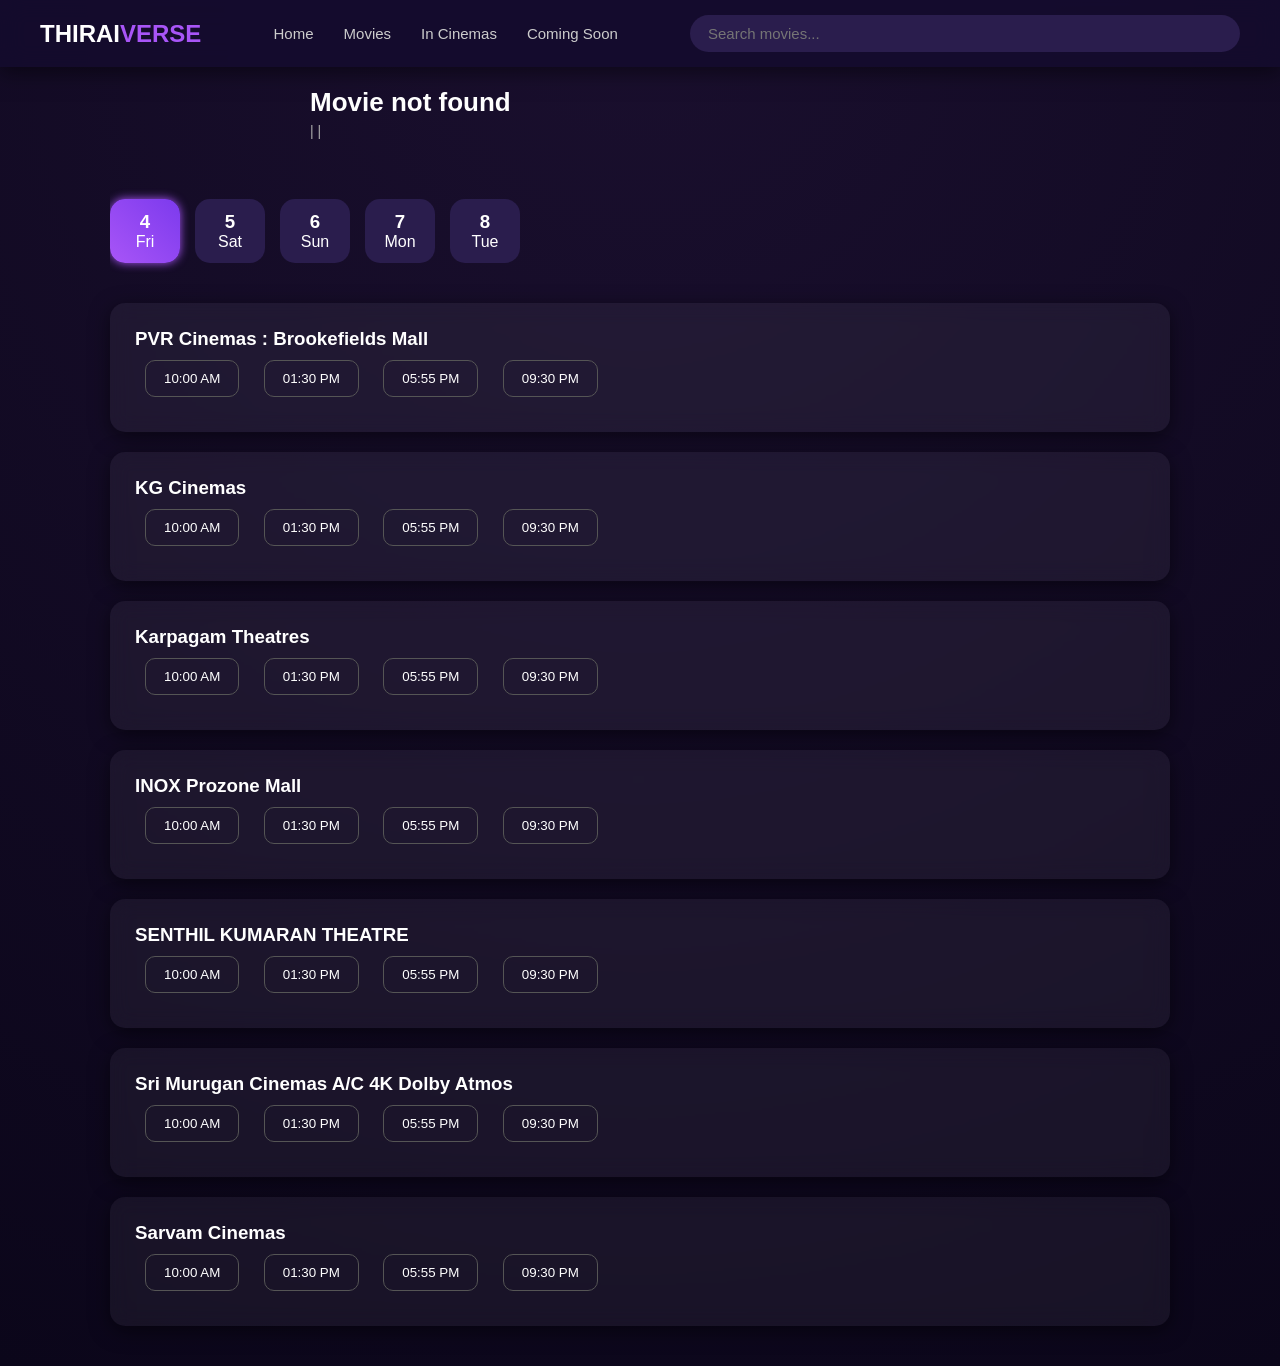
<file: booking.html>
<!DOCTYPE html>
<html lang="en">
<head>
  <title>Booking Page</title>
  <link rel="stylesheet" href="booking.css">
</head>
<body>

  <!-- NAVBAR -->
  <nav class="navbar"> <!-- Logo -->
    <div class="logo">
      <span class="logo-main">THIRAI</span><span class="logo-sub">VERSE</span>
    </div> <!-- Menu -->
    <ul class="menu">
      <li><a href="index.html">Home</a></li>
      <li><a href="movies.html">Movies</a></li>
      <li><a href="movies.html#nowShowing">In Cinemas</a></li>
      <li><a href="movies.html#upcoming">Coming Soon</a></li>
    </ul> <!-- Right Side -->
    <div class="nav-right"> <input type="text" id="searchInput"  placeholder="Search movies..."></div>
  </nav>

  <!-- Main Wrapper -->
  <div class="main-wrapper">
    <div class="container">

      <!-- 🎬 Movie Info (DYNAMIC) -->
      <div class="movie-info">
        <img id="moviePoster" class="poster">

        <div class="movie-text">
          <h2 id="movieName"></h2>

          <p id="movieMeta">
            <span id="movieCert"></span> |
            <span id="movieLang"></span> |
            <span id="movieDuration"></span>
          </p>


        </div>
      </div>

      <!-- 📅 Date Selection -->
      <div class="date-scroll" id="dateContainer"></div>

     

      <!-- 🎭 Theater -->
      <div class="theater">
        <h3>PVR Cinemas : Brookefields Mall</h3>

        <div class="show-times">
          <button data-time="10:00 AM">10:00 AM</button>
          <button data-time="01:30 PM">01:30 PM</button>
          <button data-time="05:55 PM">05:55 PM</button>
          <button data-time="09:30 PM">09:30 PM</button>
        </div>
      </div>

      <div class="theater">
        <h3>KG Cinemas</h3>

        <div class="show-times">
          <button data-time="10:00 AM">10:00 AM</button>
          <button data-time="01:30 PM">01:30 PM</button>
          <button data-time="05:55 PM">05:55 PM</button>
          <button data-time="09:30 PM">09:30 PM</button>
        </div>
      </div>

      <div class="theater">
        <h3>Karpagam Theatres</h3>

        <div class="show-times">
          <button data-time="10:00 AM">10:00 AM</button>
          <button data-time="01:30 PM">01:30 PM</button>
          <button data-time="05:55 PM">05:55 PM</button>
          <button data-time="09:30 PM">09:30 PM</button>
        </div>
      </div>
      
      <div class="theater">
        <h3>INOX Prozone Mall</h3>

        <div class="show-times">
          <button data-time="10:00 AM">10:00 AM</button>
          <button data-time="01:30 PM">01:30 PM</button>
          <button data-time="05:55 PM">05:55 PM</button>
          <button data-time="09:30 PM">09:30 PM</button>
        </div>
      </div>
    <div class="theater">
        <h3>SENTHIL KUMARAN THEATRE</h3>

        <div class="show-times">
          <button data-time="10:00 AM">10:00 AM</button>
          <button data-time="01:30 PM">01:30 PM</button>
          <button data-time="05:55 PM">05:55 PM</button>
          <button data-time="09:30 PM">09:30 PM</button>
        </div>
      </div>
          <div class="theater">
        <h3>Sri Murugan Cinemas A/C 4K Dolby Atmos</h3>

        <div class="show-times">
          <button data-time="10:00 AM">10:00 AM</button>
          <button data-time="01:30 PM">01:30 PM</button>
          <button data-time="05:55 PM">05:55 PM</button>
          <button data-time="09:30 PM">09:30 PM</button>
        </div>
      </div>
            <div class="theater">
        <h3>Sarvam Cinemas</h3>

        <div class="show-times">
          <button data-time="10:00 AM">10:00 AM</button>
          <button data-time="01:30 PM">01:30 PM</button>
          <button data-time="05:55 PM">05:55 PM</button>
          <button data-time="09:30 PM">09:30 PM</button>
        </div>
      </div>
    </div>
  </div>

  <!-- JS -->
   <script src="moviesData.js"></script>  <!-- ADD THIS -->

  <script src="booking.js"></script>

</body>
</html>
</file>
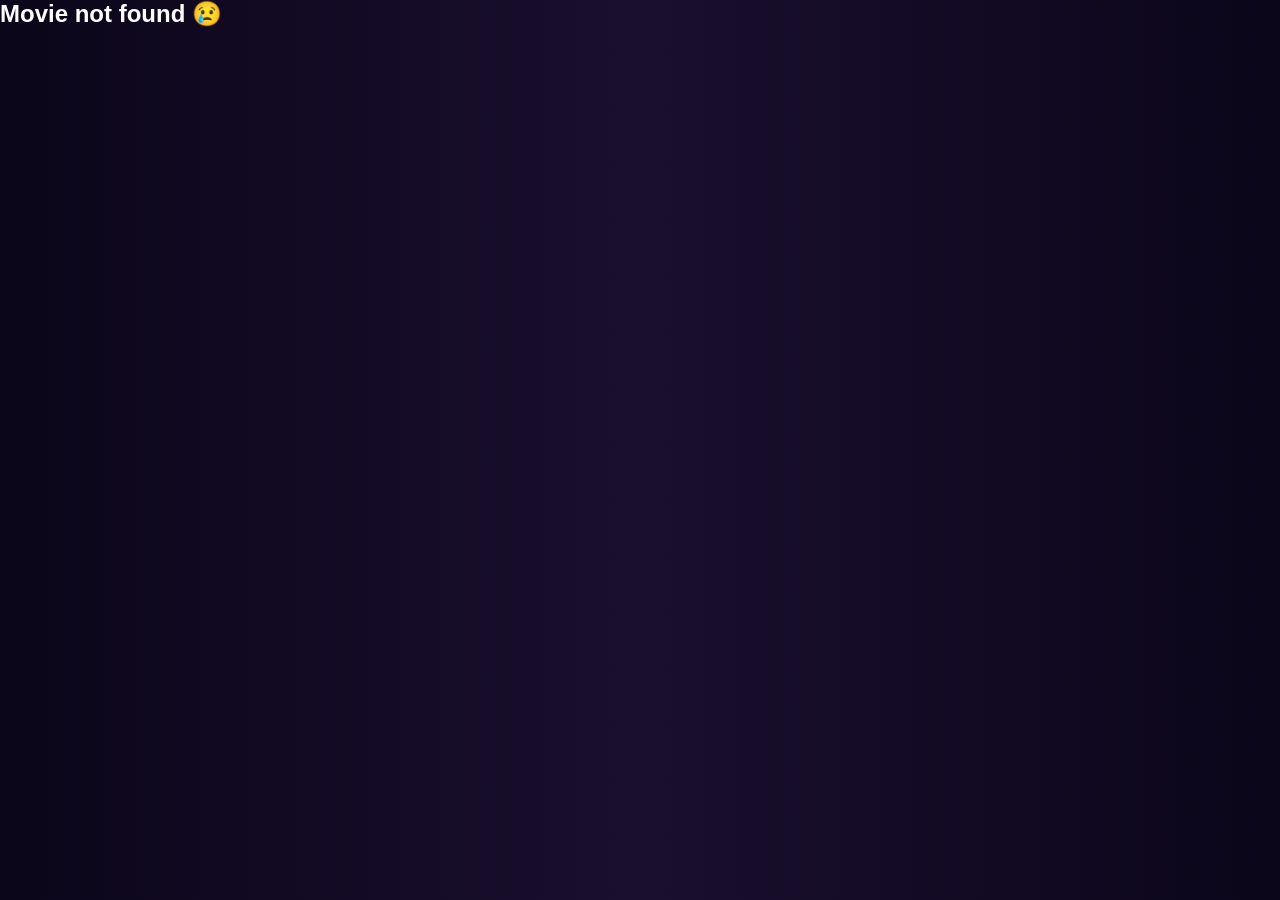
<file: movieDetails.html>
<!DOCTYPE html>
<html lang="en">
<head>
  <title>Movie Details</title>
  <link rel="stylesheet" href="moviedetails.css">
</head>

<body>

 
<!-- NAVBAR -->
  <nav class="navbar"> <!-- Logo -->
    <div class="logo">
      <span class="logo-main">THIRAI</span><span class="logo-sub">VERSE</span>
    </div> <!-- Menu -->
    <ul class="menu">
      <li><a href="index.html">Home</a></li>
      <li><a href="movies.html">Movies</a></li>
      <li><a href="movies.html#nowShowing">In Cinemas</a></li>
      <li><a href="movies.html#upcoming">Coming Soon</a></li>
    </ul> <!-- Right Side -->
    <div class="nav-right"> <input type="text" id="searchInput"  placeholder="Search movies...">
  </nav>

  
  <div class="details-container">

    <img id="poster" class="poster">

    <div class="info">
      <h1 id="title"></h1>
      <p id="lang"></p>
      <p id="release"></p>

      <!-- Tabs -->
      <div class="tabs">
        <span class="tab active" data-tab="synopsis">Synopsis</span>
        <span class="tab" data-tab="cast">Cast</span>
        <span class="tab" data-tab="videos">Videos</span>
        <span class="tab" data-tab="posters">Posters</span>
      </div>

      <!-- Tab Contents -->
      <div id="synopsis" class="tab-content active"></div>
      <div id="cast" class="tab-content"></div>
      <div id="videos" class="tab-content"></div>
      <div id="posters" class="tab-content"></div>

      <p id="genre"></p>
    </div>

  </div>

  <script src="moviesData.js"></script>
  <script src="moviedetails.js"></script>

</body>
</html>
</file>
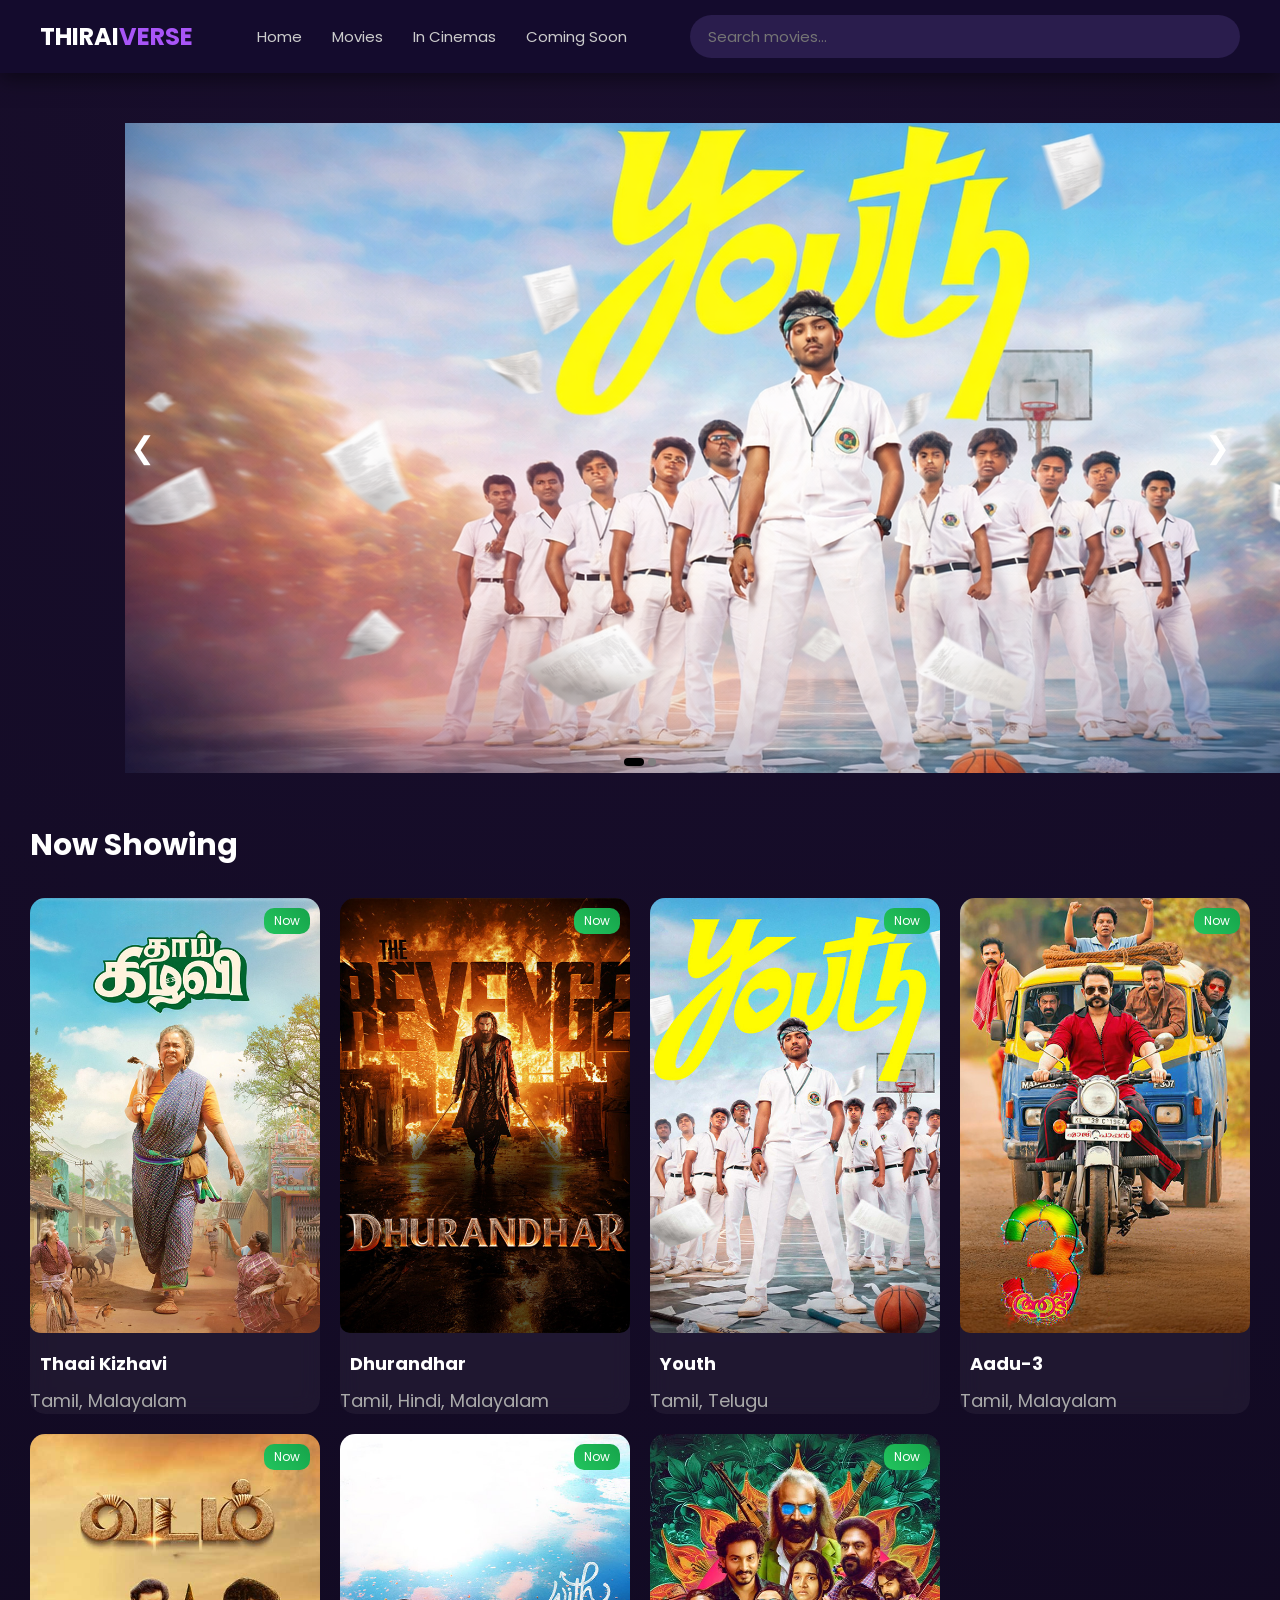
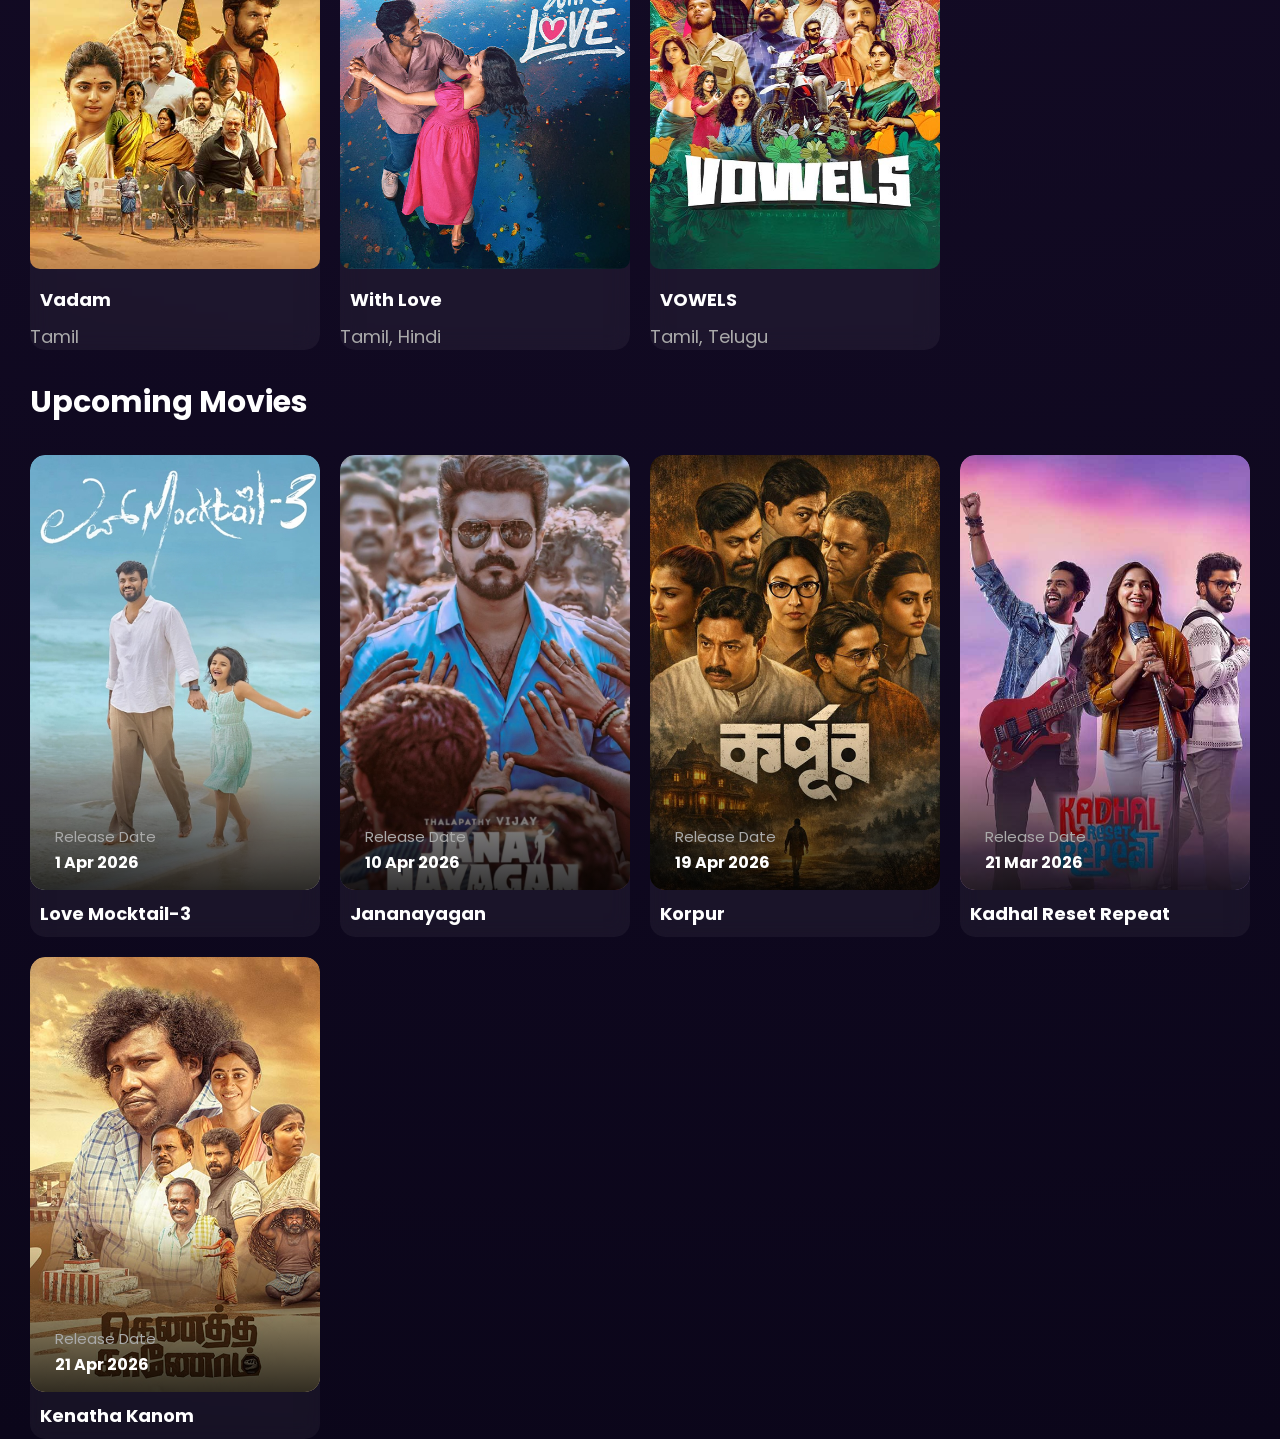
<file: movies.html>
<!DOCTYPE html>
<html lang="en">

<head>
  <meta charset="UTF-8">
  <meta name="viewport" content="width=device-width, initial-scale=1.0">
  <title>Movie Booking</title>

  <link rel="stylesheet" href="movies.css">
  <link href="https://fonts.googleapis.com/css2?family=Poppins&display=swap" rel="stylesheet">
</head>

<body>

  <!-- NAVBAR -->
  <nav class="navbar"> <!-- Logo -->
     <div class="logo">
      <span class="logo-main">THIRAI</span><span class="logo-sub">VERSE</span>
    </div> 

    <ul class="menu">
      <li><a href="index.html">Home</a></li>
      <li><a href="movies.html">Movies</a></li>
      <li><a href="movies.html#nowShowing">In Cinemas</a></li>
      <li><a href="movies.html#upcoming">Coming Soon</a></li>
    </ul> <!-- Right Side -->
    <div class="nav-right"> <input type="text" id="searchInput"  placeholder="Search movies...">
  </nav>

  <!-- SLIDER -->
  <div class="slider">

    <button class="arrow left" onclick="prevSlide()">❮</button>

    <div class="slide active">
      <img src="Images/Poster/bg-youth.png">
    </div>

    <div class="slide">
      <img src="Images/Poster/bg-eithlove.png">
    </div>

    <button class="arrow right" onclick="nextSlide()">❯</button>

    <div class="dots">
      <span class="dot active" onclick="goToSlide(0)"></span>
      <span class="dot" onclick="goToSlide(1)"></span>
    </div>

  </div>

  <!-- NOW SHOWING -->
  <section class="movies" id="nowShowing">
    <h2>Now Showing</h2>
    <div class="movie-grid now-grid" id="movieGrid"></div>
  </section>

  <!-- UPCOMING -->
  <section class="movies" id="upcoming">
    <h2>Upcoming Movies</h2>
    <div class="movie-grid upcoming-grid" id="upcomingmovieGrid"></div>
  </section>
  <div id="languageModal" class="modal">
    <div class="modal-box">

      <div class="modal-header">
        <h3 id="movieTitle">Movie Name</h3>
        <span class="close" onclick="closeModal()">×</span>
      </div>

      <p class="subtitle">Select movie language</p>

      <!-- 🔥 dynamic languages -->
      <div id="languageOptions" class="language-options"></div>

      <button class="proceed-btn" onclick="proceedBooking()">Proceed</button>

    </div>
  </div>
  <script src="moviesData.js"></script>
  <script src="movies.js"></script>


</body>

</html>
</file>
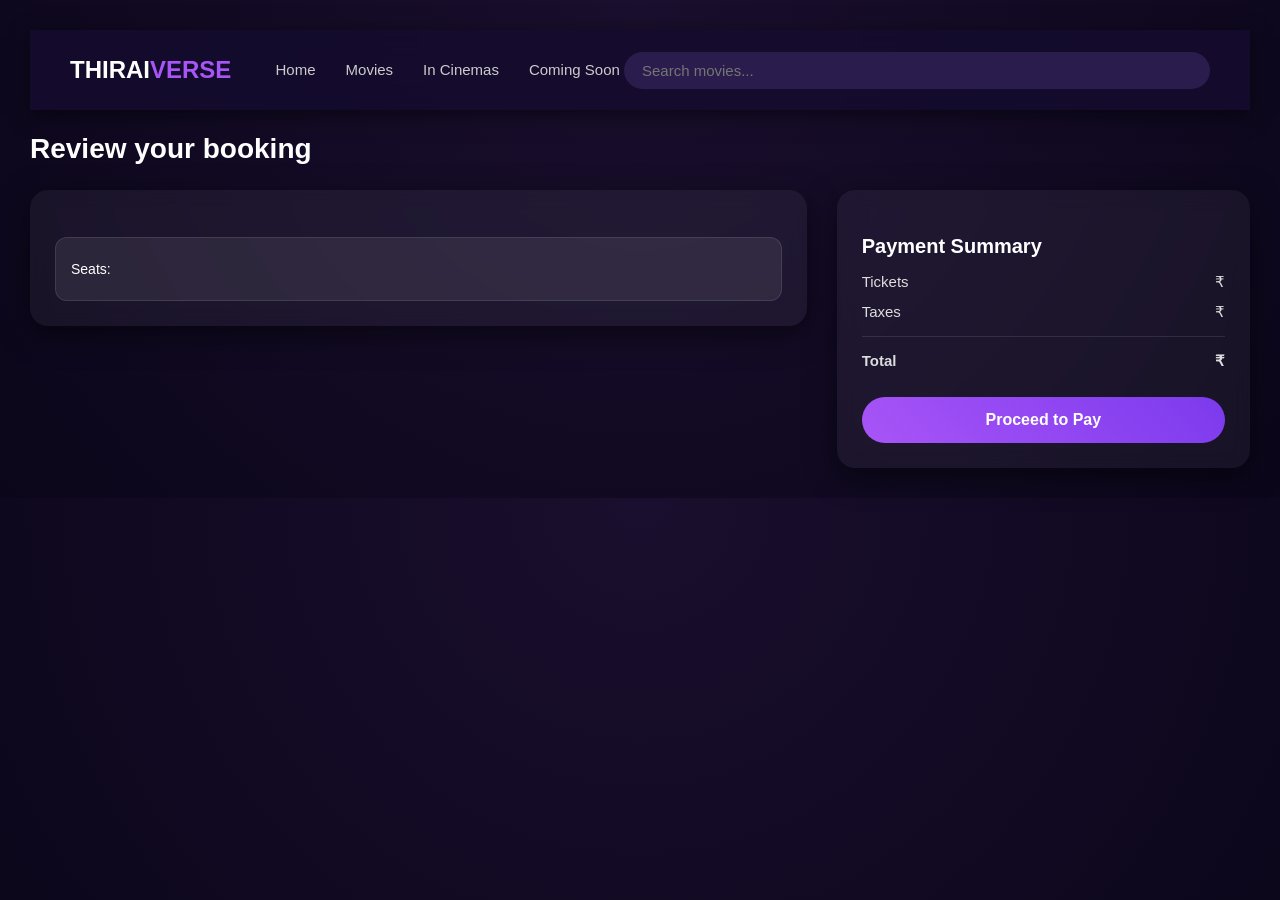
<file: payment.html>
<!DOCTYPE html>
<html lang="en">
<head>
  <title>Payment</title>
  <link rel="stylesheet" href="payment.css">
</head>
<body>
<!-- NAVBAR -->
  <nav class="navbar"> <!-- Logo -->
    <div class="logo">
      <span class="logo-main">THIRAI</span><span class="logo-sub">VERSE</span>
    </div> <!-- Menu -->
    <ul class="menu">
      <li><a href="index.html">Home</a></li>
      <li><a href="movies.html">Movies</a></li>
      <li><a href="movies.html#nowShowing">In Cinemas</a></li>
      <li><a href="movies.html#upcoming">Coming Soon</a></li>
    </ul> <!-- Right Side -->
    <div class="nav-right"> <input type="text" id="searchInput"  placeholder="Search movies...">
  </nav>
<h2>Review your booking</h2>

<div class="container">

  <!-- LEFT -->
  <div class="left">

    <h2 id="movieName"></h2>
    <p id="movieLang"></p>
    <p id="theatreName"></p>

 
    <div class="booking">
      <p id="dateTime"></p>
      <p>Seats: <span id="seatList"></span></p>
    </div>

  </div>

  <!-- RIGHT -->
  <div class="right">

    <h3>Payment Summary</h3>

    <p><span>Tickets</span> <span>₹<span id="ticketAmount"></span></span></p>
    <p><span>Taxes</span> <span>₹<span id="taxAmount"></span></span></p>

    <hr>

    <p class="total"><span>Total</span> <span>₹<span id="finalTotal"></span></span></p>

    <button id="payBtn">Proceed to Pay</button>

  </div>

</div>
<!-- SUCCESS POPUP -->
<div id="successPopup" class="success-modal">
  <div class="success-box">
    <h2>🎉 Payment Successful!</h2>
    <p>Enjoy your movie 🍿</p>
    <button onclick="goHome()">OK</button>
  </div>
</div>
<script src="payment.js"></script>

</body>
</html>
</file>
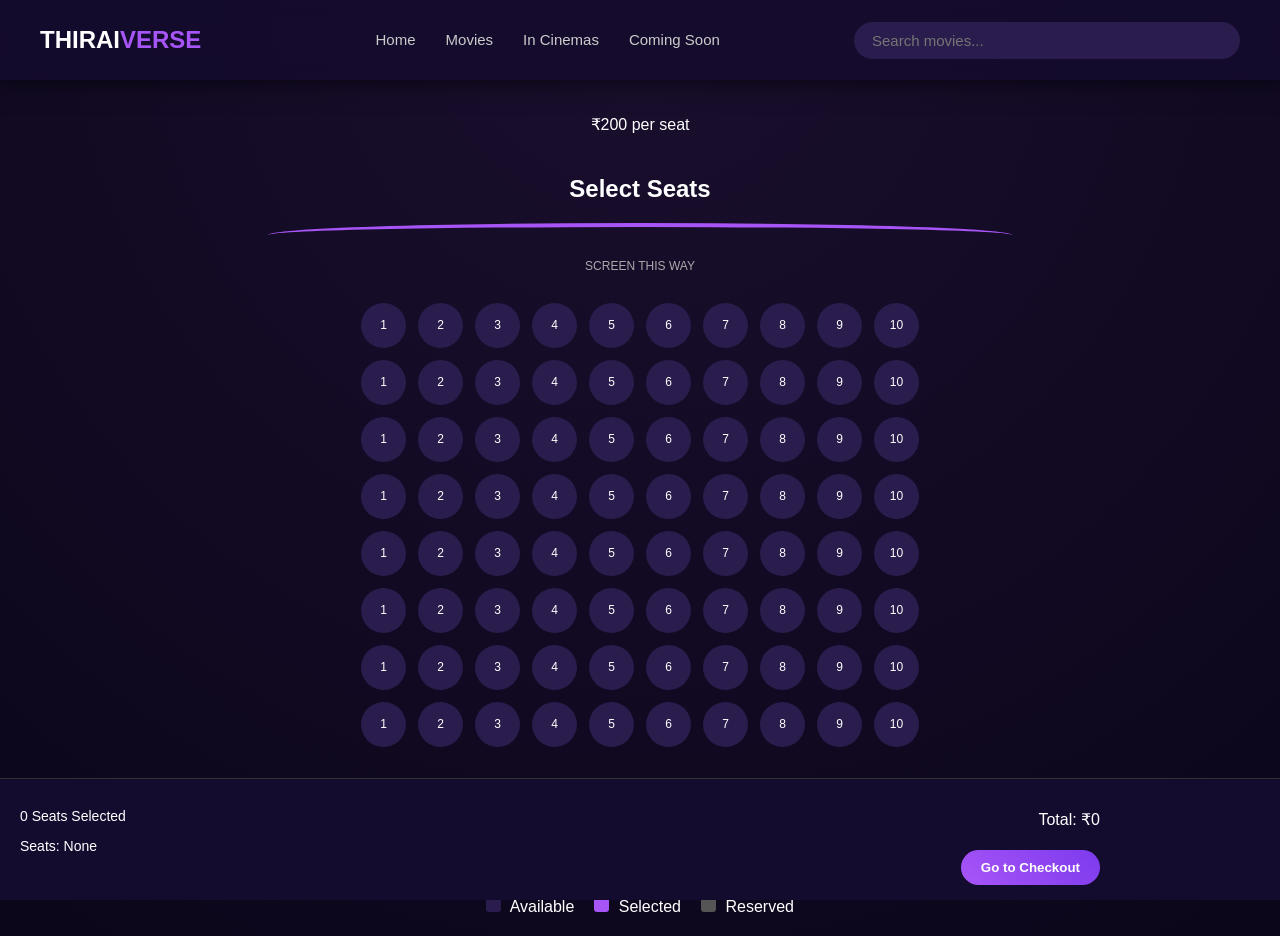
<file: Seats.html>
<!DOCTYPE html>
<html>
<head>
  <title>Seat Selection</title>
  <link rel="stylesheet" href="Seats.css">
</head>

<body>
  <!-- NAVBAR -->
  <nav class="navbar"> <!-- Logo -->
    <div class="logo">
      <span class="logo-main">THIRAI</span><span class="logo-sub">VERSE</span>
    </div> <!-- Menu -->
    <ul class="menu">
      <li><a href="index.html">Home</a></li>
      <li><a href="movies.html">Movies</a></li>
      <li><a href="movies.html#nowShowing">In Cinemas</a></li>
      <li><a href="movies.html#upcoming">Coming Soon</a></li>
    </ul> <!-- Right Side -->
    <div class="nav-right"> <input type="text" id="searchInput"  placeholder="Search movies...">
  </nav>

<!-- 🎬 HEADER -->
<div class="header">
  <h2 id="movieTitle"></h2>
  <p id="showDetails"></p>
  <p id="seatPrice"></p>
</div>

<h2 class="title">Select Seats</h2>

<!-- 🎬 CURVED SCREEN -->
<div class="screen-wrapper">
  <div class="screen-curve"></div>
  <p class="screen-text">SCREEN THIS WAY</p>
</div>

<!-- 💺 SEATS -->
<div id="seatContainer" class="seat-container"></div>

<!-- 🔥 LEGEND -->
<div class="legend">
  <span><div class="box available"></div> Available</span>
  <span><div class="box selected"></div> Selected</span>
  <span><div class="box occupied"></div> Reserved</span>
</div>

<!-- 🔥 BOTTOM BAR -->
<div class="bottom-bar">
  <div class="left">
    <p id="seatCount">0 Seats Selected</p>
    <p>Seats: <span id="selectedSeats">None</span></p>
  </div>

  <div class="right">
    <p>Total: ₹<span id="totalPrice">0</span></p>
    <button id="payBtn">Go to Checkout</button>
  </div>
</div>

<script src="moviesData.js"></script>
<script src="Seats.js"></script>

</body>
</html>
</file>
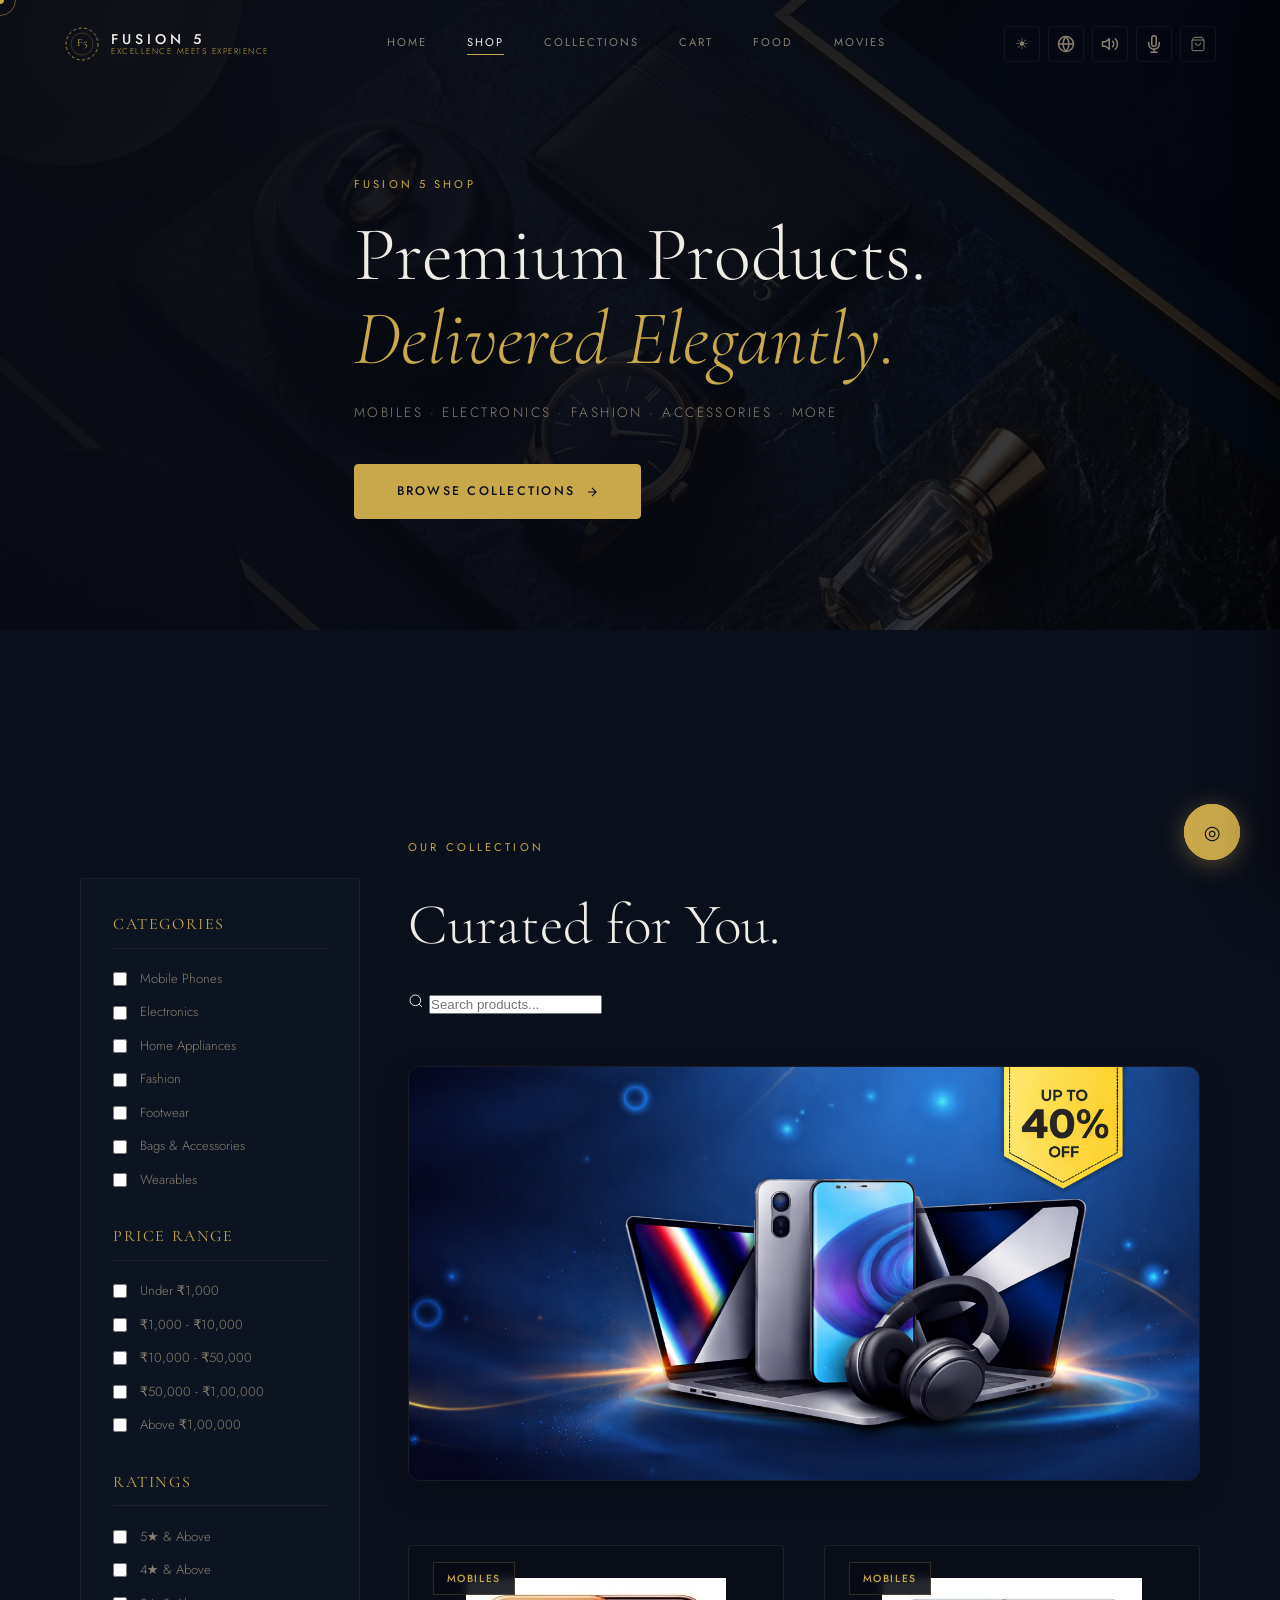
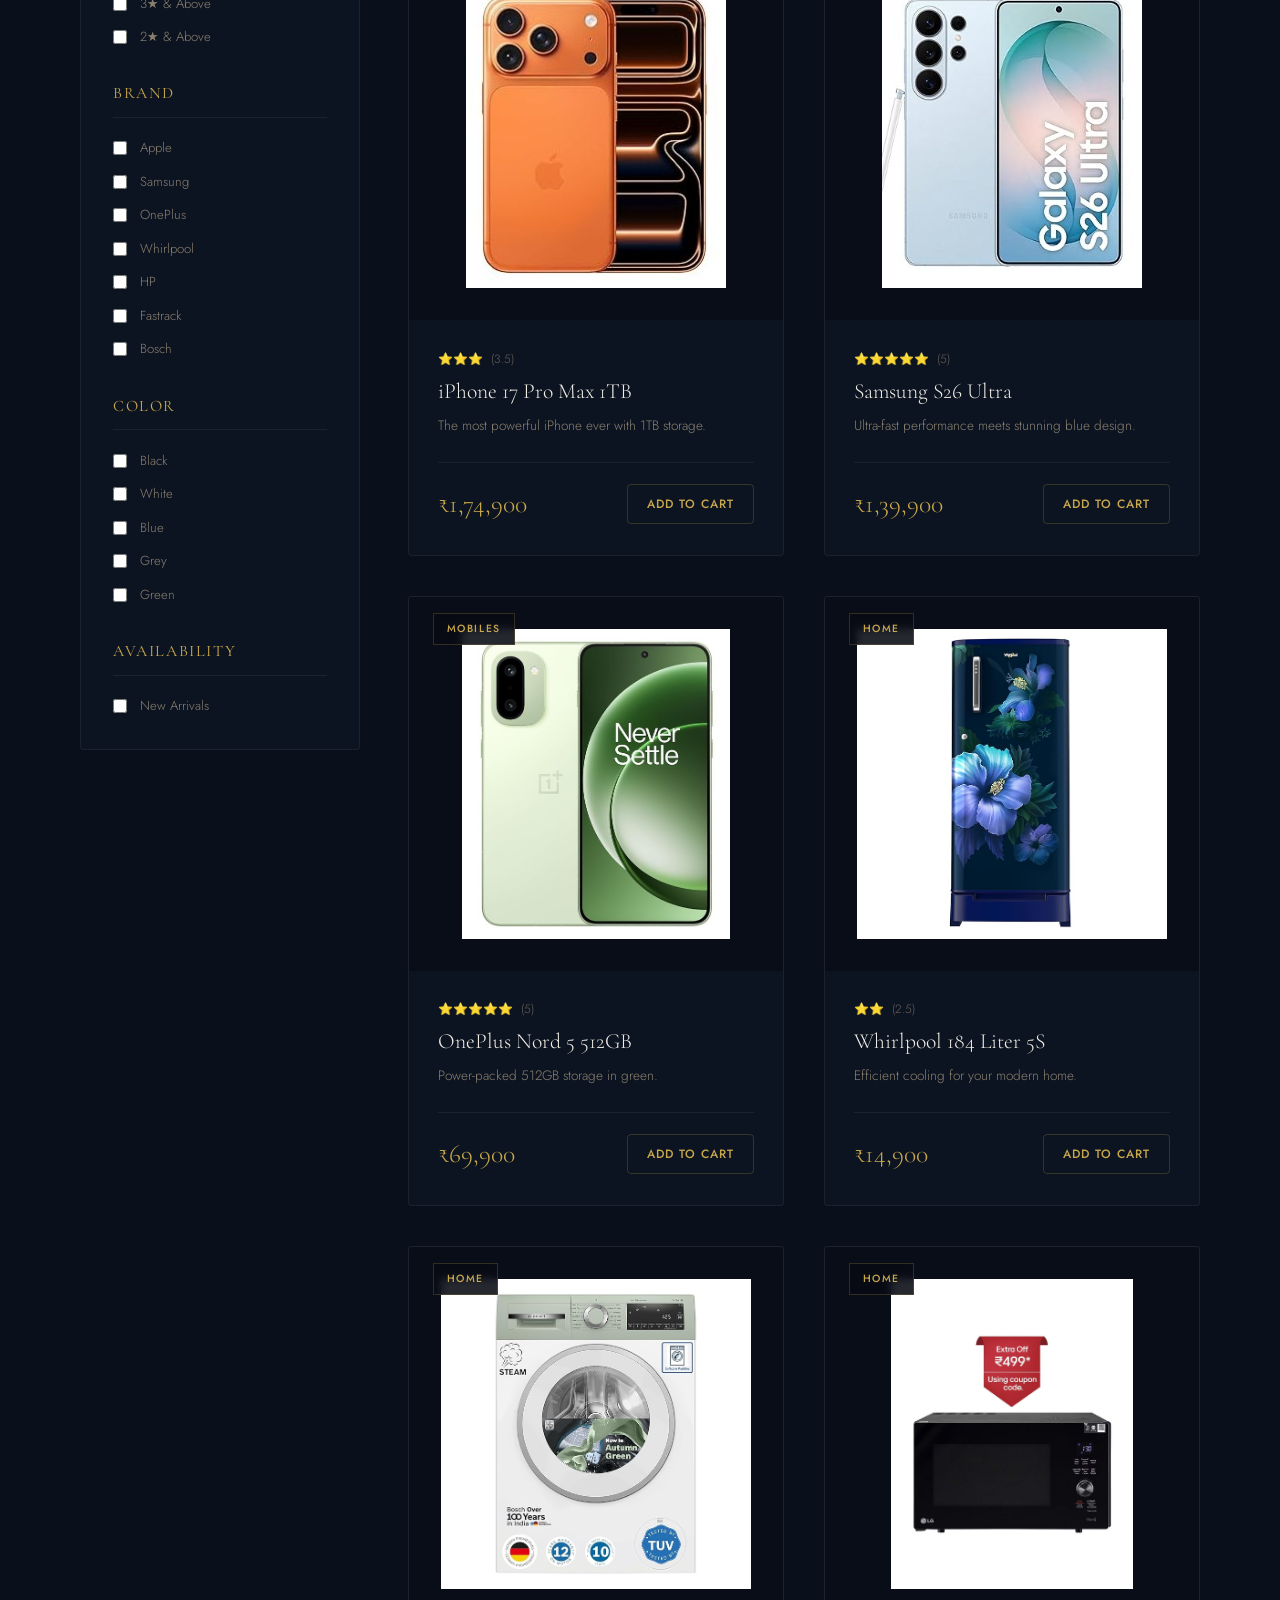
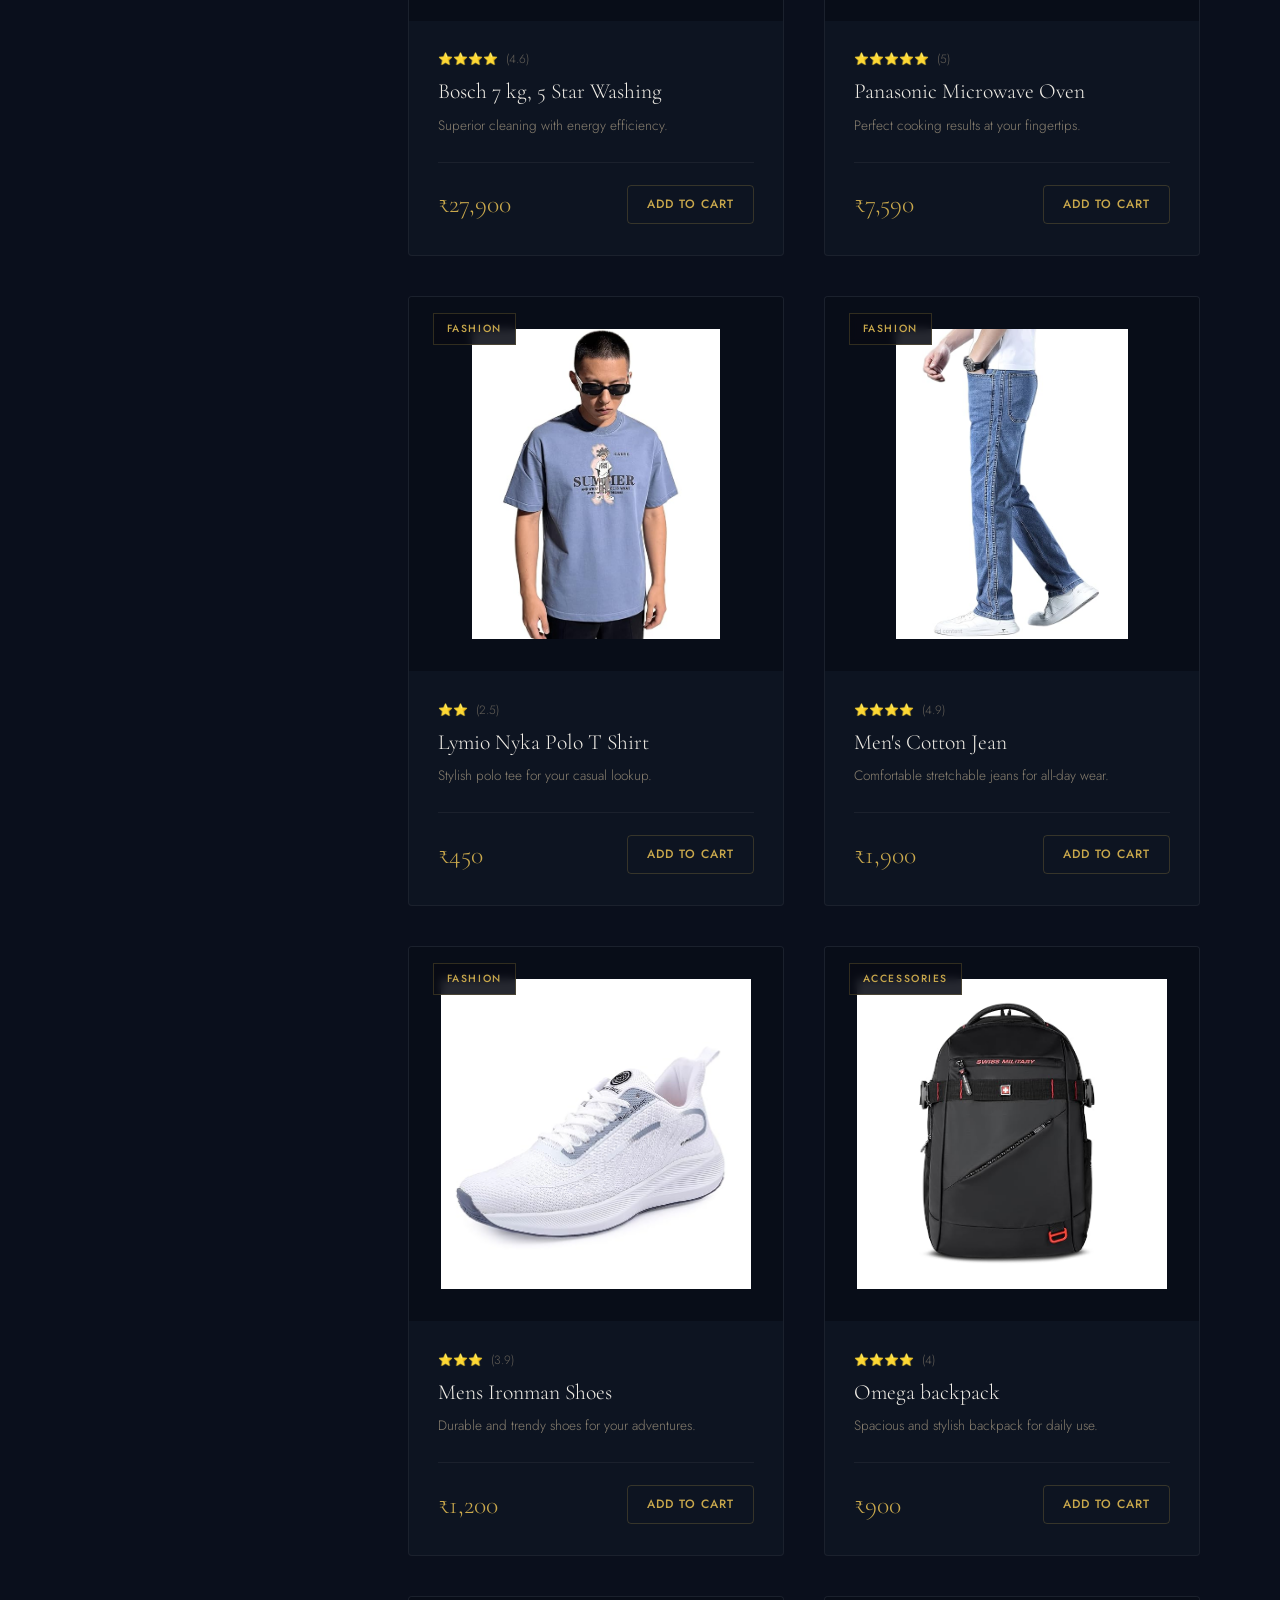
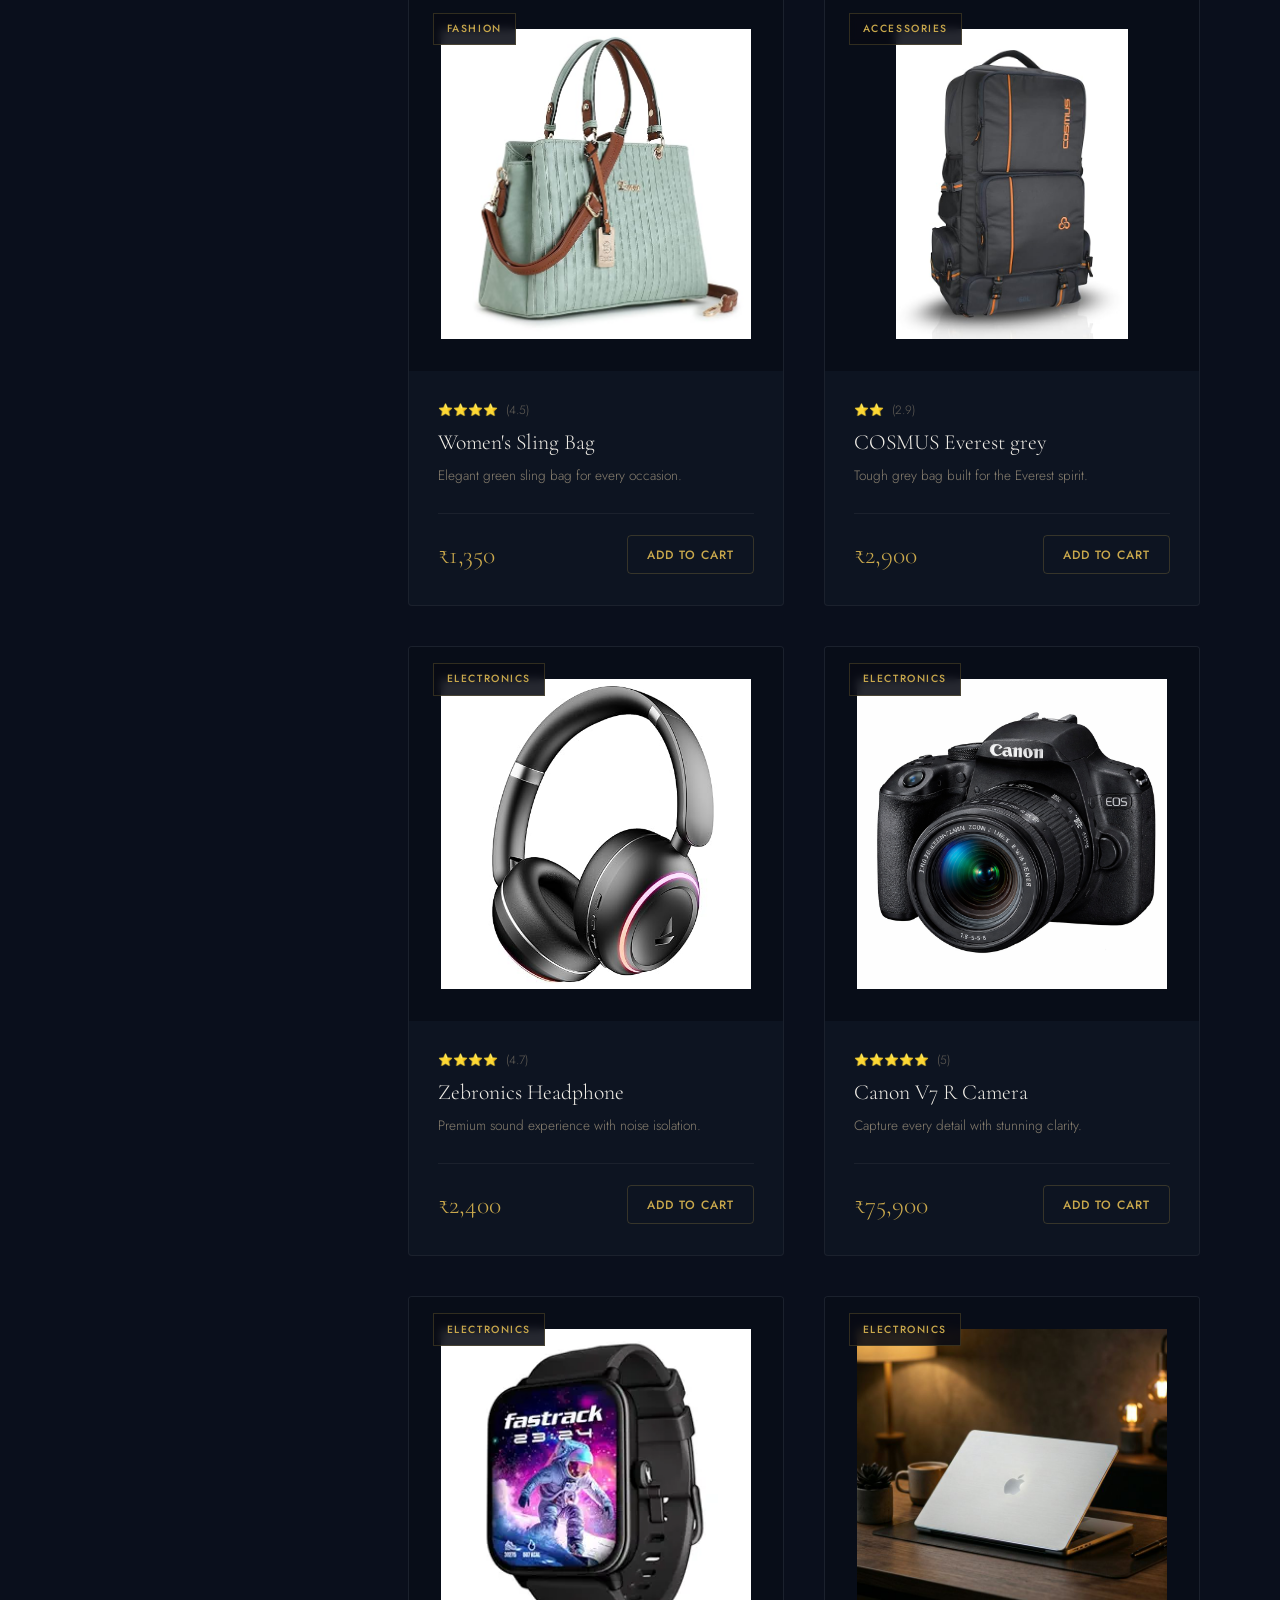
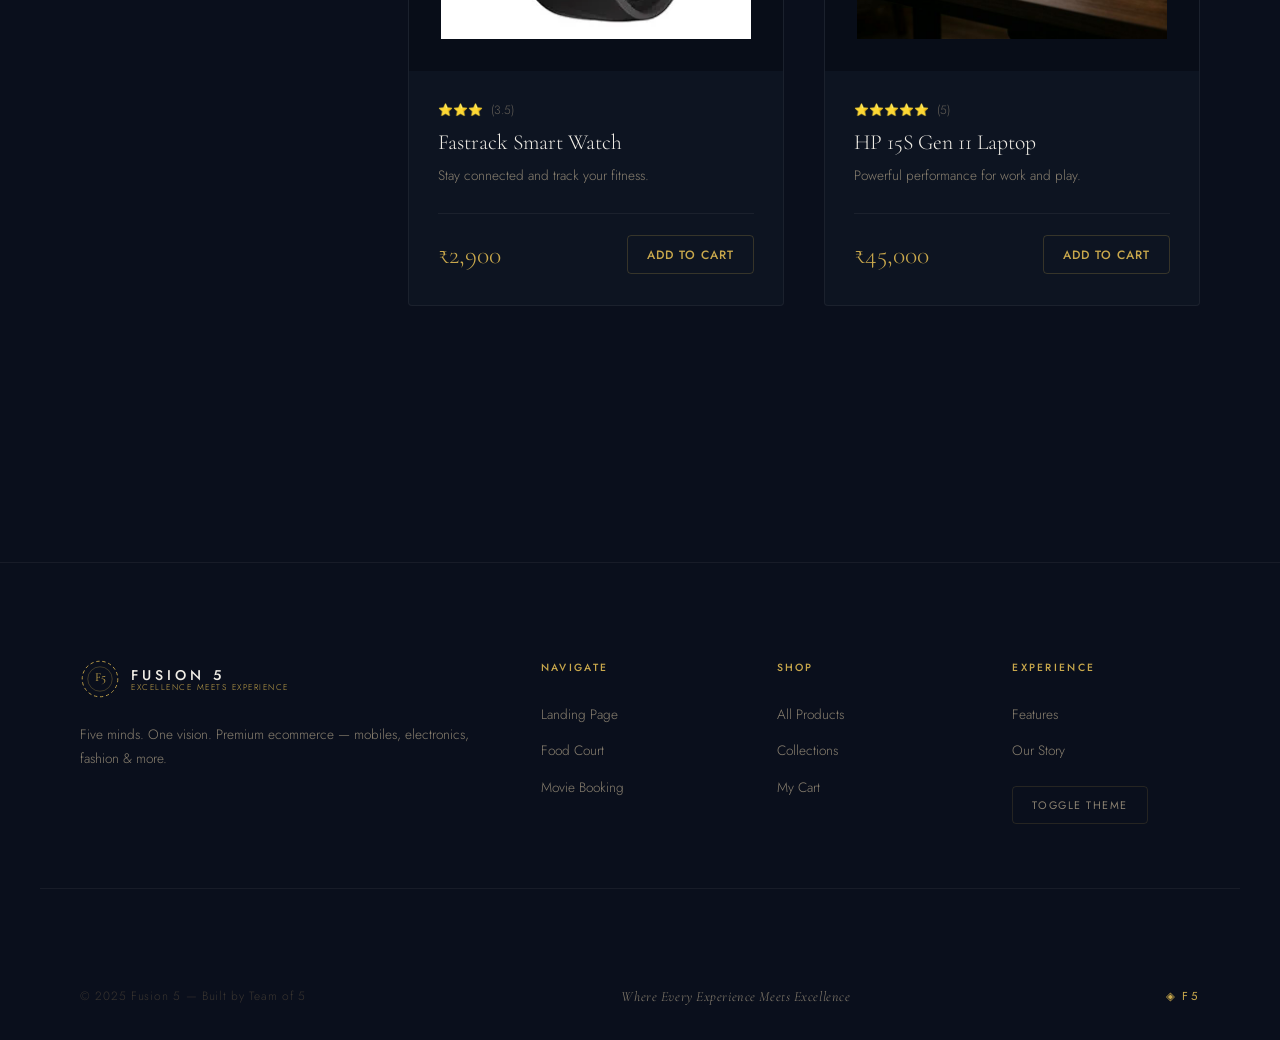
<file: Fusion5-5-members-fusion-of-design-logic-innovation-Fusion5_Landing-Page/pages/ecommerce.html>
<!DOCTYPE html>
<html lang="en" data-theme="dark">
<head>
  <meta charset="UTF-8">
  <meta name="viewport" content="width=device-width, initial-scale=1.0">
  <meta name="description" content="Fusion 5 Ecommerce — Premium mobiles, electronics, fashion & more. Shop across categories with seamless cart and fast checkout.">
  <title>Ecommerce — Fusion 5</title>
  <link rel="preconnect" href="https://fonts.googleapis.com">
  <link rel="preconnect" href="https://fonts.gstatic.com" crossorigin>
  <link href="https://fonts.googleapis.com/css2?family=Cormorant+Garamond:ital,wght@0,300;0,400;0,500;0,600;1,300;1,400;1,600&family=Jost:wght@200;300;400;500;600&display=swap" rel="stylesheet">
  <link rel="stylesheet" href="../css/style.css">
  <link rel="stylesheet" href="ecommerce.css">
</head>
<body>

  <!-- PRELOADER -->
  <div class="preloader" id="preloader">
    <div class="preloader-inner">
      <div class="preloader-logo">
        <svg width="60" height="60" viewBox="0 0 60 60">
          <circle cx="30" cy="30" r="28" fill="none" stroke="#C9A84C" stroke-width="1" stroke-dasharray="4 3" class="pre-ring"/>
          <text x="50%" y="54%" text-anchor="middle" fill="#C9A84C" font-family="Cormorant Garamond" font-size="18" font-weight="300">F5</text>
        </svg>
      </div>
      <div class="preloader-bar"><div class="preloader-fill"></div></div>
    </div>
  </div>

  <!-- CURSOR -->
  <div class="cursor" id="cursor"></div>
  <div class="cursor-follower" id="cursorFollower"></div>

  <!-- NAVBAR -->
  <header class="navbar" id="navbar" role="banner">
    <a href="../index.html" class="nav-logo" aria-label="Fusion 5 Home">
      <svg class="logo-svg" width="36" height="36" viewBox="0 0 36 36" aria-hidden="true">
        <circle cx="18" cy="18" r="16" fill="none" stroke="#C9A84C" stroke-width="0.8" stroke-dasharray="3 2.5" class="logo-ring"/>
        <circle cx="18" cy="18" r="11" fill="none" stroke="#C9A84C" stroke-width="0.5" opacity="0.5"/>
        <text x="50%" y="56%" text-anchor="middle" fill="#C9A84C" font-family="Cormorant Garamond, serif" font-size="11" font-weight="400">F5</text>
      </svg>
      <div class="logo-text-wrap">
        <span class="logo-name">FUSION 5</span>
        <span class="logo-tagline">EXCELLENCE MEETS EXPERIENCE</span>
      </div>
    </a>

    <nav class="nav-links" id="navLinks" role="navigation" aria-label="Main">
      <a href="../index.html" class="nav-link" data-text="Home">Home</a>
      <a href="#shop" class="nav-link active" data-text="Shop">Shop</a>
      <a href="#collections" class="nav-link" data-text="Collections">Collections</a>
      <a href="#cart-section" class="nav-link" data-text="Cart">Cart</a>
      <a href="food.html" class="nav-link" data-text="Food">Food</a>
      <a href="movies.html" class="nav-link" data-text="Movies">Movies</a>
    </nav>

    <div class="nav-actions">
      <button class="nav-btn" id="themeBtn" aria-label="Toggle theme" title="Toggle theme">
        <span class="theme-icon">☀</span>
      </button>

      <!-- Language Translator -->
      <div class="nav-lang-wrap">
        <button class="nav-btn" id="langBtn" aria-label="Translate" title="Choose Language">
          <svg width="18" height="18" viewBox="0 0 24 24" fill="none" stroke="currentColor" stroke-width="2" stroke-linecap="round" stroke-linejoin="round"><circle cx="12" cy="12" r="10"/><line x1="2" y1="12" x2="22" y2="12"/><path d="M12 2a15.3 15.3 0 0 1 4 10 15.3 15.3 0 0 1-4 10 15.3 15.3 0 0 1-4-10 15.3 15.3 0 0 1 4-10z"/></svg>
        </button>
        <div class="lang-dropdown" id="langDropdown">
          <button data-lang="en">English</button>
          <button data-lang="ta">Tamil (தமிழ்)</button>
          <button data-lang="ml">Malayalam (മലയാളം)</button>
          <button data-lang="hi">Hindi (हिन्दी)</button>
          <button data-lang="es">Spanish (Español)</button>
        </div>
      </div>

      <!-- Speaker / TTS -->
      <button class="nav-btn" id="speakerBtn" aria-label="Read products" title="Read Product Names">
        <svg width="18" height="18" viewBox="0 0 24 24" fill="none" stroke="currentColor" stroke-width="2" stroke-linecap="round" stroke-linejoin="round">
          <polygon points="11 5 6 9 2 9 2 15 6 15 11 19 11 5"/><path d="M19.07 4.93a10 10 0 0 1 0 14.14M15.54 8.46a5 5 0 0 1 0 7.07"/>
        </svg>
      </button>

      <button class="nav-btn voice-nav-btn" id="voiceBtn" aria-label="Voice search" title="Voice Search">
        <svg width="18" height="18" viewBox="0 0 24 24" fill="none" stroke="currentColor" stroke-width="2" stroke-linecap="round" stroke-linejoin="round">
          <path d="M12 1a3 3 0 0 0-3 3v8a3 3 0 0 0 6 0V4a3 3 0 0 0-3-3z"/>
          <path d="M19 10v2a7 7 0 0 1-14 0v-2"/>
          <line x1="12" y1="19" x2="12" y2="23"/>
          <line x1="8" y1="23" x2="16" y2="23"/>
        </svg>
      </button>
      <a href="#cart-section" class="nav-btn cart-btn" aria-label="Cart">
        <svg width="16" height="16" viewBox="0 0 24 24" fill="none" stroke="currentColor" stroke-width="1.5" aria-hidden="true">
          <path d="M6 2L3 6v14a2 2 0 002 2h14a2 2 0 002-2V6l-3-4z"/><line x1="3" y1="6" x2="21" y2="6"/><path d="M16 10a4 4 0 01-8 0"/>
        </svg>
        <span class="cart-count" id="cartCount" aria-live="polite"></span>
      </a>
      <button class="hamburger" id="hamburger" aria-label="Menu" aria-expanded="false">
        <span></span><span></span><span></span>
      </button>
    </div>
  </header>

  <main id="main">

    <!-- HERO/SHOP SECTION -->
    <section class="ec-hero" id="shop" aria-label="Shop Hero">
      <div class="ec-hero-bg">
        <img src="../assets/images/ecommerce-hero.jpg" alt="" loading="lazy">
        <div class="ec-hero-overlay"></div>
      </div>
      <div class="container ec-hero-content">
        <p class="section-eye reveal" data-dir="fade">FUSION 5 SHOP</p>
        <h1 class="ec-hero-title reveal" data-dir="up">
          Premium Products.<br><em>Delivered Elegantly.</em>
        </h1>
        <p class="ec-hero-sub reveal" data-dir="up" data-delay="0.1">
          Mobiles · Electronics · Fashion · Accessories · More
        </p>
        <div class="ec-hero-cta reveal" data-dir="up" data-delay="0.2">
          <a href="#collections" class="btn-primary">
            <span>Browse Collections</span>
            <svg width="14" height="14" viewBox="0 0 24 24" fill="none" stroke="currentColor" stroke-width="2" aria-hidden="true"><path d="M5 12h14M12 5l7 7-7 7"/></svg>
          </a>
        </div>
      </div>
    </section>

    <!-- SEARCH + FILTER BAR -->
    <section class="ec-products" id="collections" aria-label="Collections">
      <div class="container">
        <div class="ec-layout">
          <!-- Sidebar Filters -->
          <aside class="ec-sidebar reveal" data-dir="left">
            <div class="ec-filter-group">
              <h3 class="ec-filter-title">Categories</h3>
              <div class="ec-checkbox-list">
                <label class="ec-checkbox-item"><input type="checkbox" name="Product" value="mobile"><span>Mobile Phones</span></label>
                <label class="ec-checkbox-item"><input type="checkbox" name="Product" value="electronic"><span>Electronics</span></label>
                <label class="ec-checkbox-item"><input type="checkbox" name="Product" value="home"><span>Home Appliances</span></label>
                <label class="ec-checkbox-item"><input type="checkbox" name="Product" value="fashion"><span>Fashion</span></label>
                <label class="ec-checkbox-item"><input type="checkbox" name="Product" value="footwear"><span>Footwear</span></label>
                <label class="ec-checkbox-item"><input type="checkbox" name="Product" value="bag"><span>Bags & Accessories</span></label>
                <label class="ec-checkbox-item"><input type="checkbox" name="Product" value="wearable"><span>Wearables</span></label>
              </div>
            </div>

            <div class="ec-filter-group">
              <h3 class="ec-filter-title">Price Range</h3>
              <div class="ec-checkbox-list">
                <label class="ec-checkbox-item"><input type="checkbox" name="Product" value="100"><span>Under ₹1,000</span></label>
                <label class="ec-checkbox-item"><input type="checkbox" name="Product" value="1000"><span>₹1,000 - ₹10,000</span></label>
                <label class="ec-checkbox-item"><input type="checkbox" name="Product" value="10000"><span>₹10,000 - ₹50,000</span></label>
                <label class="ec-checkbox-item"><input type="checkbox" name="Product" value="50000"><span>₹50,000 - ₹1,00,000</span></label>
                <label class="ec-checkbox-item"><input type="checkbox" name="Product" value="100000"><span>Above ₹1,00,000</span></label>
              </div>
            </div>

            <div class="ec-filter-group">
              <h3 class="ec-filter-title">Ratings</h3>
              <div class="ec-checkbox-list">
                <label class="ec-checkbox-item"><input type="checkbox" name="Product" value="5"><span>5★ & Above</span></label>
                <label class="ec-checkbox-item"><input type="checkbox" name="Product" value="4"><span>4★ & Above</span></label>
                <label class="ec-checkbox-item"><input type="checkbox" name="Product" value="3"><span>3★ & Above</span></label>
                <label class="ec-checkbox-item"><input type="checkbox" name="Product" value="2"><span>2★ & Above</span></label>
              </div>
            </div>

            <div class="ec-filter-group">
              <h3 class="ec-filter-title">Brand</h3>
              <div class="ec-checkbox-list">
                <label class="ec-checkbox-item"><input type="checkbox" name="Product" value="apple"><span>Apple</span></label>
                <label class="ec-checkbox-item"><input type="checkbox" name="Product" value="samsung"><span>Samsung</span></label>
                <label class="ec-checkbox-item"><input type="checkbox" name="Product" value="oneplus"><span>OnePlus</span></label>
                <label class="ec-checkbox-item"><input type="checkbox" name="Product" value="whirlpool"><span>Whirlpool</span></label>
                <label class="ec-checkbox-item"><input type="checkbox" name="Product" value="hp"><span>HP</span></label>
                <label class="ec-checkbox-item"><input type="checkbox" name="Product" value="fastrack"><span>Fastrack</span></label>
                <label class="ec-checkbox-item"><input type="checkbox" name="Product" value="bosch"><span>Bosch</span></label>
              </div>
            </div>

            <div class="ec-filter-group">
              <h3 class="ec-filter-title">Color</h3>
              <div class="ec-checkbox-list">
                <label class="ec-checkbox-item"><input type="checkbox" name="Product" value="black"><span>Black</span></label>
                <label class="ec-checkbox-item"><input type="checkbox" name="Product" value="white"><span>White</span></label>
                <label class="ec-checkbox-item"><input type="checkbox" name="Product" value="blue"><span>Blue</span></label>
                <label class="ec-checkbox-item"><input type="checkbox" name="Product" value="grey"><span>Grey</span></label>
                <label class="ec-checkbox-item"><input type="checkbox" name="Product" value="green"><span>Green</span></label>
              </div>
            </div>

            <div class="ec-filter-group">
              <h3 class="ec-filter-title">Availability</h3>
              <div class="ec-checkbox-list">
                <label class="ec-checkbox-item"><input type="checkbox" name="Product" value="new"><span>New Arrivals</span></label>
              </div>
            </div>
          </aside>

          <!-- Main Content -->
          <div class="ec-main-content reveal" data-dir="up">
            <header class="section-head">
              <p class="section-eye">OUR COLLECTION</p>
              <h2 class="section-title">Curated for You.</h2>
              <div class="ec-search-wrap">
                <svg width="16" height="16" viewBox="0 0 24 24" fill="none" stroke="currentColor" stroke-width="1.5" aria-hidden="true"><circle cx="11" cy="11" r="8"/><path d="M21 21l-4.35-4.35"/></svg>
                <input type="text" id="searchInput" placeholder="Search products..." class="ec-search" aria-label="Search products">
              </div>
            </header>

            <div class="ec-promo-banner reveal" data-dir="up">
              <img src="../assets/images/images/offerimage.png" alt="Limited Time Offer — Fusion 5 Premium Deals" loading="lazy">
            </div>

            <div class="ec-grid" id="productsGrid" role="list">
              <!-- Products inserted by JS -->
            </div>
            <p class="ec-no-results" id="noResults" style="display:none;">No products matching your filters.</p>
          </div>
        </div>
      </div>
    </section>

    <!-- CART SLIDEBAR (Unified Cart) -->
    <div class="ec-cart-slidebar" id="cartSlidebar">
      <div class="ec-cart-head">
        <h3>Shopping Cart</h3>
        <button class="ec-cart-close" id="cartClose">✕</button>
      </div>
      <div class="ec-cart-body" id="cartItems">
        <div class="ec-cart-empty" id="emptyCart">
          <img src="../assets/images/images/cart.png" alt="Empty Cart" class="empty-cart-img">
          <p>Your cart is empty.</p>
        </div>
      </div>
      <div class="ec-cart-footer" id="cartSummary" style="display:none;">
        <div class="ec-summary-total">
          <span>Subtotal</span>
          <span id="subtotalVal">₹0</span>
        </div>
        <button class="btn-primary ec-checkout-btn" id="checkoutBtn">
          <span>Order Now</span>
          <svg width="14" height="14" viewBox="0 0 24 24" fill="none" stroke="currentColor" stroke-width="2"><path d="M5 12h14M12 5l7 7-7 7"/></svg>
        </button>
      </div>
    </div>
    <div class="ec-cart-overlay" id="cartOverlay"></div>

    <!-- ORDER SUCCESS POPUP -->
    <div class="order-overlay" id="orderOverlay"></div>
    <div class="order-popup" id="orderPopup">
      <div class="order-popup-inner">
        <div class="order-icon">
          <img src="../assets/images/images/orderconfirmed.png" alt="Success" class="order-success-img">
        </div>
        <h1>Order Placed</h1>
        <p>Thank you for shopping with Fusion 5. Your experience is our excellence.</p>
        <button class="btn-primary" id="backToShop">Back to Shop</button>
      </div>
    </div>

  </main>

  <!-- FOOTER -->
  <footer class="footer" role="contentinfo">
    <div class="footer-top">
      <div class="container footer-top-inner">
        <div class="footer-brand">
          <a href="../index.html" class="nav-logo footer-logo">
            <svg class="logo-svg" width="40" height="40" viewBox="0 0 36 36" aria-hidden="true">
              <circle cx="18" cy="18" r="16" fill="none" stroke="#C9A84C" stroke-width="0.8" stroke-dasharray="3 2.5"/>
              <circle cx="18" cy="18" r="11" fill="none" stroke="#C9A84C" stroke-width="0.5" opacity="0.5"/>
              <text x="50%" y="56%" text-anchor="middle" fill="#C9A84C" font-family="Cormorant Garamond, serif" font-size="11" font-weight="400">F5</text>
            </svg>
            <div class="logo-text-wrap">
              <span class="logo-name">FUSION 5</span>
              <span class="logo-tagline">EXCELLENCE MEETS EXPERIENCE</span>
            </div>
          </a>
          <p class="footer-desc">Five minds. One vision. Premium ecommerce — mobiles, electronics, fashion & more.</p>
        </div>
        <nav class="footer-col" aria-label="Navigate">
          <h4 class="footer-head">Navigate</h4>
          <ul>
            <li><a href="../index.html">Landing Page</a></li>
            <li><a href="food.html">Food Court</a></li>
            <li><a href="movies.html">Movie Booking</a></li>
          </ul>
        </nav>
        <div class="footer-col">
          <h4 class="footer-head">Shop</h4>
          <ul>
            <li><a href="#shop">All Products</a></li>
            <li><a href="#collections">Collections</a></li>
            <li><a href="#cart-section">My Cart</a></li>
          </ul>
        </div>
        <div class="footer-col">
          <h4 class="footer-head">Experience</h4>
          <ul>
            <li><a href="../index.html#features">Features</a></li>
            <li><a href="../index.html#about">Our Story</a></li>
          </ul>
          <div class="footer-theme-toggle">
            <button class="footer-theme-btn" id="footerThemeBtn"><span>Toggle Theme</span></button>
          </div>
        </div>
      </div>
    </div>
    <div class="footer-bottom">
      <div class="container footer-bottom-inner">
        <p class="footer-copy">© 2025 Fusion 5 — Built by Team of 5</p>
        <p class="footer-slogan">Where Every Experience Meets Excellence</p>
        <div class="footer-logo-mini" aria-hidden="true">◈ F5</div>
      </div>
    </div>
  </footer>

  <!-- Voice FAB -->
  <button class="mic-fab" id="micFab" aria-label="Voice assistant">
    <span class="mic-icon">◎</span>
    <span class="mic-pulse" aria-hidden="true"></span>
    <span class="mic-pulse mic-pulse-2" aria-hidden="true"></span>
  </button>

  <!-- Toast -->
  <div id="toastContainer" role="status" aria-live="polite" aria-atomic="true"></div>

  <script src="ecommerce.js"></script>
  <script src="../js/particles.js" defer></script>
</body>
</html>
</file>
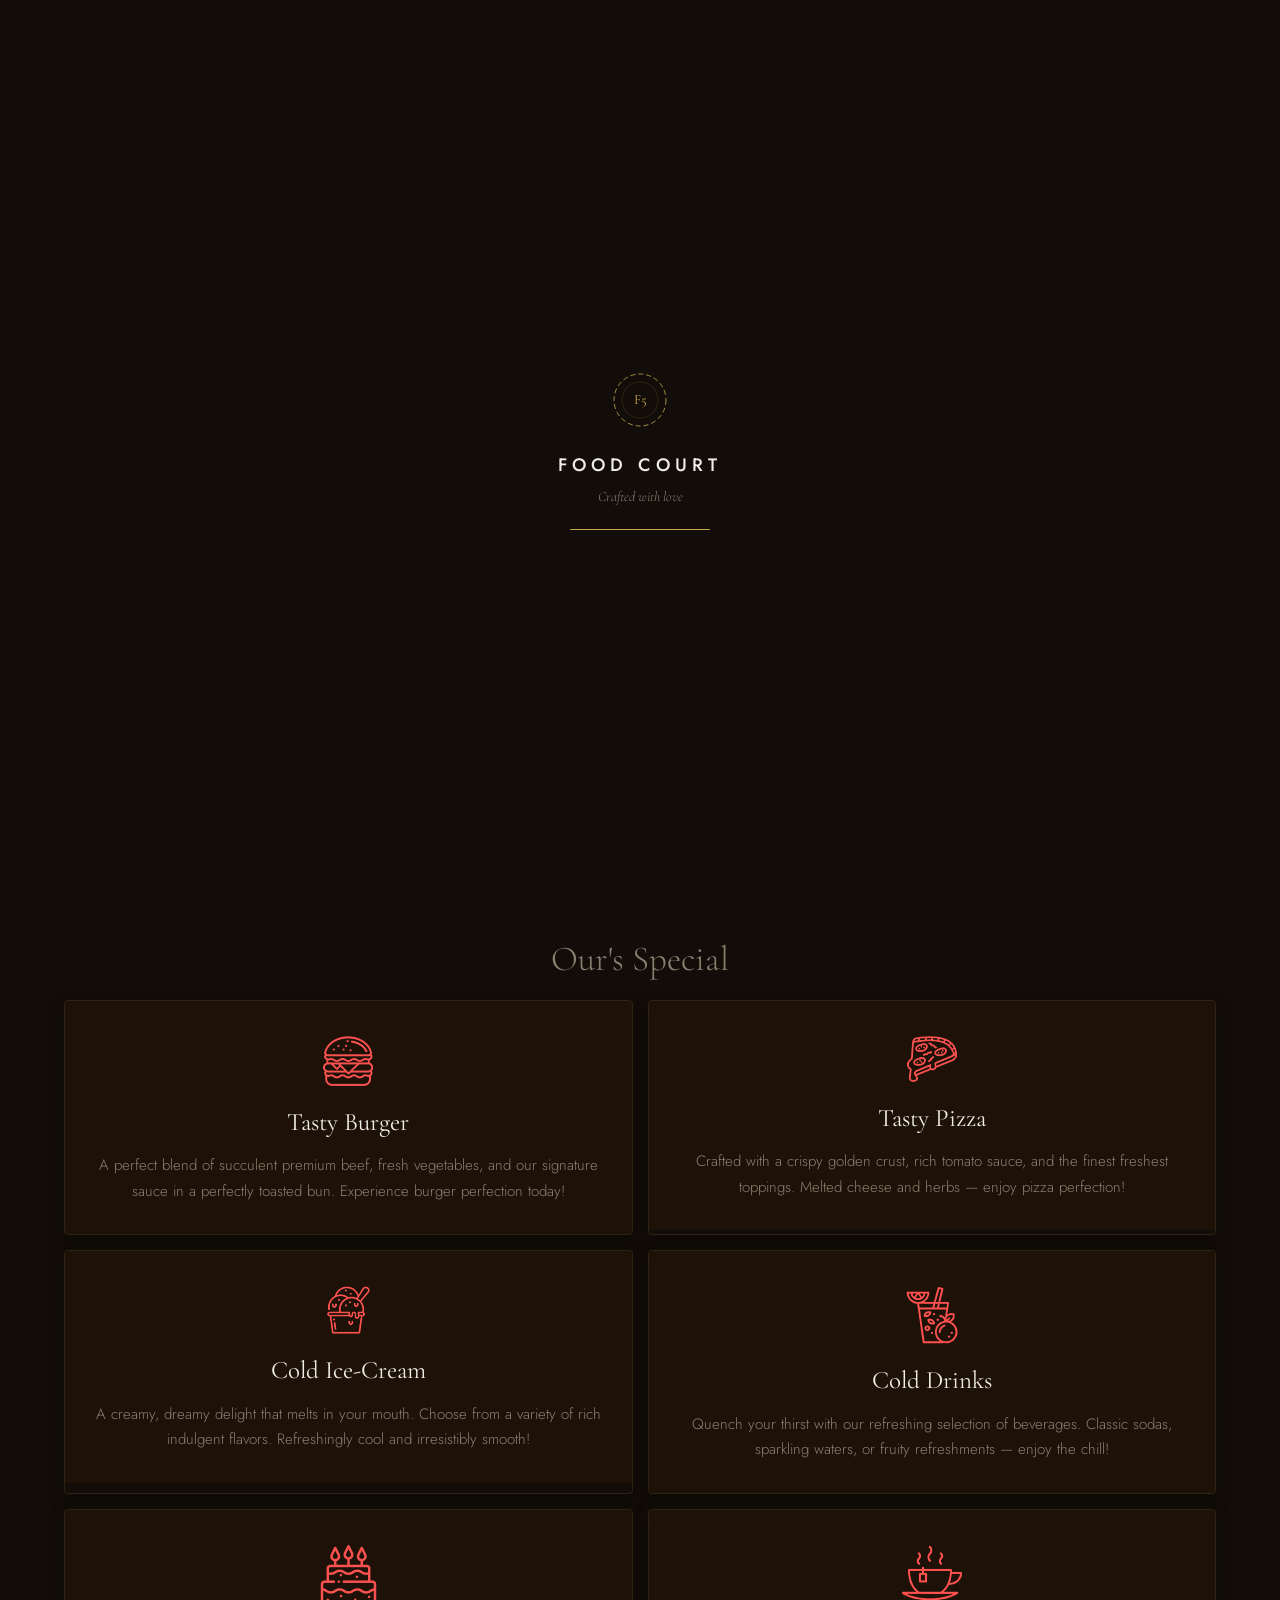
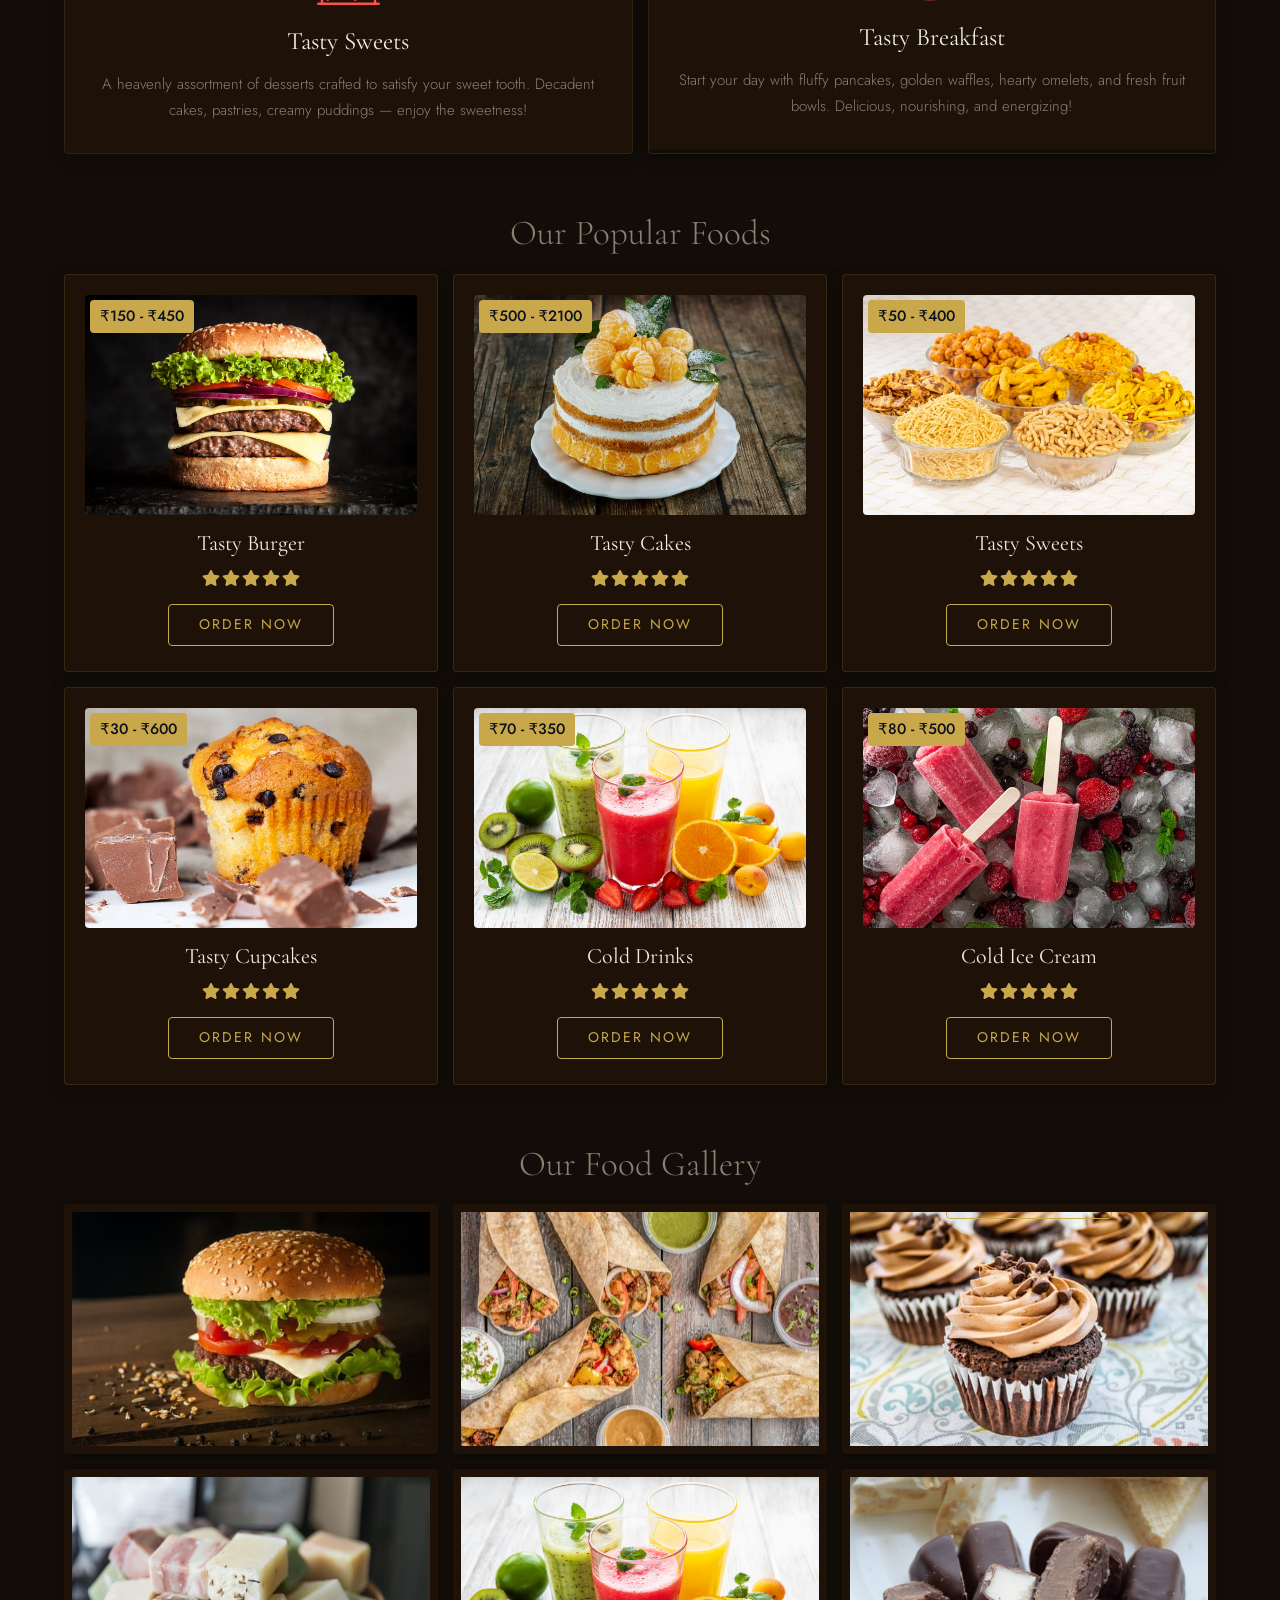
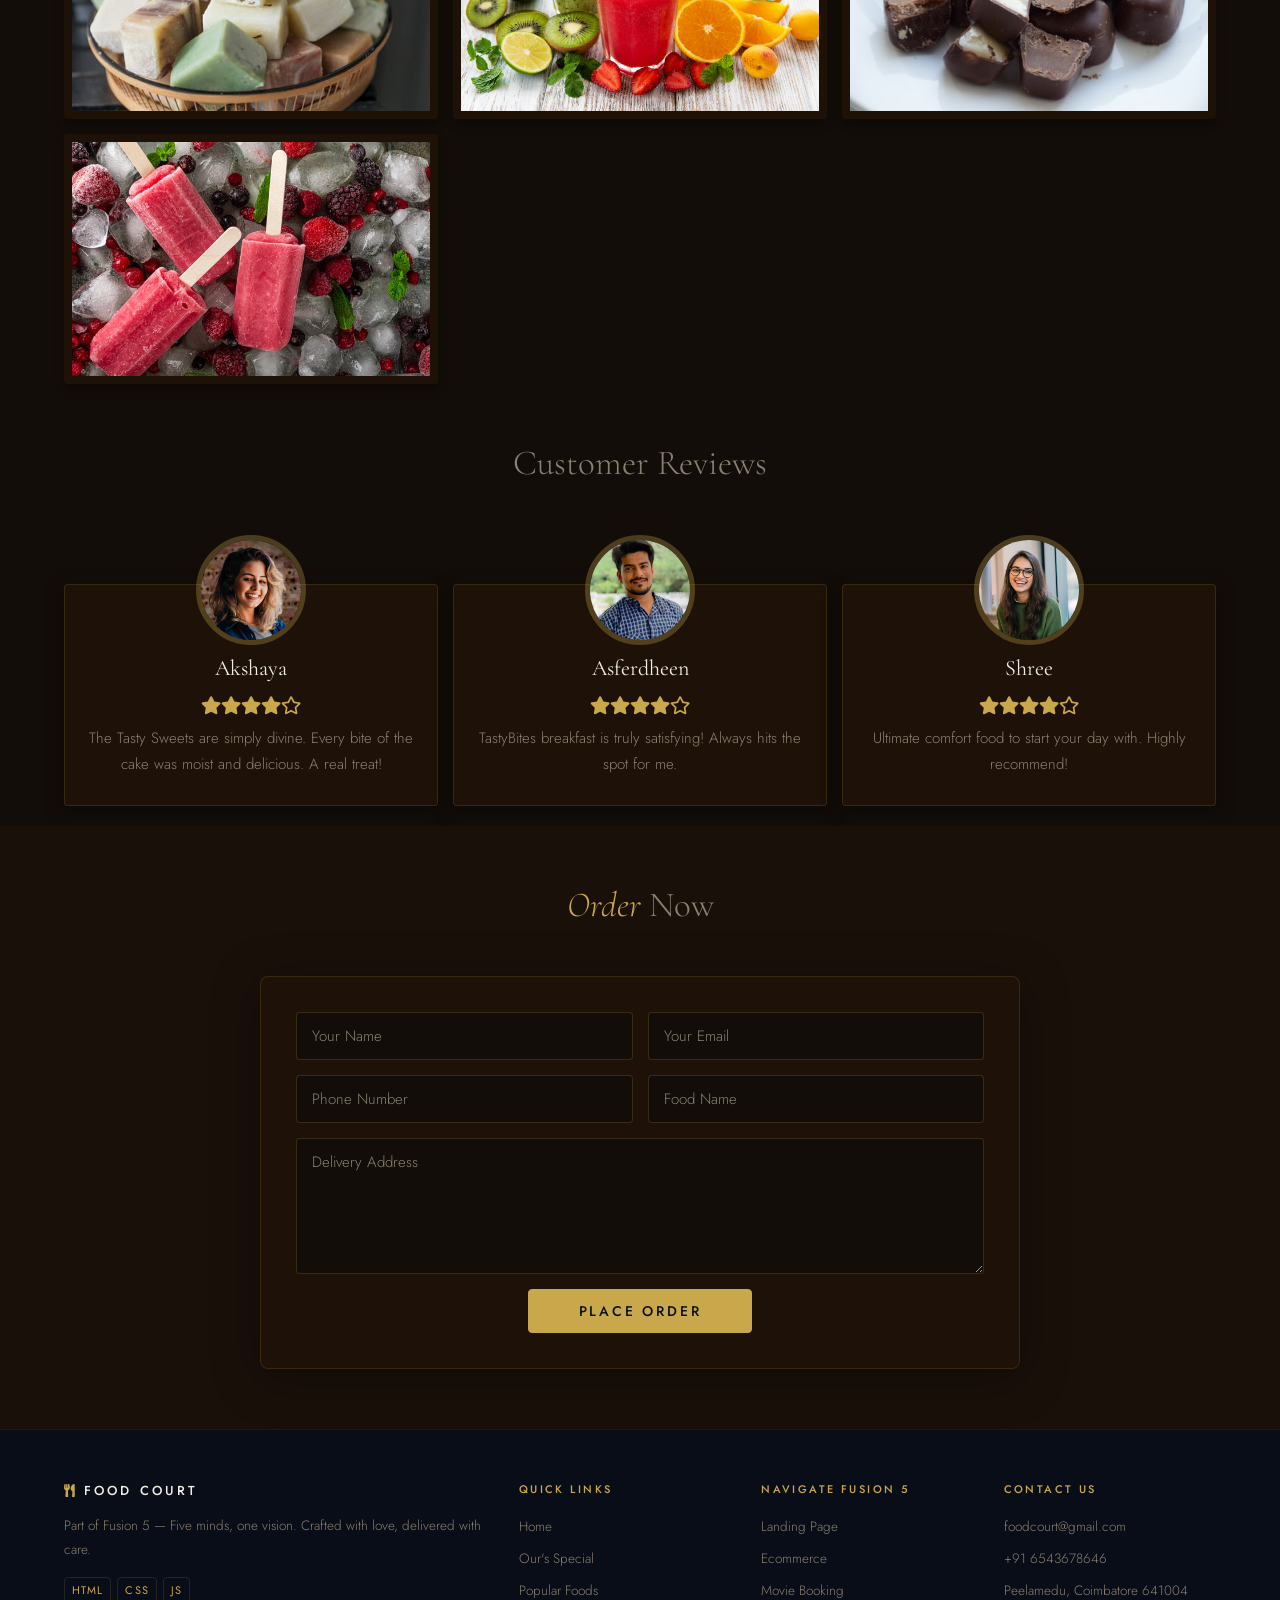
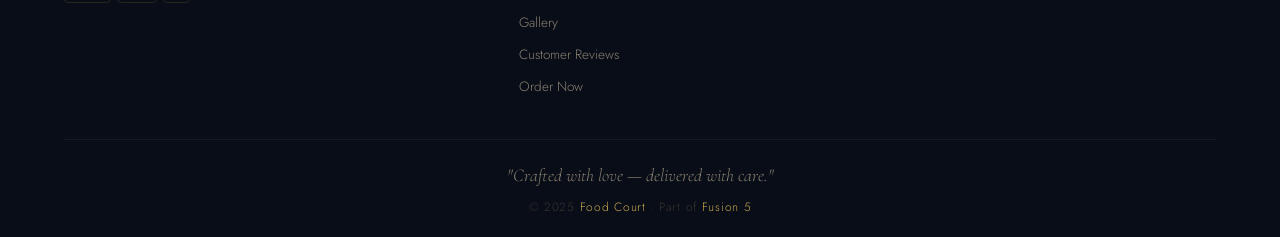
<file: Fusion5-5-members-fusion-of-design-logic-innovation-Fusion5_Landing-Page/pages/food.html>
<!DOCTYPE html>
<html lang="en" data-theme="dark">
<head>
  <meta charset="UTF-8">
  <meta name="viewport" content="width=device-width, initial-scale=1.0">
  <meta name="description" content="Fusion 5 Food Court — Curated meals, snacks & beverages delivered fresh. Tasty burgers, pizza, ice cream and more.">
  <title>Food Court — Fusion 5</title>
  <link rel="stylesheet" href="https://use.fontawesome.com/releases/v5.15.4/css/all.css"
        integrity="sha384-DyZ88mC6Up2uqS4h/KRgHuoeGwBcD4Ng9SiP4dIRy0EXTlnuz47vAwmeGwVChigm" crossorigin="anonymous">
  <link rel="preconnect" href="https://fonts.googleapis.com">
  <link href="https://fonts.googleapis.com/css2?family=Cormorant+Garamond:ital,wght@0,300;0,400;0,600;1,300;1,400&family=Jost:wght@200;300;400;500&display=swap" rel="stylesheet">
  <link rel="stylesheet" href="../css/style.css">
  <link rel="stylesheet" href="food.css">
</head>
<body>

  <div class="cursor" id="cursor"></div>
  <div class="cursor-follower" id="cursorFollower"></div>

  <!-- PRELOADER -->
  <div class="loader-container" id="loader">
    <div class="loader-inner">
      <svg width="60" height="60" viewBox="0 0 60 60" style="margin-bottom:1.5rem">
        <circle cx="30" cy="30" r="26" fill="none" stroke="#C9A84C" stroke-width="0.8"
          stroke-dasharray="5 3" style="animation:spinRing 8s linear infinite;transform-origin:center"/>
        <circle cx="30" cy="30" r="18" fill="none" stroke="rgba(201,168,76,0.25)" stroke-width="0.6"/>
        <text x="50%" y="57%" text-anchor="middle" fill="#C9A84C"
          font-family="Cormorant Garamond,serif" font-size="14" font-weight="400">F5</text>
      </svg>
      <div class="loader-name">FOOD COURT</div>
      <div class="loader-tag">Crafted with love</div>
      <div class="loader-bar"><div class="loader-fill"></div></div>
    </div>
  </div>

  <!-- NAVBAR -->
  <header id="navbar">

    <div class="logo-area">
      <!-- Logo -->
      <a href="../index.html" class="logo">
        <svg width="32" height="32" viewBox="0 0 36 36" aria-hidden="true">
          <circle cx="18" cy="18" r="16" fill="none" stroke="#C9A84C" stroke-width="0.8" stroke-dasharray="3 2.5"/>
          <circle cx="18" cy="18" r="11" fill="none" stroke="#C9A84C" stroke-width="0.5" opacity="0.5"/>
          <text x="50%" y="56%" text-anchor="middle" fill="#C9A84C" font-family="Cormorant Garamond, serif" font-size="11" font-weight="400">F5</text>
        </svg>
        <span>FOOD COURT</span>
      </a>

      <!-- Actions for logo area -->
      <div class="logo-actions">
        <!-- Language Translator -->
        <div class="nav-lang-wrap">
          <button class="nav-btn" id="langBtn" aria-label="Translate" title="Choose Language">
            <svg width="18" height="18" viewBox="0 0 24 24" fill="none" stroke="currentColor" stroke-width="2" stroke-linecap="round" stroke-linejoin="round"><circle cx="12" cy="12" r="10"/><line x1="2" y1="12" x2="22" y2="12"/><path d="M12 2a15.3 15.3 0 0 1 4 10 15.3 15.3 0 0 1-4 10 15.3 15.3 0 0 1-4-10 15.3 15.3 0 0 1 4-10z"/></svg>
          </button>
          <div class="lang-dropdown" id="langDropdown">
            <button data-lang="en">English</button>
            <button data-lang="ta">Tamil (தமிழ்)</button>
            <button data-lang="ml">Malayalam (മലയാളം)</button>
            <button data-lang="hi">Hindi (हिन्दी)</button>
            <button data-lang="es">Spanish (Español)</button>
          </div>
        </div>

        <!-- Speaker / TTS -->
        <button class="nav-btn" id="speakerBtn" aria-label="Read products" title="Read Product Names">
          <svg width="18" height="18" viewBox="0 0 24 24" fill="none" stroke="currentColor" stroke-width="2" stroke-linecap="round" stroke-linejoin="round">
            <polygon points="11 5 6 9 2 9 2 15 6 15 11 19 11 5"/><path d="M19.07 4.93a10 10 0 0 1 0 14.14M15.54 8.46a5 5 0 0 1 0 7.07"/>
          </svg>
        </button>

        <!-- Voice -->
        <button class="nav-btn voice-nav-btn" id="voiceBtn" aria-label="Voice search" title="Voice Search">
          <svg width="18" height="18" viewBox="0 0 24 24" fill="none" stroke="currentColor" stroke-width="2" stroke-linecap="round" stroke-linejoin="round">
            <path d="M12 1a3 3 0 0 0-3 3v8a3 3 0 0 0 6 0V4a3 3 0 0 0-3-3z"/>
            <path d="M19 10v2a7 7 0 0 1-14 0v-2"/>
            <line x1="12" y1="19" x2="12" y2="23"/>
            <line x1="8" y1="23" x2="16" y2="23"/>
          </svg>
        </button>
      </div>
    </div>

    <!-- Center Nav Links -->
    <nav class="navbar" id="navLinks">
      <a href="#home"        class="nav-link active">Home</a>
      <a href="#speciality"  class="nav-link">Our's Special</a>
      <a href="#popular"     class="nav-link">Popular Foods</a>
      <a href="#gallery"     class="nav-link">Gallery</a>
      <a href="#review"      class="nav-link">Reviews</a>
    </nav>

    <!-- Actions -->
    <div class="nav-actions">

      <!-- Theme Toggle -->
      <button class="nav-btn" id="themeBtn" aria-label="Toggle theme" title="Toggle theme">
        <span class="theme-icon">☀</span>
      </button>

      <!-- Cart -->
      <a href="#order" class="nav-btn cart-btn" aria-label="Order cart">
        <svg width="15" height="15" viewBox="0 0 24 24" fill="none"
          stroke="currentColor" stroke-width="1.5">
          <path d="M6 2L3 6v14a2 2 0 002 2h14a2 2 0 002-2V6l-3-4z"/>
          <line x1="3" y1="6" x2="21" y2="6"/>
          <path d="M16 10a4 4 0 01-8 0"/>
        </svg>
        <span class="cart-count" id="cartCount"></span>
      </a>

      <!-- Order Now btn -->
      <a href="#order" class="nav-order-btn">ORDER NOW</a>

      <!-- Back to Fusion 5 -->
      <a href="../index.html" class="nav-back-btn" title="Back to Fusion 5">← Fusion 5</a>

      <!-- Hamburger -->
      <button class="hamburger" id="hamburger" aria-label="Toggle menu" aria-expanded="false">
        <span></span><span></span><span></span>
      </button>

    </div>
  </header>

  <!-- HOME -->
  <section class="home" id="home">
    <div class="content">
      <h3>Tasty <em>Bites.</em></h3>
      <p>Welcome to Food Court, where every meal is a culinary masterpiece delivered straight to your door.
         Explore a world of flavors with our diverse menu, curated from the finest ingredients and prepared by
         top chefs. Order now and indulge in exceptional food, made just for you.</p>
      <a href="#order" class="btn">Order Now</a>
    </div>
    <div class="image">
      <img src="../assets/images/food/home-img.png" alt="Tasty Bites Food">
    </div>
  </section>

  <!-- SPECIALITY -->
  <section class="speciality" id="speciality">
    <h1 class="heading">Our's <span>Special</span></h1>
    <div class="box-container">
      <div class="box">
        <img class="image" src="../assets/images/food/s-img-1.jpg" alt="Tasty Burger">
        <div class="content">
          <img src="../assets/images/food/s-1.png" alt=""><h3>Tasty Burger</h3>
          <p>A perfect blend of succulent premium beef, fresh vegetables, and our signature sauce in a perfectly toasted bun. Experience burger perfection today!</p>
        </div>
      </div>
      <div class="box">
        <img class="image" src="../assets/images/food/s-img-2.jpg" alt="Tasty Pizza">
        <div class="content">
          <img src="../assets/images/food/s-2.png" alt=""><h3>Tasty Pizza</h3>
          <p>Crafted with a crispy golden crust, rich tomato sauce, and the finest freshest toppings. Melted cheese and herbs — enjoy pizza perfection!</p>
        </div>
      </div>
      <div class="box">
        <img class="image" src="../assets/images/food/s-img-3.jpg" alt="Cold Ice Cream">
        <div class="content">
          <img src="../assets/images/food/s-3.png" alt=""><h3>Cold Ice-Cream</h3>
          <p>A creamy, dreamy delight that melts in your mouth. Choose from a variety of rich indulgent flavors. Refreshingly cool and irresistibly smooth!</p>
        </div>
      </div>
      <div class="box">
        <img class="image" src="../assets/images/food/s-img-4.jpg" alt="Cold Drinks">
        <div class="content">
          <img src="../assets/images/food/s-4.png" alt=""><h3>Cold Drinks</h3>
          <p>Quench your thirst with our refreshing selection of beverages. Classic sodas, sparkling waters, or fruity refreshments — enjoy the chill!</p>
        </div>
      </div>
      <div class="box">
        <img class="image" src="../assets/images/food/s-img-5.jpg" alt="Tasty Sweets">
        <div class="content">
          <img src="../assets/images/food/s-5.png" alt=""><h3>Tasty Sweets</h3>
          <p>A heavenly assortment of desserts crafted to satisfy your sweet tooth. Decadent cakes, pastries, creamy puddings — enjoy the sweetness!</p>
        </div>
      </div>
      <div class="box">
        <img class="image" src="../assets/images/food/s-img-6.jpg" alt="Tasty Breakfast">
        <div class="content">
          <img src="../assets/images/food/s-6.png" alt=""><h3>Tasty Breakfast</h3>
          <p>Start your day with fluffy pancakes, golden waffles, hearty omelets, and fresh fruit bowls. Delicious, nourishing, and energizing!</p>
        </div>
      </div>
    </div>
  </section>

  <!-- POPULAR -->
  <section class="popular" id="popular">
    <h1 class="heading">Our <span>Popular</span> Foods</h1>
    <div class="box-container">
      <div class="box">
        <span class="price">₹150 - ₹450</span>
        <img src="../assets/images/food/p-1.jpg" alt="Burger">
        <h3>Tasty Burger</h3>
        <div class="stars"><i class="fas fa-star"></i><i class="fas fa-star"></i><i class="fas fa-star"></i><i class="fas fa-star"></i><i class="fas fa-star"></i></div>
        <a href="#order" class="btn">Order Now</a>
      </div>
      <div class="box">
        <span class="price">₹500 - ₹2100</span>
        <img src="../assets/images/food/p-2.jpg" alt="Cakes">
        <h3>Tasty Cakes</h3>
        <div class="stars"><i class="fas fa-star"></i><i class="fas fa-star"></i><i class="fas fa-star"></i><i class="fas fa-star"></i><i class="fas fa-star"></i></div>
        <a href="#order" class="btn">Order Now</a>
      </div>
      <div class="box">
        <span class="price">₹50 - ₹400</span>
        <img src="../assets/images/food/p-3.jpg" alt="Sweets">
        <h3>Tasty Sweets</h3>
        <div class="stars"><i class="fas fa-star"></i><i class="fas fa-star"></i><i class="fas fa-star"></i><i class="fas fa-star"></i><i class="fas fa-star"></i></div>
        <a href="#order" class="btn">Order Now</a>
      </div>
      <div class="box">
        <span class="price">₹30 - ₹600</span>
        <img src="../assets/images/food/p-4.jpg" alt="Cupcakes">
        <h3>Tasty Cupcakes</h3>
        <div class="stars"><i class="fas fa-star"></i><i class="fas fa-star"></i><i class="fas fa-star"></i><i class="fas fa-star"></i><i class="fas fa-star"></i></div>
        <a href="#order" class="btn">Order Now</a>
      </div>
      <div class="box">
        <span class="price">₹70 - ₹350</span>
        <img src="../assets/images/food/p-5.jpg" alt="Cold Drinks">
        <h3>Cold Drinks</h3>
        <div class="stars"><i class="fas fa-star"></i><i class="fas fa-star"></i><i class="fas fa-star"></i><i class="fas fa-star"></i><i class="fas fa-star"></i></div>
        <a href="#order" class="btn">Order Now</a>
      </div>
      <div class="box">
        <span class="price">₹80 - ₹500</span>
        <img src="../assets/images/food/p-6.jpg" alt="Ice Cream">
        <h3>Cold Ice Cream</h3>
        <div class="stars"><i class="fas fa-star"></i><i class="fas fa-star"></i><i class="fas fa-star"></i><i class="fas fa-star"></i><i class="fas fa-star"></i></div>
        <a href="#order" class="btn">Order Now</a>
      </div>
    </div>
  </section>

  <!-- GALLERY -->
  <section class="gallery" id="gallery">
    <h1 class="heading">Our Food <span>Gallery</span></h1>
    <div class="box-container">
      <div class="box"><img src="../assets/images/food/g-1.jpg" alt=""><div class="content"><h3>Tasty Burger</h3><p>Absolutely delicious! Juicy and flavorful — easily the best burger I've had in a long time.</p><a href="#order" class="btn">Order Now</a></div></div>
      <div class="box"><img src="../assets/images/food/g-3.jpg" alt=""><div class="content"><h3>Tasty Food</h3><p>Breakfast here is amazing! Fluffy pancakes and fresh omelets — a great way to start the day!</p><a href="#order" class="btn">Order Now</a></div></div>
      <div class="box"><img src="../assets/images/food/g-4.jpg" alt=""><div class="content"><h3>TastyBites</h3><p>The cupcakes are absolutely delightful! Moist, flavorful, beautifully decorated — a little piece of heaven.</p><a href="#order" class="btn">Order Now</a></div></div>
      <div class="box"><img src="../assets/images/food/g-5.jpg" alt=""><div class="content"><h3>Tasty Sweets</h3><p>Simply divine. Every bite of the cake was moist and delicious. A real treat!</p><a href="#order" class="btn">Order Now</a></div></div>
      <div class="box"><img src="../assets/images/food/p-5.jpg" alt=""><div class="content"><h3>Cold Drinks</h3><p>Refreshing and full of flavor — the perfect complement to any meal.</p><a href="#order" class="btn">Order Now</a></div></div>
      <div class="box"><img src="../assets/images/food/g-8.jpg" alt=""><div class="content"><h3>Tasty Chocolate</h3><p>Never fail to satisfy my sweet cravings. Perfect for indulging or sharing with friends!</p><a href="#order" class="btn">Order Now</a></div></div>
      <div class="box"><img src="../assets/images/food/p-6.jpg" alt=""><div class="content"><h3>Cold Ice Cream</h3><p>Creamy, smooth, and oh-so-satisfying. Hits the spot every time. Definitely a must-try!</p><a href="#order" class="btn">Order Now</a></div></div>
    </div>
  </section>

  <!-- REVIEWS -->
  <section class="review" id="review">
    <h1 class="heading">Customer <span>Reviews</span></h1>
    <div class="box-container">
      <div class="box">
        <img src="../assets/images/food/pic1.png" alt="Akshaya"><h3>Akshaya</h3>
        <div class="stars"><i class="fas fa-star"></i><i class="fas fa-star"></i><i class="fas fa-star"></i><i class="fas fa-star"></i><i class="far fa-star"></i></div>
        <p>The Tasty Sweets are simply divine. Every bite of the cake was moist and delicious. A real treat!</p>
      </div>
      <div class="box">
        <img src="../assets/images/food/pic2.webp" alt="Asferdheen"><h3>Asferdheen</h3>
        <div class="stars"><i class="fas fa-star"></i><i class="fas fa-star"></i><i class="fas fa-star"></i><i class="fas fa-star"></i><i class="far fa-star"></i></div>
        <p>TastyBites breakfast is truly satisfying! Always hits the spot for me.</p>
      </div>
      <div class="box">
        <img src="../assets/images/food/pic3.jpg" alt="Shree"><h3>Shree</h3>
        <div class="stars"><i class="fas fa-star"></i><i class="fas fa-star"></i><i class="fas fa-star"></i><i class="fas fa-star"></i><i class="far fa-star"></i></div>
        <p>Ultimate comfort food to start your day with. Highly recommend!</p>
      </div>
    </div>
  </section>

  <!-- ORDER SECTION -->
  <section class="order" id="order">
    <h1 class="heading"><span>Order</span> Now</h1>
    <div class="order-wrapper">
      <form class="order-form" action="mailto:foodcourt@gmail.com" method="post">

        <!-- Row 1: Name + Email -->
        <div class="form-row">
          <div class="form-group">
            <input type="text" placeholder="Your Name" required>
          </div>
          <div class="form-group">
            <input type="email" placeholder="Your Email" required>
          </div>
        </div>

        <!-- Row 2: Phone + Food -->
        <div class="form-row">
          <div class="form-group">
            <input type="tel" placeholder="Phone Number" required>
          </div>
          <div class="form-group">
            <input type="text" placeholder="Food Name" required>
          </div>
        </div>

        <!-- Row 3: Address full width -->
        <div class="form-group full-width">
          <textarea placeholder="Delivery Address" rows="5"></textarea>
        </div>

        <!-- Submit -->
        <div class="form-submit">
          <button type="submit" class="submit-btn">PLACE ORDER</button>
        </div>

      </form>
    </div>
  </section>

  <!-- FOOTER -->
  <footer class="footer">
    <div class="footer-grid">

      <div class="footer-col">
        <div class="footer-logo">
          <i class="fas fa-utensils" style="color:#C9A84C"></i>
          <span>FOOD COURT</span>
        </div>
        <p class="footer-desc">Part of Fusion 5 — Five minds, one vision. Crafted with love, delivered with care.</p>
        <div class="footer-tags">
          <span>HTML</span><span>CSS</span><span>JS</span>
        </div>
      </div>

      <nav class="footer-col">
        <h4 class="footer-head">Quick Links</h4>
        <ul>
          <li><a href="#home">Home</a></li>
          <li><a href="#speciality">Our's Special</a></li>
          <li><a href="#popular">Popular Foods</a></li>
          <li><a href="#gallery">Gallery</a></li>
          <li><a href="#review">Customer Reviews</a></li>
          <li><a href="#order">Order Now</a></li>
        </ul>
      </nav>

      <div class="footer-col">
        <h4 class="footer-head">Navigate Fusion 5</h4>
        <ul>
          <li><a href="../index.html">Landing Page</a></li>
          <li><a href="ecommerce.html">Ecommerce</a></li>
          <li><a href="movies.html">Movie Booking</a></li>
        </ul>
      </div>

      <div class="footer-col">
        <h4 class="footer-head">Contact Us</h4>
        <ul>
          <li>foodcourt@gmail.com</li>
          <li>+91 6543678646</li>
          <li>Peelamedu, Coimbatore 641004</li>
        </ul>
      </div>

    </div>

    <div class="footer-bottom">
      <p class="footer-tagline">"Crafted with love — delivered with care."</p>
      <p class="footer-copy">© 2025 <span>Food Court</span> · Part of <span>Fusion 5</span></p>
    </div>
  </footer>

  <!-- Scroll Top -->
  <a href="#home" class="fas fa-angle-up" id="scroll-top"></a>

  <!-- Fixed Voice FAB -->
  <button class="mic-fab" id="micFab" aria-label="Voice assistant">
    <span class="mic-icon">◎</span>
    <span class="mic-pulse"></span>
    <span class="mic-pulse mic-pulse-2"></span>
  </button>

  <!-- Toast -->
  <div id="toastContainer" role="status" aria-live="polite"></div>

  <script src="food.js"></script>
</body>
</html>
</file>
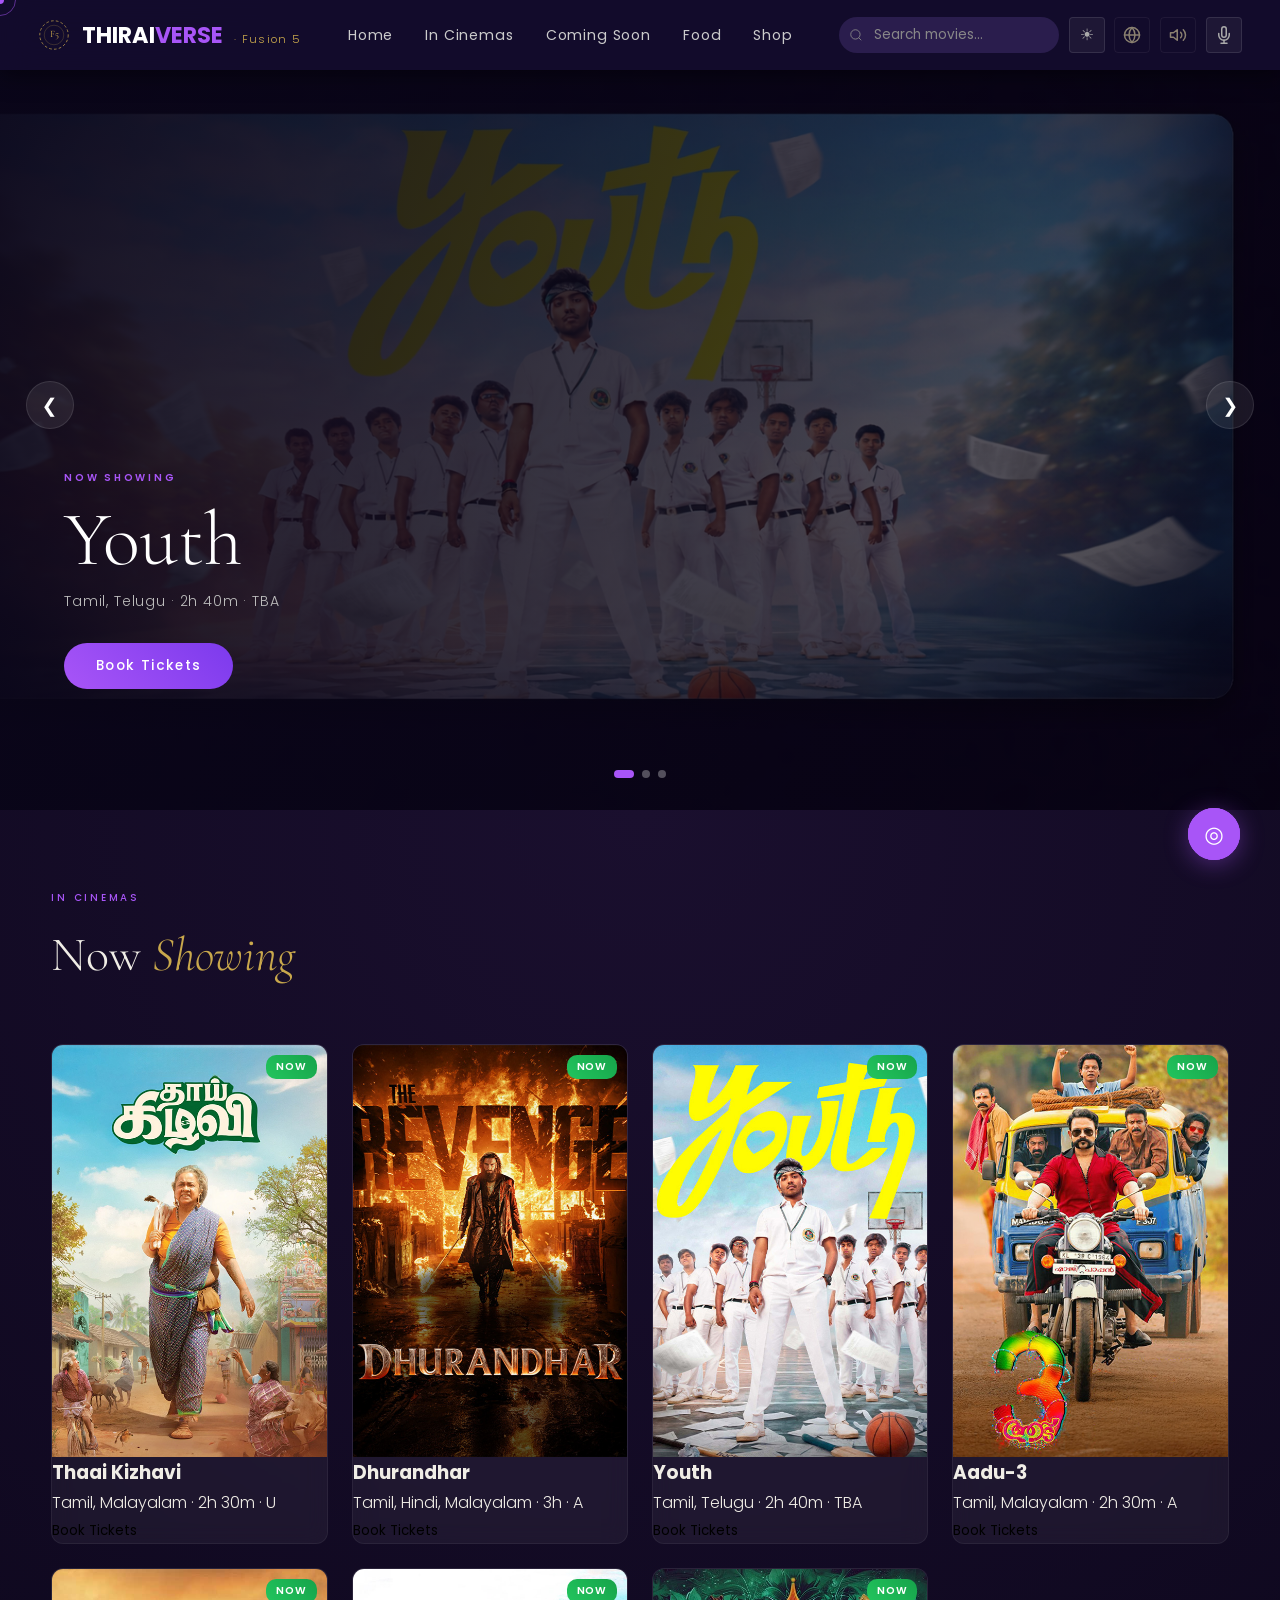
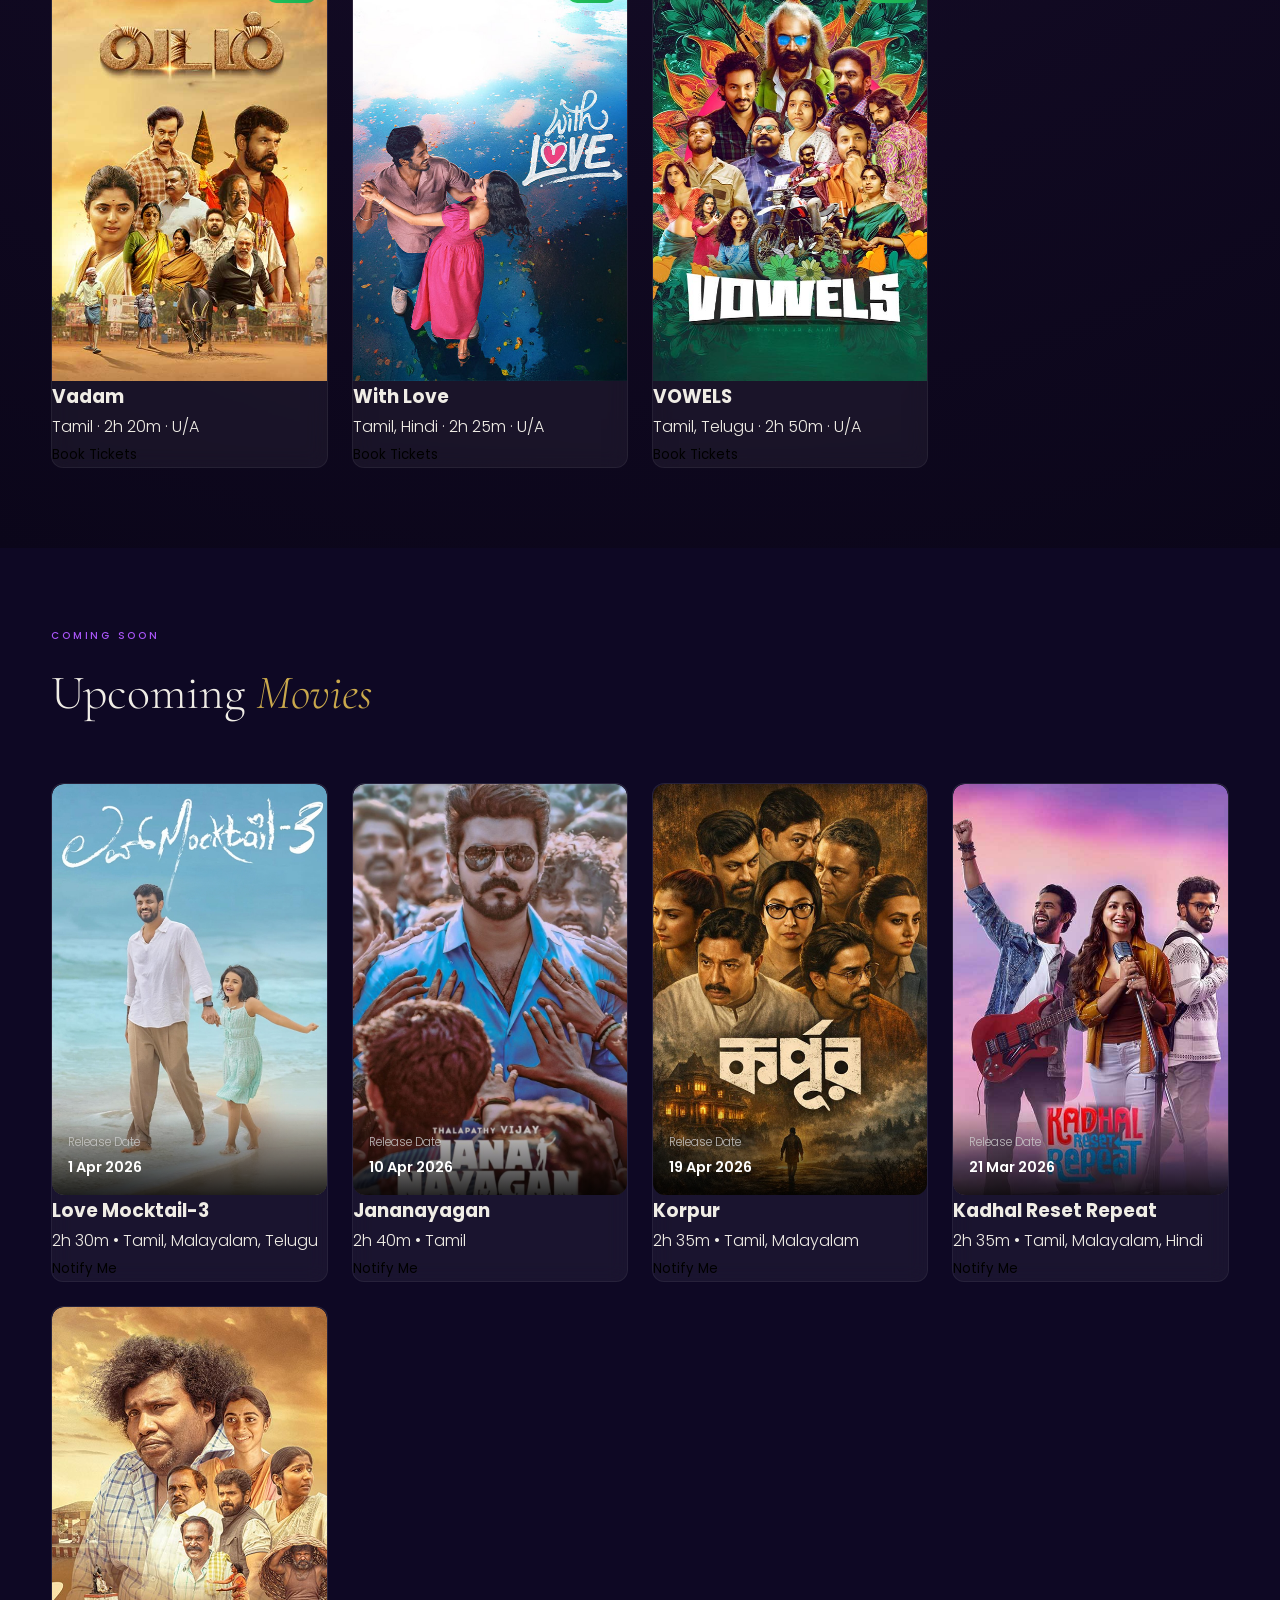
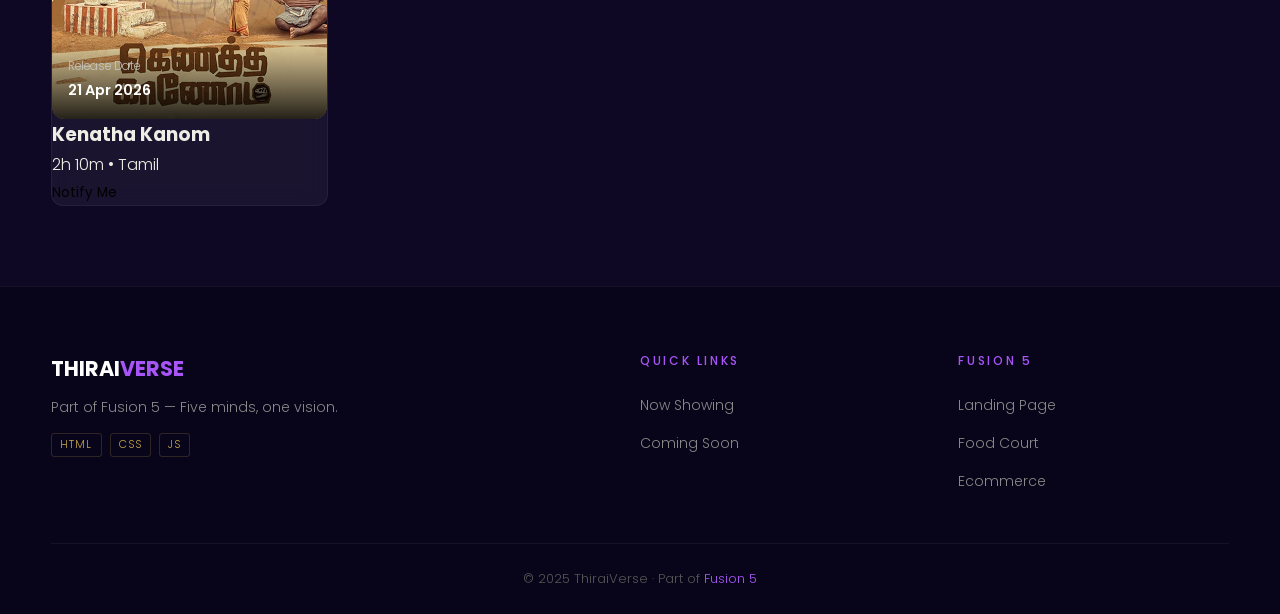
<file: Fusion5-5-members-fusion-of-design-logic-innovation-Fusion5_Landing-Page/pages/movies.html>
<!DOCTYPE html>
<html lang="en" data-theme="dark">
<head>
  <meta charset="UTF-8">
  <meta name="viewport" content="width=device-width, initial-scale=1.0">
  <meta name="description" content="Fusion 5 Movie Booking — Book tickets for the latest Tamil, Hindi & Malayalam films. Now Showing & Upcoming movies at ThiraiVerse.">
  <title>Movie Booking — Fusion 5</title>
  <link rel="preconnect" href="https://fonts.googleapis.com">
  <link rel="preconnect" href="https://fonts.gstatic.com" crossorigin>
  <link href="https://fonts.googleapis.com/css2?family=Cormorant+Garamond:ital,wght@0,300;0,400;0,500;0,600;1,300;1,400;1,600&family=Jost:wght@200;300;400;500;600&family=Poppins:wght@300;400;500;600&display=swap" rel="stylesheet">
  <link rel="stylesheet" href="../css/style.css">
  <link rel="stylesheet" href="movies.css">
</head>
<body>

  <!-- PRELOADER -->
  <div class="preloader" id="preloader">
    <div class="preloader-inner">
      <div class="preloader-logo">
        <svg width="60" height="60" viewBox="0 0 60 60">
          <circle cx="30" cy="30" r="28" fill="none" stroke="#C9A84C" stroke-width="1" stroke-dasharray="4 3" class="pre-ring"/>
          <text x="50%" y="54%" text-anchor="middle" fill="#C9A84C" font-family="Cormorant Garamond" font-size="18" font-weight="300">F5</text>
        </svg>
      </div>
      <div class="preloader-bar"><div class="preloader-fill"></div></div>
    </div>
  </div>

  <!-- CURSOR -->
  <div class="cursor" id="cursor"></div>
  <div class="cursor-follower" id="cursorFollower"></div>

  <!-- NAVBAR -->
  <header class="mv-navbar" id="navbar" role="banner">
    <!-- Logo -->
    <a href="../index.html" class="mv-logo" aria-label="Fusion 5 Home">
      <svg width="32" height="32" viewBox="0 0 36 36" aria-hidden="true">
        <circle cx="18" cy="18" r="16" fill="none" stroke="#C9A84C" stroke-width="0.8" stroke-dasharray="3 2.5"/>
        <circle cx="18" cy="18" r="11" fill="none" stroke="#C9A84C" stroke-width="0.5" opacity="0.5"/>
        <text x="50%" y="56%" text-anchor="middle" fill="#C9A84C" font-family="Cormorant Garamond, serif" font-size="11" font-weight="400">F5</text>
      </svg>
      <div>
        <span class="mv-logo-main">THIRAI</span><span class="mv-logo-sub">VERSE</span>
        <span class="mv-logo-fusion"> · Fusion 5</span>
      </div>
    </a>

    <!-- Nav Links -->
    <ul class="mv-menu" id="mvMenu" role="navigation">
      <li><a href="../index.html" class="mv-nav-link">Home</a></li>
      <li><a href="#nowShowing" class="mv-nav-link">In Cinemas</a></li>
      <li><a href="#upcoming" class="mv-nav-link">Coming Soon</a></li>
      <li><a href="food.html" class="mv-nav-link">Food</a></li>
      <li><a href="ecommerce.html" class="mv-nav-link">Shop</a></li>
    </ul>

    <!-- Right: Search + Actions -->
    <div class="mv-nav-right">
      <div class="mv-search-wrap">
        <svg width="14" height="14" viewBox="0 0 24 24" fill="none" stroke="currentColor" stroke-width="1.5"><circle cx="11" cy="11" r="8"/><path d="M21 21l-4.35-4.35"/></svg>
        <input type="text" id="searchInput" placeholder="Search movies..." class="mv-search" aria-label="Search movies">
      </div>
      <button class="mv-icon-btn" id="themeBtn" aria-label="Toggle theme">
        <span class="theme-icon">☀</span>
      </button>

      <!-- Language Translator -->
      <div class="nav-lang-wrap">
        <button class="nav-btn" id="langBtn" aria-label="Translate" title="Choose Language">
          <svg width="18" height="18" viewBox="0 0 24 24" fill="none" stroke="currentColor" stroke-width="2" stroke-linecap="round" stroke-linejoin="round"><circle cx="12" cy="12" r="10"/><line x1="2" y1="12" x2="22" y2="12"/><path d="M12 2a15.3 15.3 0 0 1 4 10 15.3 15.3 0 0 1-4 10 15.3 15.3 0 0 1-4-10 15.3 15.3 0 0 1 4-10z"/></svg>
        </button>
        <div class="lang-dropdown" id="langDropdown">
          <button data-lang="en">English</button>
          <button data-lang="ta">Tamil (தமிழ்)</button>
          <button data-lang="ml">Malayalam (മലയാളം)</button>
          <button data-lang="hi">Hindi (हिन्दी)</button>
          <button data-lang="es">Spanish (Español)</button>
        </div>
      </div>

      <!-- Speaker / TTS -->
      <button class="nav-btn" id="speakerBtn" aria-label="Read products" title="Read Movie Titles">
        <svg width="18" height="18" viewBox="0 0 24 24" fill="none" stroke="currentColor" stroke-width="2" stroke-linecap="round" stroke-linejoin="round">
          <polygon points="11 5 6 9 2 9 2 15 6 15 11 19 11 5"/><path d="M19.07 4.93a10 10 0 0 1 0 14.14M15.54 8.46a5 5 0 0 1 0 7.07"/>
        </svg>
      </button>
      <button class="mv-icon-btn voice-nav-btn" id="voiceBtn" aria-label="Voice Search">
        <svg width="18" height="18" viewBox="0 0 24 24" fill="none" stroke="currentColor" stroke-width="2" stroke-linecap="round" stroke-linejoin="round">
          <path d="M12 1a3 3 0 0 0-3 3v8a3 3 0 0 0 6 0V4a3 3 0 0 0-3-3z"/>
          <path d="M19 10v2a7 7 0 0 1-14 0v-2"/>
          <line x1="12" y1="19" x2="12" y2="23"/>
          <line x1="8" y1="23" x2="16" y2="23"/>
        </svg>
      </button>
      <button class="mv-hamburger" id="hamburger" aria-label="Menu" aria-expanded="false">
        <span></span><span></span><span></span>
      </button>
    </div>
  </header>

  <main id="main">

    <!-- SLIDER / HERO -->
    <section class="mv-slider" id="mvHero" aria-label="Featured movies">
      <button class="mv-arrow mv-left" id="prevBtn" aria-label="Previous slide">❮</button>

      <div class="mv-slide active" id="slide0">
        <img src="../assets/images/movies/bg-youth.png" alt="Youth movie" loading="eager">
        <div class="mv-slide-overlay"></div>
        <div class="mv-slide-content">
          <p class="mv-slide-tag">NOW SHOWING</p>
          <h1 class="mv-slide-title">Youth</h1>
          <p class="mv-slide-info">Tamil, Telugu · 2h 40m · TBA</p>
          <button class="mv-book-btn" onclick="openModal('youth')">Book Tickets</button>
        </div>
      </div>

      <div class="mv-slide" id="slide1">
        <img src="../assets/images/movies/bg-eithlove.png" alt="With Love movie" loading="lazy">
        <div class="mv-slide-overlay"></div>
        <div class="mv-slide-content">
          <p class="mv-slide-tag">NOW SHOWING</p>
          <h1 class="mv-slide-title">With Love</h1>
          <p class="mv-slide-info">Tamil, Hindi · 2h 25m · U/A</p>
          <button class="mv-book-btn" onclick="openModal('withlove')">Book Tickets</button>
        </div>
      </div>

      <div class="mv-slide" id="slide2">
        <img src="../assets/images/movies/bg-dhurandhar-movie-poster.jpg" alt="Dhurandhar movie" loading="lazy">
        <div class="mv-slide-overlay"></div>
        <div class="mv-slide-content">
          <p class="mv-slide-tag">NOW SHOWING</p>
          <h1 class="mv-slide-title">Dhurandhar</h1>
          <p class="mv-slide-info">Tamil, Hindi, Malayalam · 3h · A</p>
          <button class="mv-book-btn" onclick="openModal('dhurandhar')">Book Tickets</button>
        </div>
      </div>

      <button class="mv-arrow mv-right" id="nextBtn" aria-label="Next slide">❯</button>

      <div class="mv-dots" role="tablist" aria-label="Slide indicators">
        <button class="mv-dot active" data-idx="0" aria-label="Slide 1"></button>
        <button class="mv-dot" data-idx="1" aria-label="Slide 2"></button>
        <button class="mv-dot" data-idx="2" aria-label="Slide 3"></button>
      </div>
    </section>

    <!-- SEARCH BAR (visible on mobile below navbar) -->
    <div class="mv-mobile-search">
      <div class="container">
        <div class="mv-search-wrap">
          <svg width="14" height="14" viewBox="0 0 24 24" fill="none" stroke="currentColor" stroke-width="1.5"><circle cx="11" cy="11" r="8"/><path d="M21 21l-4.35-4.35"/></svg>
          <input type="text" id="searchInput2" placeholder="Search movies..." class="mv-search" aria-label="Search movies">
        </div>
      </div>
    </div>

    <!-- NOW SHOWING -->
    <section class="mv-movies" id="nowShowing" aria-label="Now Showing">
      <div class="mv-section-head">
        <p class="mv-eye">IN CINEMAS</p>
        <h2>Now <span>Showing</span></h2>
      </div>
      <div class="mv-grid now-grid" id="movieGrid" role="list">
        <!-- Populated by JS -->
      </div>
    </section>

    <!-- UPCOMING -->
    <section class="mv-movies mv-upcoming-section" id="upcoming" aria-label="Upcoming Movies">
      <div class="mv-section-head">
        <p class="mv-eye">COMING SOON</p>
        <h2>Upcoming <span>Movies</span></h2>
      </div>
      <div class="mv-grid upcoming-grid" id="upcomingGrid" role="list">
        <!-- Populated by JS -->
      </div>
    </section>

    <!-- BOOKING MODAL -->
    <div id="languageModal" class="mv-modal" role="dialog" aria-modal="true" aria-labelledby="movieTitle">
      <div class="mv-modal-box">
        <div class="mv-modal-header">
          <h3 id="movieTitle">Movie Name</h3>
          <button class="mv-modal-close" onclick="closeModal()" aria-label="Close modal">×</button>
        </div>
        <p class="mv-modal-sub">Select Language</p>
        <div id="languageOptions" class="mv-lang-options"></div>
        <button class="mv-proceed-btn" onclick="proceedBooking()">
          Proceed to Booking
          <svg width="14" height="14" viewBox="0 0 24 24" fill="none" stroke="currentColor" stroke-width="2"><path d="M5 12h14M12 5l7 7-7 7"/></svg>
        </button>
      </div>
    </div>

    <!-- BOOKING SUCCESS OVERLAY -->
    <div id="bookingSuccess" class="mv-booking-success" style="display:none;">
      <div class="mv-success-box">
        <div class="mv-success-icon">◈</div>
        <h3>Booking Confirmed!</h3>
        <p id="successMsg">Your tickets have been booked successfully.</p>
        <button class="mv-proceed-btn" onclick="closeSuccess()">Continue Browsing</button>
      </div>
    </div>

  </main>

  <!-- FOOTER -->
  <footer class="mv-footer" role="contentinfo">
    <div class="mv-footer-inner">
      <div class="mv-footer-brand">
        <div class="mv-footer-logo">
          <span class="mv-logo-main">THIRAI</span><span class="mv-logo-sub">VERSE</span>
        </div>
        <p>Part of Fusion 5 — Five minds, one vision.</p>
        <div class="mv-footer-tags"><span>HTML</span><span>CSS</span><span>JS</span></div>
      </div>
      <nav class="mv-footer-col">
        <h4>Quick Links</h4>
        <ul>
          <li><a href="#nowShowing">Now Showing</a></li>
          <li><a href="#upcoming">Coming Soon</a></li>
        </ul>
      </nav>
      <nav class="mv-footer-col">
        <h4>Fusion 5</h4>
        <ul>
          <li><a href="../index.html">Landing Page</a></li>
          <li><a href="food.html">Food Court</a></li>
          <li><a href="ecommerce.html">Ecommerce</a></li>
        </ul>
      </nav>
    </div>
    <div class="mv-footer-bottom">
      <p>© 2025 ThiraiVerse · Part of <span>Fusion 5</span></p>
    </div>
  </footer>

  <!-- Voice FAB -->
  <button class="mic-fab" id="micFab" aria-label="Voice assistant">
    <span class="mic-icon">◎</span>
    <span class="mic-pulse" aria-hidden="true"></span>
    <span class="mic-pulse mic-pulse-2" aria-hidden="true"></span>
  </button>

  <!-- Toast -->
  <div id="toastContainer" role="status" aria-live="polite" aria-atomic="true"></div>

  <script src="movies.js"></script>
</body>
</html>
</file>
<file: booking.css>
/* RESET */
* {
  margin: 0;
  padding: 0;
  box-sizing: border-box;
  font-family: 'Poppins', sans-serif;
}

/* BODY */
body {
  background: radial-gradient(circle at top, #1a0f2e, #0b061a);
  color: white;
}

/* NAVBAR */
.navbar {
  display: flex;
  align-items: center;
  justify-content: space-between;
  padding: 15px 40px;
  background: rgba(20, 12, 46, 0.9);
  backdrop-filter: blur(12px);
  box-shadow: 0 5px 20px rgba(0,0,0,0.5);
  position: sticky;
  top: 0;
  z-index: 1000;
}

/* LOGO */
.logo {
  font-size: 24px;
  font-weight: bold;
}

.logo-main {
  color: white;
}

.logo-sub {
  color: #a855f7;
}

/* MENU */
.menu {
  display: flex;
  list-style: none;
  gap: 30px;
}

.menu li a {
  text-decoration: none;
  color: #ccc;
  font-size: 15px;
  transition: 0.3s;
}

.menu li a:hover {
  color: #a855f7;
}

/* RIGHT SIDE */
.nav-right {
  display: flex;
  align-items: center;
  gap: 15px;
}

/* SEARCH */
.nav-right input {
  padding: 10px 18px;
  border-radius: 25px;
  border: none;
  background: #2a1d4d;
  color: white;
  outline: none;
  width: 550px;
  font-size: 15px;
  transition: 0.3s ease;
}

/* 🔥 EXPAND EFFECT */
.nav-right input:focus {
  width: 320px;
  box-shadow: 0 0 10px #a855f7;
}

/* CONTAINER */
.container {
  width: 90%;
  max-width: 1100px;
  margin: auto;
  padding: 20px;
}

/* MOVIE INFO */
.movie-info {
  display: flex;
  align-items: center;
  gap: 20px;
  margin-bottom: 30px;
}

/* POSTER */
.poster {
  width: 180px;
  border-radius: 12px;
  box-shadow: 0 0 15px rgba(168, 85, 247, 0.4);
}

/* TEXT */
.movie-text h2 {
  font-size: 26px;
  margin-bottom: 5px;
}

#movieMeta {
  color: #aaa;
  font-size: 14px;
  margin-bottom: 10px;
}

/* DETAILS BUTTON */
.details-btn {
  padding: 8px 15px;
  border-radius: 20px;
  border: 1px solid #a855f7;
  background: transparent;
  color: #a855f7;
  cursor: pointer;
  transition: 0.3s;
}

.details-btn:hover {
  background: #a855f7;
  color: white;
}

/* DATE SCROLL */
.date-scroll {
  display: flex;
  gap: 15px;
  padding: 20px 0;
  overflow-x: auto;
}

.date {
  min-width: 70px;
  background: #2a1d4d;
  padding: 12px;
  border-radius: 15px;
  text-align: center;
  cursor: pointer;
  transition: 0.3s;
}

.date:hover {
  transform: scale(1.05);
}

.date.active {
  background: linear-gradient(45deg, #a855f7, #7c3aed);
  box-shadow: 0 0 10px #a855f7;
}

/* FILTERS */
.filters button {
  margin-right: 10px;
  padding: 8px 18px;
  border-radius: 20px;
  border: none;
  background: #2a1d4d;
  color: white;
  cursor: pointer;
  transition: 0.3s;
}

.filters button:hover,
.filters button.active {
  background: linear-gradient(45deg, #a855f7, #7c3aed);
}

/* THEATER CARD */
.theater {
  background: rgba(255,255,255,0.05);
  margin: 20px 0;
  padding: 25px;
  border-radius: 15px;
  backdrop-filter: blur(10px);
  box-shadow: 0 5px 20px rgba(0,0,0,0.5);
}

/* SHOW TIMES */
.show-times button {
  margin: 10px;
  padding: 10px 18px;
  border-radius: 10px;
  border: 1px solid #555;
  background: transparent;
  color: white;
  cursor: pointer;
  transition: 0.3s;
}

.show-times button:hover {
  background: #a855f7;
  border: none;
}

.show-times button.selected {
  background: linear-gradient(45deg, #a855f7, #7c3aed);
  border: none;
  box-shadow: 0 0 10px #a855f7;
}

@media (max-width: 768px) {

  /* NAVBAR */
  .navbar {
    flex-direction: column;
    gap: 10px;
    padding: 15px;
  }

  .menu {
    flex-wrap: wrap;
    justify-content: center;
    gap: 15px;
  }

  .nav-right input {
    width: 100%;
  }

  /* MOVIE INFO */
  .movie-info {
    flex-direction: column;
    text-align: center;
  }

  .poster {
    width: 120px;
  }

  /* DATE */
  .date-scroll {
    overflow-x: auto;
  }

  /* FILTER */
  .filters {
    display: flex;
    flex-wrap: wrap;
    gap: 10px;
  }

  /* THEATER */
  .theater {
    padding: 15px;
  }

  .show-times {
    display: flex;
    flex-wrap: wrap;
    justify-content: center;
  }

  .show-times button {
    margin: 5px;
    padding: 8px 12px;
    font-size: 12px;
  }
}

/*tablet*/
@media (min-width: 769px) and (max-width: 1024px) {

  .movie-info {
    flex-direction: column;
    text-align: center;
  }

  .poster {
    width: 150px;
  }

  .show-times {
    display: flex;
    flex-wrap: wrap;
    justify-content: center;
  }

  .nav-right input {
    width: 300px;
  }
}
</file>
<file: moviedetails.css>
/* RESET */
* {
  margin: 0;
  padding: 0;
  box-sizing: border-box;
  font-family: 'Poppins', sans-serif;
}

/* BODY */
body {
  background: radial-gradient(circle at top, #1a0f2e, #0b061a);
  color: white;
}


/* NAVBAR */
.navbar {
  display: flex;
  align-items: center;
  justify-content: space-between;
  padding: 15px 40px;
  background: rgba(20, 12, 46, 0.9);
  backdrop-filter: blur(12px);
  box-shadow: 0 5px 20px rgba(0,0,0,0.5);
  position: sticky;
  top: 0;
  z-index: 1000;
}

/* LOGO */
.logo {
  font-size: 24px;
  font-weight: bold;
}

.logo-main {
  color: white;
}

.logo-sub {
  color: #a855f7;
}

/* MENU */
.menu {
  display: flex;
  list-style: none;
  gap: 30px;
}

.menu li a {
  text-decoration: none;
  color: #ccc;
  font-size: 15px;
  transition: 0.3s;
}

.menu li a:hover {
  color: #a855f7;
}

/* RIGHT SIDE */
.nav-right {
  display: flex;
  align-items: center;
  gap: 15px;
}

/* SEARCH */
.nav-right input {
  padding: 10px 18px;
  border-radius: 25px;
  border: none;
  background: #2a1d4d;
  color: white;
  outline: none;
  width: 550px;
  font-size: 15px;
  transition: 0.3s ease;
}

/* 🔥 EXPAND EFFECT */
.nav-right input:focus {
  width: 320px;
  box-shadow: 0 0 10px #a855f7;
}

/* DETAILS CONTAINER */
.details-container {
  display: flex;
  gap: 30px;
  padding: 40px;
  align-items: flex-start;
}

/* POSTER */
.poster {
  width: 240px;
  border-radius: 15px;
  box-shadow: 0 0 20px rgba(168, 85, 247, 0.3);
}

/* INFO */
.info {
  max-width: 600px;
}

/* TITLE */
.info h1 {
  font-size: 32px;
  margin-bottom: 10px;
}

/* TEXT */
.info p {
  color: #ccc;
  margin: 5px 0;
}

/* TABS */
.tabs {
  margin-top: 25px;
  display: flex;
  gap: 25px;
  cursor: pointer;
  border-bottom: 1px solid rgba(255,255,255,0.1);
}

.tab {
  padding-bottom: 8px;
  color: #aaa;
  transition: 0.3s;
}

.tab:hover {
  color: #fff;
}

/* ACTIVE TAB */
.tab.active {
  border-bottom: 2px solid #a855f7;
  color: #fff;
  font-weight: bold;
}

/* TAB CONTENT */
.tab-content {
  display: none;
  margin-top: 20px;
  line-height: 1.6;
}

.tab-content.active {
  display: block;
}

/* BUTTON (if you add book button later) */
button {
  margin-top: 20px;
  padding: 10px 20px;
  background: linear-gradient(45deg, #a855f7, #7c3aed);
  border: none;
  border-radius: 25px;
  color: white;
  cursor: pointer;
  font-weight: bold;
  transition: 0.3s;
}

button:hover {
  transform: scale(1.05);
  box-shadow: 0 0 12px #a855f7;
}
/*mobile*/
@media (max-width: 768px) {

  /* NAVBAR */
  .navbar {
    flex-direction: column;
    gap: 10px;
    padding: 15px;
  }

  .menu {
    flex-wrap: wrap;
    justify-content: center;
    gap: 15px;
  }

  .nav-right input {
    width: 100%;
  }

  /* MAIN LAYOUT */
  .details-container {
    flex-direction: column;   /* 🔥 STACK */
    padding: 20px;
    align-items: center;
  }

  /* POSTER */
  .poster {
    width: 180px;
  }

  /* TEXT */
  .info {
    max-width: 100%;
    text-align: center;
  }

  .info h1 {
    font-size: 24px;
  }

  /* TABS */
  .tabs {
    flex-wrap: wrap;
    justify-content: center;
    gap: 15px;
  }

  .tab {
    font-size: 14px;
  }
}
/*tablet*/
@media (min-width: 769px) and (max-width: 1024px) {

  .details-container {
    flex-direction: column;
    align-items: center;
  }

  .poster {
    width: 200px;
  }

  .info {
    text-align: center;
  }

  .nav-right input {
    width: 300px;
  }
}
</file>
<file: movies.css>
* {
    margin: 0;
    padding: 0;
    box-sizing: border-box;
    font-family: 'Poppins', sans-serif;
}
body {
  background: radial-gradient(circle at top, #1a0f2e, #0b061a);
  color: white;
}
/* Navbar */

/* NAVBAR */
.navbar {
  display: flex;
  align-items: center;
  justify-content: space-between;
  padding: 15px 40px;
  background: rgba(20, 12, 46, 0.9);
  backdrop-filter: blur(12px);
  box-shadow: 0 5px 20px rgba(0,0,0,0.5);
  position: sticky;
  top: 0;
  z-index: 1000;
}

/* LOGO */
.logo {
  font-size: 24px;
  font-weight: bold;
}

.logo-main {
  color: white;
}

.logo-sub {
  color: #a855f7;
}

/* MENU */
.menu {
  display: flex;
  list-style: none;
  gap: 30px;
}

.menu li a {
  text-decoration: none;
  color: #ccc;
  font-size: 15px;
  transition: 0.3s;
}

.menu li a:hover {
  color: #a855f7;
}

/* RIGHT SIDE */
.nav-right {
  display: flex;
  align-items: center;
  gap: 15px;
}

/* SEARCH */
.nav-right input {
  padding: 10px 18px;
  border-radius: 25px;
  border: none;
  background: #2a1d4d;
  color: white;
  outline: none;
  width: 550px;
  font-size: 15px;
  transition: 0.3s ease;
}

/* 🔥 EXPAND EFFECT */
.nav-right input:focus {
  width: 320px;
  box-shadow: 0 0 10px #a855f7;
}


.slider {
  position: relative;
  width: 100%;
  height: 650px;
  margin: 50px auto;
  overflow: hidden;
 padding-left: 125px;
}

.slide {
  display: none;
  align-items: center;
  justify-content: space-between;
  height: 100%;
}

.slide.active {
  display: flex;
}

.content {
  padding: 35px;
  max-width: 50%;
}

.content h1 {
  font-size: 40px;
  margin-bottom: 10px;
}

.content p {
  font-size: 18px;
  margin-bottom: 20px;
}

.book-btn {
  padding: 12px 25px;
  border: none;
   background: linear-gradient(45deg, #a855f7, #7c3aed);
  color: white;
  border-radius: 25px;
  cursor: pointer;
  font-size: 20px;
}

.poster {
  width: 1200px;
  height: 900px;
  display: flex;
  align-items: center;
  justify-content: center;
}

.poster img {
  max-width: 100%;
  max-height: 100%;
  object-fit: contain;
}
/* Arrows */
.arrow {
  position: absolute;
  top: 50%;
  transform: translateY(-50%);
  background: transparent;
  border: none;
  font-size: 30px;
  cursor: pointer;
  color: white;
}

.left {
  left: 130px;
}

.right {
  right: 50px;
}

/* Dots */
.dots {
  position: absolute;
  bottom: 0px;
  left: 50%;
  transform: translateX(-50%);
}

.dot {
  height: 8px;
  width: 8px;
  margin: 0px;
  display: inline-block;
  background: gray;
  border-radius: 50%;
  cursor: pointer;
}

.dot.active {
  background: black;
  width: 20px;
  border-radius: 10px;
}

/*Movies*/
body {
  font-family: sans-serif;
 
}

/* Title */
.movies h2 {
  margin: 30px;
  font-size: 30px;
}

/* Filters */
.filters {
  margin: 0 30px 20px;
}

.filters button {
  padding: 8px 14px;
  margin-right: 10px;
  border-radius: 20px;
  border: 1px solid #ccc;
  background: white;
  cursor: pointer;
}

/* Grid */
.movie-grid {
  display: grid;
  grid-template-columns: repeat(4, 1fr);
  gap: 20px;
  padding: 0 30px;
}

/* Card */
.card {
    background: rgba(255,255,255,0.05);
  backdrop-filter: blur(10px);
  color: white;
  border-radius: 15px;
  overflow: hidden;
  position: relative;
  transition: 0.3s;
}


.card:hover {
  transform: translateY(-5px);
}

/* Image */

 .card img {
  width: 100%;
  aspect-ratio: 2 / 3;   /* ðŸ”¥ same poster size */
  object-fit: cover;     /* fill properly */
  border-radius: 10px;
}


/* Text */
.card h3 {
  padding: 10px;
  font-size: 18px;
   color: white;
}

.card p {
 
   color: #aaa;
  font-size: large;
}

/* Tag */
.tag {
  position: absolute;
  top: 10px;
  right: 10px;
  background: linear-gradient(45deg, #22c55e, #16a34a);
  color: white;
  padding: 4px 10px;
  border-radius: 10px;
  font-size: 12px;
}


/*upcoming*/
/* Image container */
.img-box {
  position: relative;
  overflow: hidden;
  border-radius: 15px;
}

/* Image */
.img-box img {
  width: 100%;
  display: block;
  aspect-ratio: 2/3;
  object-fit: cover;
}

/* Gradient overlay */
.img-box::after {
  content: "";
  position: absolute;
  left: 0;
  bottom: 0;
  width: 100%;
  height: 40%;
  background: linear-gradient(to top, rgba(0,0,0,0.8), transparent);
}

/* Text overlay */
.overlay {
  position: absolute;
  bottom: 15px;
  left: 25px;
  color: white;
  z-index: 2;
  padding-top: 5px;
}

/* Text styles */
.overlay p {
  font-size: 15px;
  opacity: 1;
  padding-top: 0px;
}

.overlay h4 {
  margin: 2px 0 0;
  font-size: 16px;
  font-weight: bold;
 
}

/* MODAL BACKGROUND */

  .modal {
  display: none;   /* ✅ hidden initially */
  position: fixed;
  top: 0;
  left: 0;
  width: 100%;
  height: 100%;
  background: rgba(0,0,0,0.6);
  backdrop-filter: blur(5px);

  justify-content: center;
  align-items: center;

  z-index: 999;
}
.modal-box {
  color: black;   /* ✅ ensures all text visible */
}

.subtitle {
  color: #444;
}
  
.language-options span {
  color: black;   /* ✅ FIX TEXT VISIBILITY */
  font-weight: 500;
}
/* MODAL BOX */
.modal-box {
  background: white;
  width: 380px;
  padding: 25px;
  border-radius: 20px;
  box-shadow: 0 20px 50px rgba(0,0,0,0.3);
  animation: popup 0.3s ease;
}

/* HEADER */
.modal-header {
  display: flex;
  justify-content: space-between;
  align-items: center;
}

/* CLOSE BUTTON */
.close {
  cursor: pointer;
  font-size: 20px;
  background: #eee;
  width: 30px;
  height: 30px;
  text-align: center;
  line-height: 30px;
  border-radius: 50%;
}

/* TEXT */
.subtitle {
  margin: 10px 0 20px;
  color: #666;
}

/* LANGUAGE OPTIONS */
.language-options label {
  display: flex;
  align-items: center;
  gap: 10px;
  padding: 14px;
  border: 1px solid #ddd;
  border-radius: 10px;
  margin-bottom: 10px;
  cursor: pointer;
}

/* RADIO */
.language-options input {
  accent-color: #7c3aed;
}

/* BUTTON */
.proceed-btn {
  width: 100%;
  padding: 14px;
  margin-top: 15px;
  background: linear-gradient(45deg, #a855f7, #7c3aed);
  color: white;
  border: none;
  border-radius: 12px;
  cursor: pointer;
}

/* ANIMATION */
@keyframes popup {
  from {
    transform: scale(0.8);
    opacity: 0;
  }
  to {
    transform: scale(1);
    opacity: 1;
  }
}
/* Proceed button */
.proceed-btn {
  width: 100%;
  padding: 14px;
  background: linear-gradient(45deg, #a855f7, #7c3aed);
  color: white;
  border: none;
  border-radius: 12px;
  font-size: 16px;
  margin-top: 10px;
  cursor: pointer;
  transition: 0.3s;
}

.proceed-btn:hover {
  background: #333;
}

/* Prevent scroll when modal open */
body.modal-open {
  overflow: hidden;
}

.logo img {
  height: 50px;   /* 🔥 adjust size */
  width: auto;
  object-fit: contain;
}
/*mobile*/
@media (max-width: 768px) {

  /* NAVBAR */
  .navbar {
    flex-direction: column;
    gap: 10px;
    padding: 15px;
  }

  .menu {
    flex-wrap: wrap;
    justify-content: center;
    gap: 15px;
  }

  .nav-right input {
    width: 100%;
  }

  /* SLIDER */
  .slider {
    height: 250px;
    padding-left: 0;
  }

  .slide img {
    width: 100%;
    height: 100%;
    object-fit: cover;
  }

  .arrow {
    font-size: 20px;
  }

  /* GRID */
  .movie-grid {
    grid-template-columns: repeat(2, 1fr);
    padding: 0 15px;
  }

  /* TEXT */
  .card h3 {
    font-size: 14px;
  }

  .card p {
    font-size: 12px;
  }
}

/*tablet*/
@media (min-width: 769px) and (max-width: 1024px) {

  .movie-grid {
    grid-template-columns: repeat(3, 1fr);
  }

  .slider {
    height: 400px;
  }

  .nav-right input {
    width: 300px;
  }
}
</file>
<file: payment.css>
/* Page Background */
body {
  margin: 0;
  font-family: 'Segoe UI', sans-serif;
  background: radial-gradient(circle at top, #1a0f2e, #0b061a);
  color: white;
  padding: 30px;
}

/* NAVBAR */
.navbar {
  display: flex;
  align-items: center;
  justify-content: space-between;
  padding: 15px 40px;
  background: rgba(20, 12, 46, 0.9);
  backdrop-filter: blur(12px);
  box-shadow: 0 5px 20px rgba(0,0,0,0.5);
  position: sticky;
  top: 0;
  z-index: 1000;
}

/* LOGO */
.logo {
  font-size: 24px;
  font-weight: bold;
}

.logo-main {
  color: white;
}

.logo-sub {
  color: #a855f7;
}

/* MENU */
.menu {
  display: flex;
  list-style: none;
  gap: 30px;
}

.menu li a {
  text-decoration: none;
  color: #ccc;
  font-size: 15px;
  transition: 0.3s;
}

.menu li a:hover {
  color: #a855f7;
}

/* RIGHT SIDE */
.nav-right {
  display: flex;
  align-items: center;
  gap: 15px;
}

/* SEARCH */
.nav-right input {
  padding: 10px 18px;
  border-radius: 25px;
  border: none;
  background: #2a1d4d;
  color: white;
  outline: none;
  width: 550px;
  font-size: 15px;
  transition: 0.3s ease;
}

/* 🔥 EXPAND EFFECT */
.nav-right input:focus {
  width: 320px;
  box-shadow: 0 0 10px #a855f7;
}


/* Title */
h2 {
  margin-bottom: 25px;
  font-size: 28px;
  font-weight: 600;
}

/* Layout */
.container {
  display: flex;
  gap: 30px;
  align-items: flex-start;
}

/* Cards */
.left, .right {
  background: rgba(255, 255, 255, 0.05);
  padding: 25px;
  border-radius: 18px;
  box-shadow: 0 8px 30px rgba(0,0,0,0.5);
  backdrop-filter: blur(10px);
}

/* Left bigger */
.left {
  flex: 2;
}

/* Right smaller */
.right {
  flex: 1;
  height: fit-content;
}

/* Movie Title */
#movieName {
  font-size: 26px;
  font-weight: bold;
  margin-bottom: 5px;
}

#movieLang {
  color: #aaa;
  margin-bottom: 10px;
}

/* Theatre */
#theatreName {
  font-weight: 500;
  margin-bottom: 10px;
}

/* Booking Box */
.booking {
  background: rgba(255, 255, 255, 0.08);
  padding: 15px;
  border-radius: 12px;
  margin-top: 10px;
  border: 1px solid rgba(255,255,255,0.1);
}

/* Booking text */
.booking p {
  margin: 8px 0;
  font-size: 14px;
}

/* Warning Box */
.warning {
  margin: 20px 0;
  padding: 12px;
  background: rgba(255, 193, 7, 0.1);
  border-left: 4px solid orange;
  border-radius: 8px;
  font-size: 13px;
}

/* Payment summary */
.right h3 {
  margin-bottom: 15px;
  font-size: 20px;
}

/* Rows */
.right p {
  display: flex;
  justify-content: space-between;
  margin: 12px 0;
  font-size: 15px;
  color: #ddd;
}

/* Divider */
hr {
  border: none;
  border-top: 1px solid rgba(255,255,255,0.1);
  margin: 15px 0;
}

/* Total */
.total {
  font-size: 22px;
  font-weight: bold;
  margin-top: 10px;
  color: #fff;
}

/* Button */
button {
  width: 100%;
  padding: 14px;
  background: linear-gradient(45deg, #a855f7, #7c3aed);
  color: white;
  border: none;
  border-radius: 25px;
  font-size: 16px;
  cursor: pointer;
  margin-top: 15px;
  font-weight: bold;
  transition: 0.3s;
}

button:hover {
  transform: scale(1.05);
  box-shadow: 0 0 15px #a855f7;
}

/* Optional Glow Card Effect */
.left:hover, .right:hover {
  box-shadow: 0 0 25px rgba(168, 85, 247, 0.3);
}

#successPopup {
  display: none;   /* 🔥 MUST */
}

.success-modal {
  display: none;              /* 🔥 hidden initially */
  position: fixed;
  top: 0;
  left: 0;
  width: 100%;
  height: 100%;
  background: rgba(0,0,0,0.7);
  backdrop-filter: blur(6px);
  justify-content: center;
  align-items: center;
  z-index: 999;
}

.success-box {
  background: #140c2e;
  color: white;
  padding: 35px;
  border-radius: 20px;
  text-align: center;
  box-shadow: 0 0 25px rgba(168,85,247,0.5);
  animation: popup 0.3s ease;
}

.success-box button {
  margin-top: 20px;
  padding: 10px 30px;
  border-radius: 20px;
  border: none;
  background: linear-gradient(45deg, #a855f7, #7c3aed);
  color: white;
  cursor: pointer;
}

@keyframes popup {
  from {
    transform: scale(0.7);
    opacity: 0;
  }
  to {
    transform: scale(1);
    opacity: 1;
  }
}

@media (max-width: 768px) {

  /* NAVBAR */
  .navbar {
    flex-direction: column;
    gap: 10px;
    padding: 15px;
  }

  .menu {
    flex-wrap: wrap;
    justify-content: center;
    gap: 15px;
  }

  .nav-right input {
    width: 100%;
  }

  /* MAIN LAYOUT */
  .container {
    flex-direction: column;   /* 🔥 STACK */
    gap: 20px;
  }

  .left, .right {
    width: 100%;
    padding: 15px;
  }

  /* TEXT */
  #movieName {
    font-size: 20px;
  }

  /* BUTTON */
  button {
    width: 100%;
  }

  /* POPUP */
  .success-box {
    width: 90%;
    padding: 20px;
  }
}

@media (min-width: 769px) and (max-width: 1024px) {

  .container {
    flex-direction: column;
  }

  .left, .right {
    width: 100%;
  }

  .nav-right input {
    width: 300px;
  }
}
</file>
<file: Seats.css>
body {
  margin: 0;
  font-family: 'Segoe UI', sans-serif;
  background: radial-gradient(circle at top, #1a0f2e, #0b061a);
  color: white;
}

/* NAVBAR */
.navbar {
  display: flex;
  align-items: center;
  justify-content: space-between;
  padding: 15px 40px;
  background: rgba(20, 12, 46, 0.9);
  backdrop-filter: blur(12px);
  box-shadow: 0 5px 20px rgba(0,0,0,0.5);
  position: sticky;
  top: 0;
  z-index: 1000;
}

/* LOGO */
.logo {
  font-size: 24px;
  font-weight: bold;
}

.logo-main {
  color: white;
}

.logo-sub {
  color: #a855f7;
}

/* MENU */
.menu {
  display: flex;
  list-style: none;
  gap: 30px;
}

.menu li a {
  text-decoration: none;
  color: #ccc;
  font-size: 15px;
  transition: 0.3s;
}

.menu li a:hover {
  color: #a855f7;
}

/* RIGHT SIDE */
.nav-right {
  display: flex;
  align-items: center;
  gap: 15px;
}

/* SEARCH */
.nav-right input {
  padding: 10px 18px;
  border-radius: 25px;
  border: none;
  background: #2a1d4d;
  color: white;
  outline: none;
  width: 550px;
  font-size: 15px;
  transition: 0.3s ease;
}

/* 🔥 EXPAND EFFECT */
.nav-right input:focus {
  width: 320px;
  box-shadow: 0 0 10px #a855f7;
}

/* HEADER */
.header {
  text-align: center;
  padding: 15px;
}

.title {
  text-align: center;
  margin-top: 10px;
}

/* CURVED SCREEN */
.screen-wrapper {
  text-align: center;
  margin: 20px;
}

.screen-curve {
  width: 60%;
  height: 20px;
  margin: auto;
  border-top: 4px solid #a855f7;
  border-radius: 50%;
}

.screen-text {
  font-size: 12px;
  color: #aaa;
}

/* SEATS */
.seat-container {
  display: grid;
  grid-template-columns: repeat(10, 45px);
  gap: 12px;
  justify-content: center;
  margin: 30px 0;

  padding-bottom: 120px;  /* ✅ ADD THIS LINE */

}

.seat {
  width: 45px;
  height: 45px;
  border-radius: 50%;
  background: #2a1d4d;
  display: flex;
  align-items: center;
  justify-content: center;
  font-size: 12px;
  cursor: pointer;
  transition: 0.3s;
}

.seat:hover {
  transform: scale(1.1);
  box-shadow: 0 0 8px #a855f7;
}

.seat.selected {
  background: #a855f7;
  box-shadow: 0 0 10px #a855f7;
}

.seat.occupied {
  background: #555;
  cursor: not-allowed;
}

/* LEGEND */
.legend {
  display: flex;
  justify-content: center;
  gap: 20px;
  margin-bottom: 20px;
}

.box {
  width: 15px;
  height: 15px;
  display: inline-block;
  margin-right: 5px;
  border-radius: 3px;
}

.available {
  background: #2a1d4d;
}

.selected {
  background: #a855f7;
}

.occupied {
  background: #555;
}

/* BOTTOM BAR */
.bottom-bar {
  position: fixed;
  bottom: 0;
  width: 100%;
  background: #140c2e;
  display: flex;
  justify-content: space-between;
  padding: 15px 20px;
  border-top: 1px solid #333;
}

.left {
  font-size: 14px;
}

.right {
  text-align: right;
  padding-right: 200px;
}

button {
  margin-top: 5px;
  padding: 10px 20px;
  background: linear-gradient(45deg, #a855f7, #7c3aed);
  color: white;
  border: none;
  border-radius: 20px;
  cursor: pointer;
  font-weight: bold;
  
}

/* ============================= */
/* 📱 MOBILE (max 600px) */
/* ============================= */
@media (max-width: 600px) {

  .navbar {
    flex-direction: column;
    gap: 10px;
    padding: 10px;
  }

  .menu {
    flex-wrap: wrap;
    gap: 10px;
    justify-content: center;
  }

  .nav-right input {
    width: 100%;
  }

  .screen-curve {
    width: 90%;
  }

  .seat-container {
    grid-template-columns: repeat(5, 40px);
    gap: 8px;
  }

  .seat {
    width: 40px;
    height: 40px;
    font-size: 10px;
  }

  .bottom-bar {
    flex-direction: column;
    gap: 10px;
    text-align: center;
  }

  .right {
    padding-right: 0;
  }
}


/* ============================= */
/* 📱 TABLET (600px - 1024px) */
/* ============================= */
@media (min-width: 601px) and (max-width: 1024px) {

  .nav-right input {
    width: 250px;
  }

  .seat-container {
    grid-template-columns: repeat(8, 45px);
  }

  .screen-curve {
    width: 75%;
  }

  .bottom-bar {
    flex-direction: row;
    padding: 10px;
  }

  .right {
    padding-right: 50px;
  }
}


/* ============================= */
/* 💻 LAPTOP FIX */
/* ============================= */
@media (min-width: 1025px) {

  .nav-right input {
    width: 350px;
  }
}
</file>
<file: Fusion5-5-members-fusion-of-design-logic-innovation-Fusion5_Landing-Page/css/style.css>
/* ═══════════════════════════════════════════════════════════
   FUSION 5 — style.css  v2.0
   15+ Years UI/Frontend Expert Level
   Author: M1 (You) | Used by: ALL pages
═══════════════════════════════════════════════════════════ */

@import url('https://fonts.googleapis.com/css2?family=Cormorant+Garamond:ital,wght@0,300;0,400;0,500;0,600;1,300;1,400;1,600&family=Jost:wght@200;300;400;500;600&display=swap');

/* ══ 1. DESIGN TOKENS ══════════════════════════════════════ */
:root {
  --gold:         #C9A84C;
  --gold-dk:      #8B6914;
  --gold-lt:      #E8C96E;
  --gold-glow:    rgba(201,168,76,0.22);
  --gold-subtle:  rgba(201,168,76,0.07);

  --bg:           #0A0F1C;
  --bg-2:         #080D18;
  --bg-card:      #0D1421;
  --bg-glass:     rgba(8,11,20,0.88);

  --text:         #F0EDE6;
  --text-muted:   #8A8070;
  --text-faint:   #3A3530;

  --border:       rgba(201,168,76,0.14);
  --border-hover: rgba(201,168,76,0.55);
  --border-sub:   rgba(240,237,230,0.06);

  --shadow:       0 8px 48px rgba(0,0,0,0.5);
  --shadow-gold:  0 8px 48px rgba(201,168,76,0.2);

  --font-h:       'Cormorant Garamond', Georgia, serif;
  --font-b:       'Jost', system-ui, sans-serif;

  --ease:         cubic-bezier(0.25, 0.1, 0.25, 1);
  --ease-out:     cubic-bezier(0, 0, 0.2, 1);
  --dur:          0.45s;
  --trans:        all var(--dur) var(--ease);

  --r:            4px;
  --container:    1200px;
  --sec-py:       9rem;
}

[data-theme="light"] {
  --bg:           #F5F2ED;
  --bg-2:         #EDE9E2;
  --bg-card:      #FFFFFF;
  --bg-glass:     rgba(245,242,237,0.92);
  --text:         #1A1612;
  --text-muted:   #5A5248;
  --text-faint:   #C0B8B0;
  --border:       rgba(139,105,20,0.18);
  --border-hover: rgba(139,105,20,0.55);
  --border-sub:   rgba(26,22,18,0.07);
  --gold:         #8B6914;
  --gold-lt:      #C9A84C;
  --gold-glow:    rgba(139,105,20,0.18);
  --gold-subtle:  rgba(139,105,20,0.05);
}

/* ══ 2. RESET ═══════════════════════════════════════════════ */
*,*::before,*::after { margin:0;padding:0;box-sizing:border-box; }
html { scroll-behavior:smooth;font-size:16px; }
body {
  font-family: var(--font-b);
  font-weight: 300;
  background: var(--bg);
  color: var(--text);
  line-height: 1.7;
  overflow-x: hidden;
  cursor: none;
  transition: background var(--dur) var(--ease), color var(--dur) var(--ease);
}
img { max-width:100%;height:auto;display:block; }
a { text-decoration:none;color:inherit;transition:var(--trans); }
button { cursor:none;border:none;background:none;font-family:var(--font-b); }
ul { list-style:none; }

/* ══ 3. CUSTOM CURSOR ═══════════════════════════════════════ */
.cursor {
  width: 8px; height: 8px;
  background: var(--gold);
  border-radius: 50%;
  position: fixed;
  top: 0; left: 0;
  pointer-events: none;
  z-index: 9999;
  transform: translate(-50%,-50%);
  transition: transform 0.1s, background 0.2s;
}
.cursor-follower {
  width: 32px; height: 32px;
  border: 1px solid rgba(201,168,76,0.5);
  border-radius: 50%;
  position: fixed;
  top: 0; left: 0;
  pointer-events: none;
  z-index: 9998;
  transform: translate(-50%,-50%);
  transition: transform 0.35s var(--ease), opacity 0.2s;
}
body:hover .cursor { opacity:1; }
a:hover ~ .cursor, button:hover ~ .cursor { transform:translate(-50%,-50%) scale(2); }

/* ══ 4. PRELOADER ═══════════════════════════════════════════ */
.preloader {
  position: fixed;
  inset: 0;
  background: var(--bg-2);
  z-index: 9999;
  display: flex;
  align-items: center;
  justify-content: center;
  transition: opacity 0.5s var(--ease), visibility 0.5s;
}
.preloader.done { opacity:0;visibility:hidden; }
.preloader-inner { text-align:center; }
.preloader-logo { margin-bottom:1.5rem; }
.pre-ring { animation: preRotate 2s linear infinite; transform-origin:center; }
@keyframes preRotate { to { stroke-dashoffset:-200; } }
.preloader-bar {
  width: 120px; height: 1px;
  background: rgba(201,168,76,0.15);
  margin: 0 auto; overflow:hidden;
}
.preloader-fill {
  height: 100%;
  background: var(--gold);
  animation: preLoad 1.6s var(--ease-out) forwards;
}
@keyframes preLoad { from{width:0} to{width:100%} }

/* ══ 5. CONTAINER ═══════════════════════════════════════════ */
.container { max-width:var(--container);margin:0 auto;padding:0 2.5rem; }
section { position:relative;overflow:hidden; }

/* ══ 6. BUTTONS ═════════════════════════════════════════════ */
.btn-primary {
  display: inline-flex;
  align-items: center;
  gap: 0.6rem;
  padding: 1rem 2.6rem;
  background: var(--gold);
  color: #0A0F1C;
  font-family: var(--font-b);
  font-size: 0.78rem;
  font-weight: 500;
  letter-spacing: 0.18em;
  text-transform: uppercase;
  border-radius: var(--r);
  border: 1px solid var(--gold);
  transition: var(--trans);
  position: relative;
  overflow: hidden;
}
.btn-primary::after {
  content:'';position:absolute;inset:0;
  background:#0A0F1C;transform:scaleX(0);
  transform-origin:right;transition:transform 0.4s var(--ease-out);
}
.btn-primary:hover { color:var(--gold); }
.btn-primary:hover::after { transform:scaleX(1);transform-origin:left; }
.btn-primary span, .btn-primary svg { position:relative;z-index:1; }
.btn-primary:hover { transform:translateY(-2px);box-shadow:var(--shadow-gold); }

.btn-ghost {
  display: inline-flex;
  align-items: center;
  padding: 1rem 2.6rem;
  background: transparent;
  color: var(--text);
  font-family: var(--font-b);
  font-size: 0.78rem;
  font-weight: 300;
  letter-spacing: 0.18em;
  text-transform: uppercase;
  border-radius: var(--r);
  border: 1px solid var(--border-sub);
  transition: var(--trans);
}
.btn-ghost:hover { border-color:var(--gold);color:var(--gold);transform:translateY(-2px); }

/* ══ 7. SECTION SHARED ══════════════════════════════════════ */
.section-head { text-align:center;margin-bottom:5rem; }
.section-eye {
  font-family: var(--font-b);
  font-size: 0.7rem;
  font-weight: 400;
  letter-spacing: 0.28em;
  text-transform: uppercase;
  color: var(--gold);
  display: block;
  margin-bottom: 1.2rem;
}
.section-title {
  font-family: var(--font-h);
  font-size: clamp(2rem,4.5vw,3.8rem);
  font-weight: 300;
  line-height: 1.15;
  color: var(--text);
}
.section-title em { font-style:italic;color:var(--gold);font-weight:300; }
.section-sub {
  font-size: 0.9rem;
  color: var(--text-muted);
  margin-top: 1rem;
  font-weight: 300;
}

/* ══ 8. NAVBAR ══════════════════════════════════════════════ */
.navbar {
  position: fixed;top:0;left:0;right:0;z-index:1000;
  display: flex;align-items:center;justify-content:space-between;
  padding: 1.6rem 5%;
  background: transparent;
  transition: padding var(--dur) var(--ease),
              background var(--dur) var(--ease),
              box-shadow var(--dur) var(--ease);
}
.navbar.scrolled {
  background: var(--bg-glass);
  backdrop-filter: blur(28px);
  -webkit-backdrop-filter: blur(28px);
  border-bottom: 1px solid var(--border);
  padding: 0.9rem 5%;
  box-shadow: 0 4px 32px rgba(0,0,0,0.3);
}

/* Logo */
.nav-logo {
  display: flex;align-items:center;gap:0.7rem;
  text-decoration:none;flex-shrink:0;
}
.logo-svg { flex-shrink:0; }
.logo-ring { animation:logoSpin 20s linear infinite;transform-origin:center; }
@keyframes logoSpin { to{stroke-dashoffset:-100;} }
.logo-text-wrap { display:flex;flex-direction:column;gap:1px; }
.logo-name {
  font-family: var(--font-b);
  font-size: 0.88rem;
  font-weight: 500;
  letter-spacing: 0.28em;
  color: var(--text);
  line-height: 1;
}
.logo-tagline {
  font-size: 0.52rem;
  font-weight: 300;
  letter-spacing: 0.18em;
  color: var(--gold);
  text-transform: uppercase;
  line-height: 1;
}

/* Nav links */
.nav-links { display:flex;align-items:center;gap:2.5rem; }
.nav-link {
  font-size: 0.7rem;
  font-weight: 400;
  letter-spacing: 0.18em;
  text-transform: uppercase;
  color: var(--text-muted);
  position: relative;
  padding-bottom: 3px;
  transition: color var(--dur) var(--ease);
}
.nav-link::after {
  content:'';position:absolute;bottom:0;left:0;
  width:0;height:1px;background:var(--gold);
  transition:width 0.36s var(--ease-out);
}
.nav-link:hover, .nav-link.active { color:var(--text); }
.nav-link:hover::after, .nav-link.active::after { width:100%; }

/* Nav Actions */
.nav-actions { display:flex;align-items:center;gap:0.5rem;flex-shrink:0; }
.nav-btn {
  width:36px;height:36px;
  display:flex;align-items:center;justify-content:center;
  background:none;
  border:1px solid var(--border-sub);
  border-radius:var(--r);
  color:var(--text-muted);
  font-size:0.92rem;
  transition:var(--trans);
  position:relative;
}
.nav-btn:hover { border-color:var(--gold);color:var(--gold);transform:translateY(-1px); }
.cart-btn { position:relative; }
.cart-count {
  position:absolute;top:-6px;right:-6px;
  background:var(--gold);color:#0A0F1C;
  font-size:0.58rem;font-weight:600;
  width:16px;height:16px;border-radius:50%;
  display:none;align-items:center;justify-content:center;
}
/* Voice dot animation */
.voice-dot {
  width:8px;height:8px;border-radius:50%;
  background:var(--gold);display:block;
  animation:voiceDot 2s ease-in-out infinite;
}
@keyframes voiceDot {
  0%,100%{transform:scale(1);opacity:0.6}
  50%{transform:scale(1.4);opacity:1}
}
.voice-nav-btn:hover .voice-dot { animation:voicePulse 0.8s ease-in-out infinite; }
@keyframes voicePulse { 0%,100%{transform:scale(1)} 50%{transform:scale(1.6)} }

/* Hamburger */
.hamburger {
  display:none;flex-direction:column;gap:5px;
  padding:4px;width:36px;height:36px;
  align-items:center;justify-content:center;
}
.hamburger span {
  display:block;width:20px;height:1px;
  background:var(--text);border-radius:1px;
  transition:var(--trans);transform-origin:center;
}
.hamburger.open span:nth-child(1){transform:translateY(6px) rotate(45deg);}
.hamburger.open span:nth-child(2){opacity:0;transform:scaleX(0);}
.hamburger.open span:nth-child(3){transform:translateY(-6px) rotate(-45deg);}

/* ══ 9. HERO ════════════════════════════════════════════════ */
.hero {
  min-height: 100vh;
  display: flex;align-items:center;
  position:relative;overflow:hidden;
  padding: 0 5%;
}

/* Hero background */
.hero-bg { position:absolute;inset:0;z-index:0; }
.hero-img {
  position:absolute;inset:0;
  background: url('../assets/images/hero-bg.jpg') right center / cover no-repeat;
  transform: scale(1.05);
  transition: transform 8s var(--ease);
}
.hero:hover .hero-img { transform:scale(1); }

/* Gradient overlay */
.hero-overlay {
  position:absolute;inset:0;
  background:
    linear-gradient(110deg,
      rgba(8,11,20,0.97) 0%,
      rgba(8,11,20,0.82) 42%,
      rgba(8,11,20,0.45) 65%,
      rgba(8,11,20,0.2) 100%
    ),
    linear-gradient(to bottom,
      rgba(8,11,20,0.4) 0%,
      transparent 40%,
      transparent 75%,
      rgba(8,11,20,0.8) 100%
    );
}
[data-theme="light"] .hero-overlay {
  background:
    linear-gradient(110deg,
      rgba(245,242,237,0.96) 0%,
      rgba(245,242,237,0.8) 42%,
      rgba(245,242,237,0.4) 65%,
      rgba(245,242,237,0.1) 100%
    );
}

/* Film grain texture */
.hero-grain {
  position:absolute;inset:0;
  background-image: url("data:image/svg+xml,%3Csvg viewBox='0 0 256 256' xmlns='http://www.w3.org/2000/svg'%3E%3Cfilter id='n'%3E%3CfeTurbulence type='fractalNoise' baseFrequency='0.85' numOctaves='4' stitchTiles='stitch'/%3E%3C/filter%3E%3Crect width='100%25' height='100%25' filter='url(%23n)' opacity='0.04'/%3E%3C/svg%3E");
  opacity: 0.35;
  pointer-events:none;
}

/* Particles canvas */
.hero-particles {
  position:absolute;inset:0;
  pointer-events:none;
  opacity:0.6;
}

/* Light trails */
.light-trail {
  position:absolute;
  width:1px;
  background:linear-gradient(to bottom, transparent, var(--gold), transparent);
  pointer-events:none;
  opacity:0;
  animation:trailMove 6s ease-in-out infinite;
}
.lt-1 { height:120px;right:35%;top:-10%;--tx:30px;animation-delay:0s; }
.lt-2 { height:80px;right:22%;top:20%;--tx:-20px;animation-delay:2s; }
.lt-3 { height:100px;right:48%;top:10%;--tx:15px;animation-delay:4s; }
@keyframes trailMove {
  0%{opacity:0;transform:translateY(0) translateX(0)}
  20%{opacity:0.5}
  80%{opacity:0.3}
  100%{opacity:0;transform:translateY(200px) translateX(var(--tx,20px))}
}

/* Bottom fade */
.hero-bottom-fade {
  position:absolute;bottom:0;left:0;right:0;height:160px;
  background:linear-gradient(to top, var(--bg), transparent);
  pointer-events:none;z-index:2;
}

/* Hero Content */
.hero-content {
  position:relative;z-index:3;
  max-width:680px;
}

/* Eyebrow */
.hero-eyebrow {
  display: flex;align-items:center;gap:1rem;
  font-family: var(--font-b);
  font-size: 0.68rem;
  font-weight: 400;
  letter-spacing: 0.28em;
  text-transform: uppercase;
  color: var(--gold);
  margin-bottom: 2rem;
  opacity: 0;
  animation: fadeDown 0.8s var(--ease) 0.2s forwards;
}
.eyebrow-line {
  flex:1;height:1px;
  background:linear-gradient(to right, var(--gold), transparent);
  max-width:48px;
}
.eyebrow-line:last-child {
  background:linear-gradient(to left, var(--gold), transparent);
}

/* Hero title */
.hero-title {
  font-family: var(--font-h);
  font-weight: 300;
  line-height: 1.05;
  margin-bottom: 1.8rem;
  overflow:hidden;
}
.hero-line-1, .hero-line-2, .hero-line-3 {
  display:block;
  opacity:0;
  transform:translateY(60px);
}
.hero-line-1 {
  font-size: clamp(3rem, 6.5vw, 5.5rem);
  color: var(--text);
  animation: heroLineUp 1s var(--ease-out) 0.3s forwards;
}
.hero-line-2 {
  font-size: clamp(3.5rem, 7.5vw, 6.5rem);
  animation: heroLineUp 1s var(--ease-out) 0.5s forwards;
}
.hero-line-2 em {
  font-style:italic;
  color: var(--gold);
  font-weight: 300;
}
.hero-line-3 {
  font-size: clamp(2.5rem, 5.5vw, 4.8rem);
  color: var(--text-muted);
  font-weight: 200;
  animation: heroLineUp 1s var(--ease-out) 0.7s forwards;
}

@keyframes heroLineUp {
  to { opacity:1;transform:translateY(0); }
}

.hero-sub {
  display: flex;align-items:center;flex-wrap:wrap;gap:0.8rem;
  font-family: var(--font-b);
  font-size: 0.8rem;
  font-weight: 300;
  letter-spacing: 0.12em;
  text-transform: uppercase;
  color: var(--text-muted);
  margin-bottom: 1.2rem;
  opacity:0;
  animation: fadeUp 0.9s var(--ease) 0.9s forwards;
}
.sub-item { color:var(--text-muted); }
.sub-dot { color:var(--gold);font-size:0.6rem; }

.hero-desc {
  font-size: 0.92rem;
  font-weight: 300;
  color: var(--text-muted);
  line-height: 1.8;
  margin-bottom: 2.8rem;
  max-width: 500px;
  opacity:0;
  animation: fadeUp 0.9s var(--ease) 1.0s forwards;
}

.hero-cta {
  display: flex;gap:1.2rem;flex-wrap:wrap;
  opacity:0;
  animation: fadeUp 0.9s var(--ease) 1.1s forwards;
}

/* Hero stats */
.hero-stats {
  display: flex;align-items:center;gap:2rem;
  margin-top: 3rem;
  padding-top: 2rem;
  border-top: 1px solid var(--border-sub);
  opacity:0;
  animation: fadeUp 0.9s var(--ease) 1.3s forwards;
}
.stat {}
.stat-n {
  display:block;
  font-family: var(--font-h);
  font-size: 2.2rem;
  font-weight: 300;
  color: var(--gold);
  line-height: 1;
  margin-bottom: 0.2rem;
}
.stat-l {
  font-size: 0.62rem;
  font-weight: 400;
  letter-spacing: 0.16em;
  text-transform: uppercase;
  color: var(--text-muted);
}
.stat-div {
  width: 1px; height: 36px;
  background: var(--border-sub);
}

/* Scroll cue */
.scroll-cue {
  position: absolute;bottom:2.5rem;left:50%;
  transform: translateX(-50%);z-index:3;
  display:flex;flex-direction:column;align-items:center;gap:0.5rem;
  font-family:var(--font-b);font-size:0.58rem;
  font-weight:400;letter-spacing:0.2em;text-transform:uppercase;
  color:var(--text-faint);
  opacity:0;
  animation: fadeUp 1s var(--ease) 1.8s forwards;
}
.scroll-line {
  width:1px;height:52px;
  background:linear-gradient(to bottom,var(--gold),transparent);
  animation:scrollPulse 2.4s ease-in-out infinite;
}

/* ══ 10. MARQUEE ════════════════════════════════════════════ */
.marquee-wrap {
  background: var(--gold);
  padding: 13px 0;
  overflow:hidden;
  position:relative;z-index:10;
}
.marquee-track {
  display: inline-flex;gap:2.2rem;white-space:nowrap;
  animation: marqueeRoll 24s linear infinite;
  will-change:transform;
}
.marquee-track span {
  font-family:var(--font-b);
  font-size:0.62rem;font-weight:500;
  letter-spacing:0.22em;text-transform:uppercase;
  color:#0A0F1C;
}
.mdot { opacity:0.4; }

/* ══ 11. SERVICES ═══════════════════════════════════════════ */
.services {
  padding: var(--sec-py) 0;
  background: var(--bg-2);
}
.services-grid {
  display: grid;
  grid-template-columns: repeat(4,1fr);
  gap: 1px;
  background: var(--border-sub);
  border: 1px solid var(--border-sub);
}

/* Service Card */
.s-card {
  background: var(--bg-card);
  overflow:hidden;position:relative;
  transition: var(--trans);
}
.s-card:hover {
  z-index:2;
  box-shadow: var(--shadow-gold);
  background: var(--bg);
}

.s-card-link { display:flex;flex-direction:column;height:100%;color:inherit;text-decoration:none; }

/* Card image */
.s-card-img-wrap {
  position:relative;
  aspect-ratio: 3/4;
  overflow:hidden;
  background: var(--bg-2);
}
.s-card-img-wrap img {
  width:100%;height:100%;
  object-fit:cover;
  transition: transform 0.8s var(--ease-out), filter 0.5s var(--ease);
  filter: grayscale(20%) brightness(0.8);
}
.s-card:hover .s-card-img-wrap img {
  transform: scale(1.07);
  filter: grayscale(0%) brightness(0.92);
}
.s-card-img-overlay {
  position:absolute;inset:0;
  background:linear-gradient(to top, rgba(8,11,20,0.9) 0%, rgba(8,11,20,0.2) 50%, transparent 100%);
  transition:opacity var(--dur) var(--ease);
}
/* Shine effect on hover */
.s-card-shine {
  position:absolute;inset:0;
  background:linear-gradient(135deg, transparent 40%, rgba(201,168,76,0.06) 50%, transparent 60%);
  transform:translateX(-100%);
  transition:transform 0s;
}
.s-card:hover .s-card-shine {
  transform:translateX(100%);
  transition:transform 0.7s var(--ease-out);
}

/* Card body */
.s-card-body {
  display:flex;align-items:center;gap:1rem;
  padding:1.3rem 1.5rem;
  border-top: 1px solid var(--border-sub);
  background: var(--bg-card);
  transition: border-color var(--dur) var(--ease), background var(--dur) var(--ease);
}
.s-card:hover .s-card-body {
  border-top-color: rgba(201,168,76,0.3);
  background: var(--bg);
}
.s-card-num {
  font-family: var(--font-h);
  font-size: 1.7rem;
  font-weight: 300;
  color: var(--gold);
  flex-shrink:0;line-height:1;
  transition: text-shadow var(--dur) var(--ease);
}
.s-card:hover .s-card-num { text-shadow:0 0 24px var(--gold-glow); }
.s-card-text { flex:1; }
.s-card-text h3 {
  font-family: var(--font-h);
  font-size: 1.05rem;font-weight:400;
  color: var(--text);margin-bottom:0.2rem;
}
.s-card-text p {
  font-size:0.72rem;font-weight:300;
  color:var(--text-muted);letter-spacing:0.03em;line-height:1.5;
}
.s-card-arrow {
  color:var(--text-faint);flex-shrink:0;
  transition:var(--trans);
}
.s-card:hover .s-card-arrow { color:var(--gold);transform:translateX(4px); }

/* Top gold line reveal */
.s-card::before {
  content:'';position:absolute;
  top:0;left:50%;transform:translateX(-50%);
  width:0;height:2px;background:var(--gold);
  transition:width 0.5s var(--ease-out);z-index:2;
}
.s-card:hover::before { width:70%; }

/* ══ 12. FEATURES ═══════════════════════════════════════════ */
.features {
  padding: var(--sec-py) 0;
  background: var(--bg);
}
.features-grid {
  display: grid;
  grid-template-columns: repeat(3,1fr);
  gap: 1px;
  background: var(--border-sub);
  border: 1px solid var(--border-sub);
}
.f-item {
  padding: 3rem 2.5rem;
  background: var(--bg);
  transition: background var(--dur) var(--ease);
  position:relative;overflow:hidden;
}
.f-item::after {
  content:'';position:absolute;
  bottom:0;left:0;width:0;height:1px;
  background:var(--gold);
  transition:width 0.5s var(--ease-out);
}
.f-item:hover { background: var(--bg-card); }
.f-item:hover::after { width:100%; }
.f-icon {
  font-size:1.8rem;color:var(--gold);
  margin-bottom:1.5rem;display:block;
  transition:var(--trans);opacity:0.8;
}
.f-item:hover .f-icon { opacity:1;transform:scale(1.1) rotate(-5deg); }
.f-item h3 {
  font-family:var(--font-h);font-size:1.25rem;font-weight:400;
  color:var(--text);margin-bottom:0.8rem;
}
.f-item p { font-size:0.88rem;font-weight:300;color:var(--text-muted);line-height:1.7; }

/* ══ 13. PARALLAX QUOTE ═════════════════════════════════════ */
.parallax-quote {
  padding: 10rem 0;
  position:relative;overflow:hidden;
  text-align:center;
}
.pq-bg {
  position:absolute;inset:0;
  background: url('../assets/images/ecommerce-hero.jpg') center / cover no-repeat;
  transform: translateY(0);
  will-change:transform;
}
.pq-overlay {
  position:absolute;inset:0;
  background: rgba(8,11,20,0.88);
}
[data-theme="light"] .pq-overlay { background:rgba(245,242,237,0.9); }
.pq-content { position:relative;z-index:2; }
.pq-inner { max-width:760px;margin:0 auto; }
.pq-eye {
  font-size:0.65rem;font-weight:400;letter-spacing:0.26em;
  text-transform:uppercase;color:var(--gold);
  display:block;margin-bottom:2rem;
}
.pq-quote {
  font-family:var(--font-h);
  font-size:clamp(1.6rem,3.5vw,2.8rem);
  font-weight:300;font-style:italic;
  color:var(--text);line-height:1.4;
  margin-bottom:1.5rem;
}
.pq-quote em { color:var(--gold);font-style:normal; }
.pq-attr {
  font-size:0.78rem;font-weight:300;
  letter-spacing:0.12em;color:var(--text-muted);
  margin-bottom:2rem;
}
.pq-line {
  width:48px;height:1px;
  background:var(--gold);margin:0 auto 1.5rem;
}
.pq-sub {
  font-size:0.7rem;font-weight:400;
  letter-spacing:0.18em;text-transform:uppercase;
  color:var(--text-faint);
}

/* ══ 14. CTA ════════════════════════════════════════════════ */
.cta-section {
  padding: var(--sec-py) 0;
  background: var(--bg-2);
  text-align:center;
  position:relative;
}
.cta-section::before {
  content:'';position:absolute;inset:0;
  background:radial-gradient(ellipse at center, var(--gold-subtle) 0%, transparent 65%);
  pointer-events:none;
}
.cta-inner { position:relative;z-index:1;max-width:640px;margin:0 auto; }
.cta-title {
  font-family:var(--font-h);
  font-size:clamp(2.5rem,5.5vw,4.5rem);
  font-weight:300;line-height:1.1;
  color:var(--text);margin:1.2rem 0 1rem;
}
.cta-title em { font-style:italic;color:var(--gold); }
.cta-sub {
  font-size:0.9rem;color:var(--text-muted);
  margin-bottom:3rem;font-weight:300;
}
.cta-btns { display:flex;justify-content:center;gap:1rem;flex-wrap:wrap; }

/* ══ 15. FOOTER ═════════════════════════════════════════════ */
.footer {
  border-top: 1px solid var(--border-sub);
  background: var(--bg);
}
.footer-top { padding:6rem 0 4rem; }
.footer-top-inner {
  display:grid;
  grid-template-columns:2.2fr 1fr 1fr 1fr;
  gap:3rem;
  padding-bottom:4rem;
  border-bottom:1px solid var(--border-sub);
}

.footer-logo { margin-bottom:1.4rem;display:inline-flex; }
.footer-desc {
  font-size:0.85rem;font-weight:300;
  color:var(--text-muted);line-height:1.8;
  margin-bottom:1.5rem;
}
.footer-social { display:flex;align-items:center;gap:0.6rem; }
.social-label {
  font-size:0.6rem;font-weight:400;letter-spacing:0.18em;
  text-transform:uppercase;color:var(--text-faint);
}
.social-tag {
  padding:0.3rem 0.6rem;
  border:1px solid var(--border);
  border-radius:var(--r);
  font-size:0.6rem;font-weight:400;
  letter-spacing:0.12em;color:var(--gold);
  transition:var(--trans);
}
.social-tag:hover { background:var(--gold);color:#0A0F1C; }

.footer-head {
  font-family:var(--font-b);
  font-size:0.65rem;font-weight:500;
  letter-spacing:0.22em;text-transform:uppercase;
  color:var(--gold);margin-bottom:1.6rem;
}
.footer-col ul { display:flex;flex-direction:column;gap:0.85rem; }
.footer-col li, .footer-col a {
  font-size:0.85rem;font-weight:300;
  color:var(--text-muted);transition:color var(--dur) var(--ease);
}
.footer-col a:hover { color:var(--gold); }

/* Team list */
.team-list li {
  display:flex;align-items:center;gap:0.8rem;
}
.team-role {
  font-size:0.6rem;font-weight:500;letter-spacing:0.12em;
  color:var(--gold);padding:0.2rem 0.5rem;
  border:1px solid var(--border);border-radius:2px;
  flex-shrink:0;
}
.team-name { font-size:0.82rem;font-weight:300;color:var(--text-muted); }

.footer-theme-toggle { margin-top:1.5rem; }
.footer-theme-btn {
  padding:0.6rem 1.2rem;
  border:1px solid var(--border);border-radius:var(--r);
  font-family:var(--font-b);font-size:0.68rem;
  font-weight:400;letter-spacing:0.14em;text-transform:uppercase;
  color:var(--text-muted);transition:var(--trans);
}
.footer-theme-btn:hover { border-color:var(--gold);color:var(--gold); }

/* Footer bottom */
.footer-bottom {
  padding:2rem 0;
}
.footer-bottom-inner {
  display:flex;justify-content:space-between;align-items:center;
  flex-wrap:wrap;gap:0.5rem;
}
.footer-copy {
  font-size:0.75rem;font-weight:300;
  color:var(--text-faint);letter-spacing:0.06em;
}
.footer-slogan {
  font-family:var(--font-h);
  font-size:0.88rem;font-weight:300;font-style:italic;
  color:var(--text-muted);letter-spacing:0.04em;
}
.footer-logo-mini {
  font-size:0.72rem;font-weight:400;
  letter-spacing:0.2em;color:var(--gold);
}

/* ══ 16. MIC FAB ════════════════════════════════════════════ */
.mic-fab {
  position:fixed;bottom:2.5rem;right:2.5rem;z-index:900;
  width:56px;height:56px;border-radius:50%;
  background:var(--gold);color:#0A0F1C;
  font-size:1.2rem;
  display:flex;align-items:center;justify-content:center;
  box-shadow:0 4px 24px rgba(201,168,76,0.4);
  transition:var(--trans);overflow:visible;
}
.mic-fab:hover {
  background:var(--gold-dk);
  transform:translateY(-3px) scale(1.05);
  box-shadow:0 8px 36px rgba(201,168,76,0.5);
}
.mic-fab.listening { animation:micPulse 1.2s ease-in-out infinite; }
.mic-pulse, .mic-pulse-2 {
  position:absolute;inset:0;border-radius:50%;
  border:1.5px solid var(--gold);
  animation:micRipple 2s ease-out infinite;
  pointer-events:none;
}
.mic-pulse-2 { animation-delay:1s; }

/* ══ 17. TOAST ══════════════════════════════════════════════ */
#toastContainer {
  position:fixed;bottom:2rem;left:50%;
  transform:translateX(-50%);z-index:9999;
  display:flex;flex-direction:column;gap:0.6rem;
  pointer-events:none;
  min-width:280px;
}
.toast {
  padding:0.9rem 1.8rem;
  background:var(--bg-card);
  border:1px solid var(--border);
  border-left:3px solid var(--gold);
  color:var(--text);
  font-family:var(--font-b);font-size:0.82rem;font-weight:300;
  letter-spacing:0.04em;
  border-radius:var(--r);
  backdrop-filter:blur(16px);
  box-shadow:var(--shadow);
  animation:toastIn 0.4s var(--ease-out) both;
  pointer-events:all;
  text-align:center;
}
.toast.error { border-left-color:#C0392B; }
.toast.hide  { animation:toastOut 0.35s var(--ease) forwards; }

/* ══ 18. SCROLL REVEAL ══════════════════════════════════════ */
.reveal {
  opacity:0;
  transition: opacity 0.9s var(--ease-out), transform 0.9s var(--ease-out);
}
.reveal[data-dir="up"]    { transform:translateY(44px); }
.reveal[data-dir="down"]  { transform:translateY(-44px); }
.reveal[data-dir="left"]  { transform:translateX(-44px); }
.reveal[data-dir="right"] { transform:translateX(44px); }
.reveal[data-dir="fade"]  { transform:translateY(16px); }
.reveal.visible { opacity:1;transform:translate(0); }

/* Stagger via data-delay */
.reveal[data-delay="0.1"]  { transition-delay:0.1s; }
.reveal[data-delay="0.2"]  { transition-delay:0.2s; }
.reveal[data-delay="0.3"]  { transition-delay:0.3s; }
.reveal[data-delay="0.4"]  { transition-delay:0.4s; }
.reveal[data-delay="0.5"]  { transition-delay:0.5s; }

/* Card stagger reveal */
.reveal-card {
  opacity:0;
  transform:translateY(50px);
  transition: opacity 0.9s var(--ease-out), transform 0.9s var(--ease-out),
              box-shadow var(--dur) var(--ease), background var(--dur) var(--ease);
}
.reveal-card.visible { opacity:1;transform:translateY(0); }
.reveal-card[data-delay="0"] { transition-delay:0s; }
.reveal-card[data-delay="1"] { transition-delay:0.14s; }
.reveal-card[data-delay="2"] { transition-delay:0.28s; }
.reveal-card[data-delay="3"] { transition-delay:0.42s; }

/* ══ 19. KEYFRAMES ══════════════════════════════════════════ */
@keyframes fadeUp {
  from{opacity:0;transform:translateY(28px)}
  to{opacity:1;transform:translateY(0)}
}
@keyframes fadeDown {
  from{opacity:0;transform:translateY(-18px)}
  to{opacity:1;transform:translateY(0)}
}
@keyframes scrollPulse {
  0%,100%{opacity:1;transform:scaleY(1)}
  50%{opacity:0.25;transform:scaleY(0.5)}
}
@keyframes marqueeRoll {
  from{transform:translateX(0)}
  to{transform:translateX(-50%)}
}
@keyframes micPulse {
  0%,100%{box-shadow:0 0 0 0 rgba(201,168,76,0.5)}
  50%{box-shadow:0 0 0 16px rgba(201,168,76,0)}
}
@keyframes micRipple {
  0%{transform:scale(1);opacity:0.6}
  100%{transform:scale(1.9);opacity:0}
}
@keyframes toastIn {
  from{opacity:0;transform:translateY(12px) translateX(-50%)}
  to{opacity:1;transform:translateY(0) translateX(-50%)}
}
@keyframes toastOut {
  to{opacity:0;transform:translateY(-8px) translateX(-50%)}
}

@media (prefers-reduced-motion:reduce) {
  *,*::before,*::after { animation-duration:0.01ms !important;transition-duration:0.01ms !important; }
}

/* ══ 20. RESPONSIVE ═════════════════════════════════════════ */
@media (max-width:1024px) {
  .services-grid { grid-template-columns:repeat(2,1fr); }
  .features-grid { grid-template-columns:repeat(2,1fr); }
  .footer-top-inner { grid-template-columns:1fr 1fr;gap:2.5rem; }
}

@media (max-width:900px) {
  .hamburger { display:flex; }
  .nav-links {
    display:none;
    position:fixed;top:0;left:0;right:0;bottom:0;
    background:var(--bg-glass);backdrop-filter:blur(32px);
    flex-direction:column;align-items:center;justify-content:center;
    gap:2.5rem;z-index:999;
  }
  .nav-links.open { display:flex; }
  .nav-link { font-size:0.85rem;letter-spacing:0.22em; }
  .navbar { padding:1.2rem 5%; }
}

@media (max-width:768px) {
  :root { --sec-py:5rem; }
  .container { padding:0 1.5rem; }
  .hero-cta { flex-direction:column;align-items:flex-start; }
  .hero-stats { gap:1.5rem; }
  .services-grid, .features-grid { grid-template-columns:1fr; }
  .footer-top-inner { grid-template-columns:1fr; gap:2rem; }
  .footer-bottom-inner { flex-direction:column;align-items:flex-start;gap:0.5rem; }
  .mic-fab { width:48px;height:48px;bottom:1.5rem;right:1.5rem; }
  body { cursor:auto; }
  .cursor,.cursor-follower { display:none; }
}

@media (max-width:480px) {
  :root { --sec-py:3.5rem; }
  .container { padding:0 1.2rem; }
  .hero-line-1 { font-size:2.8rem; }
  .hero-line-2 { font-size:3.2rem; }
  .hero-line-3 { font-size:2.2rem; }
}

@media (min-width:1440px) {
  :root { --container:1320px; }
}
</file>
<file: Fusion5-5-members-fusion-of-design-logic-innovation-Fusion5_Landing-Page/pages/ecommerce.css>
/* =====================================================
   ECOMMERCE — ecommerce.css
   Supplement styles for ecommerce.html
   (Base styles from ../css/style.css)
   ===================================================== */

/* ECOMMERCE HERO */
.ec-hero {
  position: relative;
  min-height: 70vh;
  display: flex;
  align-items: center;
  overflow: hidden;
  padding-top: 5rem;
}
.ec-hero-bg {
  position: absolute;
  inset: 0;
  z-index: 0;
}
.ec-hero-bg img {
  width: 100%;
  height: 100%;
  object-fit: cover;
  filter: brightness(0.4);
}
.ec-hero-overlay {
  position: absolute;
  inset: 0;
  background: linear-gradient(110deg,
    rgba(8,11,20,0.97) 0%,
    rgba(8,11,20,0.75) 50%,
    rgba(8,11,20,0.3) 100%
  );
}
.ec-hero-content {
  position: relative;
  z-index: 2;
  padding-top: 4rem;
  padding-bottom: 5rem;
}
.ec-hero-title {
  font-family: var(--font-h);
  font-size: clamp(2.5rem, 6vw, 5rem);
  font-weight: 300;
  line-height: 1.1;
  color: var(--text);
  margin: 1.2rem 0;
}
.ec-hero-title em { font-style: italic; color: var(--gold); }
.ec-hero-sub {
  font-size: 0.85rem;
  font-weight: 300;
  color: var(--text-muted);
  letter-spacing: 0.18em;
  margin-bottom: 2.5rem;
  text-transform: uppercase;
}
.ec-hero-cta { display: flex; gap: 1rem; }

/* ECOMMERCE PRODUCTS SECTION */
.ec-products {
  padding: 8rem 0;
  background: var(--bg);
}

/* ECOMMERCE LAYOUT */
.ec-layout {
  display: flex;
  gap: 3rem;
  align-items: start;
  margin-top: 5rem;
  padding-bottom: 8rem;
}

/* SIDEBAR */
.ec-sidebar {
  width: 280px;
  position: sticky;
  top: 120px;
  background: var(--bg-card);
  padding: 2rem;
  border: 1px solid var(--border-sub);
  border-radius: var(--r);
  display: flex;
  flex-direction: column;
  gap: 2rem;
}
.ec-filter-group {
  display: flex;
  flex-direction: column;
  gap: 1.2rem;
}
.ec-filter-title {
  font-family: var(--font-h);
  font-size: 1rem;
  font-weight: 400;
  color: var(--gold);
  letter-spacing: 0.1em;
  text-transform: uppercase;
  padding-bottom: 0.6rem;
  border-bottom: 1px solid var(--border-sub);
}
.ec-checkbox-list {
  display: flex;
  flex-direction: column;
  gap: 0.7rem;
}
.ec-checkbox-item {
  display: flex;
  align-items: center;
  gap: 0.8rem;
  cursor: pointer;
  font-size: 0.82rem;
  color: var(--text-muted);
  transition: color var(--dur) var(--ease);
}
.ec-checkbox-item:hover { color: var(--gold); }
.ec-checkbox-item input {
  accent-color: var(--gold);
  width: 14px;
  height: 14px;
  cursor: pointer;
}

/* MAIN CONTENT */
.ec-main-content {
  flex: 1;
}
.ec-main-content .section-head {
  text-align: left;
  margin-bottom: 3rem;
  display: flex;
  flex-direction: column;
  gap: 1rem;
}
.ec-main-content .ec-search-wrap {
  max-width: 500px;
  margin-top: 1rem;
}

/* PRODUCT GRID */
.ec-grid {
  display: grid;
  grid-template-columns: repeat(auto-fill, minmax(280px, 1fr));
  gap: 2.5rem;
  margin-top: 2rem;
}

/* PRODUCT CARD */
.product-card {
  background: var(--bg-card);
  border: 1px solid var(--border-sub);
  border-radius: var(--r);
  overflow: hidden;
  position: relative;
  transition: var(--trans);
  display: flex;
  flex-direction: column;
}
.product-card:hover {
  transform: translateY(-8px);
  border-color: var(--gold);
  box-shadow: 0 20px 40px rgba(0,0,0,0.4);
}

.product-image {
  position: relative;
  aspect-ratio: 1;
  overflow: hidden;
  background: var(--bg-2);
}
.product-image img {
  width: 100%;
  height: 100%;
  object-fit: contain;
  padding: 2rem;
  transition: transform 0.6s var(--ease);
}
.product-card:hover .product-image img {
  transform: scale(1.1);
}

.product-badge {
  position: absolute;
  top: 1rem; left: 1.5rem;
  z-index: 5;
  font-size: 0.65rem;
  font-weight: 500;
  letter-spacing: 0.15em;
  color: var(--gold);
  text-transform: uppercase;
  background: var(--bg-glass);
  padding: 0.4rem 0.8rem;
  border: 1px solid var(--gold-glow);
  backdrop-filter: blur(4px);
}

.product-overlay {
  position: absolute;
  inset: 0;
  background: rgba(10,15,28,0.4);
  display: flex;
  align-items: center; justify-content: center;
  opacity: 0;
  transition: opacity 0.4s var(--ease);
  z-index: 10;
}
.product-card:hover .product-overlay { opacity: 1; }

.action-btn {
  width: 50px; height: 50px;
  background: var(--gold);
  color: #0A0F1C;
  border-radius: 50%;
  display: flex; align-items: center; justify-content: center;
  transform: translateY(20px);
  transition: all 0.4s var(--ease-out);
  box-shadow: 0 10px 20px rgba(201,168,76,0.3);
}
.product-card:hover .action-btn { transform: translateY(0); }
.action-btn:hover { background: var(--text); color: var(--gold); }

.product-info {
  padding: 1.8rem;
  flex: 1;
  display: flex;
  flex-direction: column;
  gap: 0.6rem;
}
.rating {
  font-size: 0.75rem;
  color: var(--gold);
  display: flex; align-items: center; gap: 0.5rem;
}
.rating span { color: var(--text-muted); opacity: 0.7; }

.product-title {
  font-family: var(--font-h);
  font-size: 1.35rem;
  font-weight: 300;
  color: var(--text);
  line-height: 1.2;
}

.product-desc {
  font-size: 0.85rem;
  color: var(--text-muted);
  line-height: 1.6;
  margin-bottom: 1rem;
  display: -webkit-box;
  -webkit-line-clamp: 2;
  line-clamp: 2;
  -webkit-box-orient: vertical;
  overflow: hidden;
}

.product-footer {
  margin-top: auto;
  display: flex;
  align-items: center;
  justify-content: space-between;
  padding-top: 1.2rem;
  border-top: 1px solid var(--border-sub);
}
.price {
  font-family: var(--font-h);
  font-size: 1.6rem;
  color: var(--gold);
}
.add-to-cart-btn {
  font-size: 0.75rem;
  font-weight: 500;
  letter-spacing: 0.08em;
  text-transform: uppercase;
  color: var(--gold);
  padding: 0.6rem 1.2rem;
  border: 1px solid var(--gold-glow);
  border-radius: var(--r);
  transition: all 0.3s;
}
.add-to-cart-btn:hover {
  background: var(--gold);
  color: #0A0F1C;
  border-color: var(--gold);
  box-shadow: 0 5px 15px var(--gold-glow);
}

.voice-nav-btn.recording, .mic-fab.recording {
  color: #ff4b2b;
  animation: pulse-red 1.5s infinite;
}

@keyframes pulse-red {
  0% { transform: scale(1); box-shadow: 0 0 0 0 rgba(255, 75, 43, 0.4); }
  70% { transform: scale(1.1); box-shadow: 0 0 0 10px rgba(255, 75, 43, 0); }
  100% { transform: scale(1); box-shadow: 0 0 0 0 rgba(255, 75, 43, 0); }
}

/* LANG DROPDOWN */
.nav-lang-wrap { position: relative; }
.lang-dropdown {
  position: absolute; top: calc(100% + 10px); right: 0;
  background: var(--bg-card);
  border: 1px solid var(--border);
  border-radius: var(--r);
  padding: 0.5rem;
  display: flex; flex-direction: column; gap: 2px;
  min-width: 160px;
  box-shadow: var(--shadow);
  opacity: 0; visibility: hidden; transform: translateY(10px);
  transition: all 0.3s var(--ease);
  z-index: 1001;
}
.lang-dropdown.show { opacity: 1; visibility: visible; transform: translateY(0); }
.lang-dropdown button {
  padding: 0.7rem 1rem;
  text-align: left;
  font-size: 0.85rem;
  color: var(--text-muted);
  border-radius: var(--r);
  transition: all 0.2s;
  width: 100%;
}
.lang-dropdown button:hover {
  background: var(--gold-subtle);
  color: var(--gold);
}

/* SPEAKER PLAYING ANIM */
.nav-btn.playing {
  color: var(--gold);
  border-color: var(--gold);
  animation: speakerPulse 1.2s ease-in-out infinite;
}
@keyframes speakerPulse {
  0%, 100% { transform: scale(1); opacity: 1; }
  50% { transform: scale(1.1); opacity: 0.8; }
}

#toastContainer .toast.info { border-left: 4px solid #3498db; }

.ec-promo-banner {
  margin-bottom: 4rem;
  border-radius: 12px;
  overflow: hidden;
  border: 1px solid var(--border-sub);
  box-shadow: 0 10px 30px rgba(0,0,0,0.2);
}
.ec-promo-banner img {
  width: 100%;
  height: auto;
  display: block;
  transition: transform 1.2s cubic-bezier(0.16, 1, 0.3, 1);
}
.ec-promo-banner:hover img {
  transform: scale(1.03);
}

/* PRODUCT RATING */
.ec-product-rating {
  font-size: 0.8rem;
  color: var(--gold);
  margin-bottom: 1rem;
}
.ec-product-rating span { color: var(--text-muted); margin-left: 0.5rem; font-size: 0.75rem; }

/* CART SLIDEBAR */
.ec-cart-slidebar {
  position: fixed;
  top: 0; right: -400px;
  width: 400px;
  height: 100vh;
  background: var(--bg-card);
  z-index: 1000;
  box-shadow: -10px 0 50px rgba(0,0,0,0.5);
  display: flex;
  flex-direction: column;
  transition: right 0.6s cubic-bezier(0.16, 1, 0.3, 1);
}
.ec-cart-slidebar.open { right: 0; }
.ec-cart-head {
  padding: 1.5rem 2rem;
  border-bottom: 1px solid var(--border-sub);
  display: flex;
  align-items: center;
  justify-content: space-between;
}
.ec-cart-head h3 { font-family: var(--font-h); font-weight: 400; color: var(--gold); }
.ec-cart-close {
  background: none; border: none; color: var(--text-muted); font-size: 1.2rem; cursor: pointer; transition: color 0.3s;
}
.ec-cart-close:hover { color: var(--gold); }
.ec-cart-body { flex: 1; overflow-y: auto; padding: 2rem; display: flex; flex-direction: column; gap: 1.5rem; }
.ec-cart-empty {
  text-align: center;
  padding: 3rem 1rem;
  color: var(--text-muted);
  display: flex;
  flex-direction: column;
  align-items: center;
  gap: 1.5rem;
}
.empty-cart-img {
  width: 80px;
  height: auto;
  opacity: 0.4;
  filter: grayscale(1) brightness(1.5);
}
.ec-cart-footer { padding: 2rem; border-top: 1px solid var(--border-sub); background: var(--bg-2); }
.ec-summary-total { display: flex; justify-content: space-between; font-size: 1.1rem; font-family: var(--font-h); margin-bottom: 1.5rem; color: var(--gold); }

/* CART OVERLAY */
.ec-cart-overlay {
  position: fixed; inset: 0; background: rgba(8,11,20,0.8); z-index: 999; opacity: 0; pointer-events: none; transition: opacity 0.5s;
}
.ec-cart-overlay.visible { opacity: 1; pointer-events: all; }

/* ORDER POPUP */
.order-overlay {
  position: fixed; inset: 0; background: rgba(8,11,20,0.9); z-index: 2000; opacity: 0; pointer-events: none; transition: opacity 0.5s;
}
.order-overlay.visible { opacity: 1; pointer-events: all; }
.order-popup {
  position: fixed; top: 50%; left: 50%; transform: translate(-50%, -50%) scale(0.9);
  z-index: 2001; opacity: 0; pointer-events: none; transition: all 0.6s var(--ease-out);
}
.order-popup.visible { opacity: 1; pointer-events: all; transform: translate(-50%, -50%) scale(1); }
.order-popup-inner {
  background: var(--bg-card); padding: 4rem 3rem; border: 1px solid var(--gold); border-radius: var(--r); text-align: center; max-width: 400px;
}
.order-icon { margin-bottom: 2rem; display: flex; justify-content: center; }
.order-success-img {
  width: 80px;
  height: auto;
  filter: drop-shadow(0 0 10px rgba(201, 168, 76, 0.3));
}
.order-popup h1 { font-family: var(--font-h); font-weight: 300; color: var(--gold); margin-bottom: 1rem; }
.order-popup p { color: var(--text-muted); margin-bottom: 2rem; font-size: 0.9rem; line-height: 1.6; }

/* RESPONSIVE */
@media (max-width: 1100px) {
  .ec-layout { flex-direction: column; gap: 2rem; }
  .ec-sidebar { width: 100%; position: static; display: grid; grid-template-columns: repeat(3, 1fr); gap: 1.5rem; }
}
@media (max-width: 800px) {
  .ec-sidebar { grid-template-columns: repeat(2, 1fr); }
  .ec-cart-slidebar { width: 100%; right: -100%; }
}
@media (max-width: 500px) {
  .ec-sidebar { grid-template-columns: 1fr; }
}
</file>
<file: Fusion5-5-members-fusion-of-design-logic-innovation-Fusion5_Landing-Page/pages/food.css>
/* ====================================================
   FOOD COURT — food.css
   Supplement styles for food.html (within Landing Page)
   Base tokens & navbar from ../css/style.css
   ==================================================== */

@import url('https://fonts.googleapis.com/css2?family=Cormorant+Garamond:ital,wght@0,300;0,400;0,600;1,300;1,400&family=Jost:wght@200;300;400;500&display=swap');

/*  TOKENS  */
:root {
  --gold:      #C9A84C;
  --gold-dk:   #8B6914;
  --gold-lt:   #E8C96E;
  --gold-glow: rgba(201,168,76,0.2);
  --bg:        #120D08;
  --bg-2:      #1A100A;
  --bg-card:   #1E1208;
  --bg-nav:    rgba(18,13,8,0.94);
  --text:      #F0EDE6;
  --text-m:    #8A8070;
  --text-f:    #3A3530;
  --border:    rgba(201,168,76,0.15);
  --border-s:  rgba(240,237,230,0.06);
  --font-h:    'Cormorant Garamond', Georgia, serif;
  --font-b:    'Jost', system-ui, sans-serif;
  --ease:      cubic-bezier(0.25,0.1,0.25,1);
  --ease-o:    cubic-bezier(0,0,0.2,1);
  --dur:       0.4s;
  --r:         4px;
}

[data-theme="light"] {
  --bg:      #FFF8F0;
  --bg-2:    #FFF0E4;
  --bg-card: #FFFFFF;
  --bg-nav:  rgba(255,248,240,0.95);
  --text:    #1A1208;
  --text-m:  #5A4A38;
  --text-f:  #B0A090;
  --border:  rgba(139,105,20,0.2);
  --border-s:rgba(26,18,8,0.07);
  --gold:    #8B6914;
  --gold-lt: #C9A84C;
}

/* RESET */
*,*::before,*::after { margin:0;padding:0;box-sizing:border-box; }
html {
  font-size: 62.5%;
  overflow-x: hidden;
  scroll-behavior: smooth;
  scroll-padding-top: 7rem;
}
body {
  font-family: var(--font-b);
  font-weight: 300;
  background: var(--bg);
  color: var(--text);
  line-height: 1.7;
  transition: background var(--dur) var(--ease), color var(--dur) var(--ease);
}
img    { max-width:100%;display:block; }
a      { text-decoration:none;color:inherit;transition:all var(--dur) var(--ease); }
button { cursor:pointer;border:none;background:none;font-family:var(--font-b); }
ul     { list-style:none; }
*::selection { background:var(--gold);color:#0A0F1C; }
section { padding:2rem 5%; }

/* TYPOGRAPHY */
.heading {
  text-align:center;
  font-family:var(--font-h);
  font-size:clamp(2.5rem,4vw,3.5rem);
  font-weight:300;
  padding:1rem;
  color:var(--text-m);
}
.heading span { color:var(--gold);font-style:italic; }

/* BUTTON */
.btn {
  display:inline-block;
  padding:.8rem 3rem;
  border:1px solid var(--gold);
  color:var(--gold);
  font-size:1.4rem;
  font-family:var(--font-b);
  font-weight:400;
  letter-spacing:0.15em;
  text-transform:uppercase;
  border-radius:var(--r);
  position:relative;overflow:hidden;z-index:0;
  margin-top:1rem;
  transition:color var(--dur) var(--ease);
}
.btn::before {
  content:'';position:absolute;top:0;right:0;
  width:0%;height:100%;
  background:var(--gold);
  transition:.35s ease;z-index:-1;
}
.btn:hover::before { width:100%;left:0; }
.btn:hover { color:#0A0F1C; }

/* === NAVBAR === */
header {
  position:fixed;top:0;left:0;right:0;
  z-index:1000;
  display:flex;
  align-items:center;
  justify-content:space-between;
  padding:1.6rem 5%;
  background:transparent;
  transition:all 0.4s var(--ease);
  gap: 2rem;
}
header.scrolled {
  background:var(--bg-nav);
  backdrop-filter:blur(24px);
  -webkit-backdrop-filter:blur(24px);
  border-bottom:1px solid var(--border);
  padding:1rem 5%;
  box-shadow:0 4px 32px rgba(0,0,0,0.35);
}
.logo {
  display:flex;align-items:center;gap:.8rem;
  font-family:var(--font-b);
  font-size:1.35rem;font-weight:500;
  letter-spacing:0.26em;text-transform:uppercase;
  color:var(--text);flex-shrink:0;
}
.logo svg { flex-shrink:0; }
.navbar {
  display:flex;align-items:center;
  gap:0;flex:1;justify-content:center;
  z-index: 5;
  margin: 0 1rem;
}
.nav-link {
  font-family:var(--font-b);
  font-size:1.1rem;font-weight:400;
  letter-spacing:0.16em;text-transform:uppercase;
  color:var(--text-m);
  padding:0 0.8rem;padding-bottom:3px;
  position:relative;
  transition:color var(--dur) var(--ease);
  white-space:nowrap;
}
.nav-link::after {
  content:'';position:absolute;bottom:0;left:1.5rem;
  width:0;height:1px;background:var(--gold);
  transition:width 0.35s var(--ease-o);
}
.nav-link:hover        { color:var(--text); }
.nav-link:hover::after { width:calc(100% - 3rem); }
.nav-link.active       { color:var(--text); }
.nav-link.active::after{ width:calc(100% - 3rem); }
.nav-actions, .logo-actions {
  display:flex;align-items:center;
  gap:.8rem;flex-shrink:0;
}
.logo-area {
  display: flex;
  align-items: center;
  gap: 1.5rem;
  flex-shrink: 0;
  z-index: 10;
}
.logo-actions {
  margin-left: 0.5rem;
}
.nav-btn {
  display:flex;align-items:center;justify-content:center;
  width:36px;height:36px;
  background:none;
  border:1px solid var(--border-s);
  border-radius:var(--r);
  color:var(--text-m);
  font-size:1rem;
  transition:all var(--dur) var(--ease);
}
.nav-btn:hover {
  border-color:var(--gold);
  color:var(--gold);
  transform:translateY(-1px);
}
.theme-icon { font-size:1.1rem;line-height:1; }
.voice-dot {
  width:8px;height:8px;border-radius:50%;
  background:var(--gold);display:block;
  animation:voiceDot 2s ease-in-out infinite;
}
@keyframes voiceDot {
  0%,100%{transform:scale(1);opacity:0.6}
  50%{transform:scale(1.4);opacity:1}
}
.cart-btn { position:relative; }
.cart-count {
  position:absolute;top:-6px;right:-6px;
  background:var(--gold);color:#0A0F1C;
  font-size:.58rem;font-weight:600;
  width:16px;height:16px;border-radius:50%;
  display:none;align-items:center;justify-content:center;
}
.nav-order-btn {
  display:inline-flex;align-items:center;
  padding:.6rem 1.8rem;
  background:var(--gold);color:#0A0F1C;
  font-family:var(--font-b);font-size:1rem;
  font-weight:500;letter-spacing:0.15em;
  text-transform:uppercase;
  border-radius:var(--r);
  border:1px solid var(--gold);
  transition:all var(--dur) var(--ease);
  white-space:nowrap;
}
.nav-order-btn:hover {
  background:var(--gold-dk);border-color:var(--gold-dk);
  transform:translateY(-2px);
}
.nav-back-btn {
  display:inline-flex;align-items:center;
  padding:.5rem 1.2rem;
  background:transparent;color:var(--text-m);
  font-family:var(--font-b);font-size:1rem;
  font-weight:400;letter-spacing:0.1em;
  border:1px solid var(--border-s);
  border-radius:var(--r);
  transition:all var(--dur) var(--ease);
  white-space:nowrap;
}
.nav-back-btn:hover {
  border-color:var(--gold);
  color:var(--gold);
  transform:translateY(-1px);
}
.hamburger {
  display:none;flex-direction:column;
  gap:5px;padding:4px;
  width:36px;height:36px;
  align-items:center;justify-content:center;
}
.hamburger span {
  display:block;width:20px;height:1px;
  background:var(--text);border-radius:1px;
  transition:all var(--dur) var(--ease);
  transform-origin:center;
}
.hamburger.open span:nth-child(1) { transform:translateY(6px) rotate(45deg); }
.hamburger.open span:nth-child(2) { opacity:0;transform:scaleX(0); }
.hamburger.open span:nth-child(3) { transform:translateY(-6px) rotate(-45deg); }

/* HOME */
.home {
  display:flex;flex-wrap:wrap;gap:1.5rem;
  min-height:100vh;align-items:center;
  background:var(--bg-2);
  padding-top:8rem;padding-bottom:4rem;
}
.home .content { flex:1 1 40rem; }
.home .image   { flex:1 1 40rem; }
.home .image img { width:100%;animation:floatImg 3s linear infinite; }
.home .content h3 {
  font-family:var(--font-h);
  font-size:clamp(3.5rem,6vw,5.5rem);
  font-weight:300;color:var(--text);line-height:1.1;
}
.home .content h3 em { font-style:italic;color:var(--gold); }
.home .content p {
  font-size:1.7rem;color:var(--text-m);
  padding:1rem 0;line-height:1.8;max-width:56rem;
}

/* SPECIALITY */
.speciality .box-container {
  display:flex;flex-wrap:wrap;gap:1.5rem;
}
.speciality .box-container .box {
  flex:1 1 40rem;position:relative;
  overflow:hidden;border-radius:var(--r);
  border:1px solid var(--border);
  box-shadow:0 .5rem 1.5rem rgba(0,0,0,.3);
  cursor:pointer;transition:all var(--dur) var(--ease);
}
.speciality .box-container .box:hover {
  border-color:rgba(201,168,76,0.5);
  box-shadow:0 8px 40px rgba(201,168,76,0.15);
}
.speciality .box-container .box .image {
  height:100%;width:100%;object-fit:cover;
  position:absolute;top:-100%;left:0;
  transition:top 0.5s ease;
}
.speciality .box-container .box .content {
  text-align:center;background:var(--bg-card);padding:2rem;
}
.speciality .box-container .box .content img { margin:1.5rem auto; }
.speciality .box-container .box .content h3 {
  font-family:var(--font-h);font-size:2.5rem;font-weight:400;color:var(--text);
}
.speciality .box-container .box .content p {
  font-size:1.5rem;color:var(--text-m);padding:1rem 0;
}
.speciality .box-container .box:hover .image  { top:0; }
.speciality .box-container .box:hover .content{ transform:translateY(100%); }

/* POPULAR */
.popular .box-container {
  display:grid;
  grid-template-columns:repeat(3,1fr);
  gap:1.5rem;
}
.popular .box-container .box {
  padding:2rem;background:var(--bg-card);
  box-shadow:0 .5rem 1.5rem rgba(0,0,0,.3);
  border:1px solid var(--border);border-radius:var(--r);
  text-align:center;position:relative;
  transition:all var(--dur) var(--ease);
}
.popular .box-container .box:hover {
  border-color:rgba(201,168,76,0.5);
  box-shadow:0 8px 40px rgba(201,168,76,0.15);
  transform:translateY(-4px);
}
.popular .box-container .box img {
  height:22rem;object-fit:cover;width:100%;border-radius:var(--r);
}
.popular .box-container .box .price {
  position:absolute;top:2.5rem;left:2.5rem;
  background:var(--gold);color:#0A0F1C;
  font-size:1.5rem;font-weight:500;
  padding:.4rem 1rem;border-radius:var(--r);
}
.popular .box-container .box h3 {
  font-family:var(--font-h);font-size:2.2rem;font-weight:400;
  color:var(--text);padding-top:1rem;
}
.popular .box-container .box .stars i { color:var(--gold);font-size:1.6rem;padding:.8rem .1rem; }

/* GALLERY */
.gallery .box-container {
  display:grid;
  grid-template-columns:repeat(3,1fr);
  gap:1.5rem;
}
.gallery .box-container .box {
  height:25rem;border-radius:var(--r);
  border:.8rem solid var(--bg-card);
  box-shadow:0 .5rem 1rem rgba(0,0,0,.3);
  position:relative;overflow:hidden;
}
.gallery .box-container .box img {
  height:100%;width:100%;object-fit:cover;
  transition:transform 0.6s ease;
}
.gallery .box-container .box:hover img { transform:scale(1.06); }
.gallery .box-container .box .content {
  position:absolute;top:-100%;left:0;
  height:100%;width:100%;
  background:rgba(18,13,8,0.94);
  padding:2rem;padding-top:5rem;
  text-align:center;transition:top 0.4s ease;
}
.gallery .box-container .box .content h3 {
  font-family:var(--font-h);font-size:2.5rem;font-weight:400;color:var(--text);
}
.gallery .box-container .box .content p {
  font-size:1.5rem;color:var(--text-m);padding:1rem 0;
}
.gallery .box-container .box:hover .content { top:0; }

/* REVIEW */
.review .box-container {
  display:flex;flex-wrap:wrap;gap:1.5rem;
  padding-top:3rem;
}
.review .box-container .box {
  text-align:center;padding:2rem;
  border:1px solid var(--border);
  box-shadow:0 .5rem 2rem rgba(0,0,0,.4);
  border-radius:var(--r);flex:1 1 28rem;
  background:var(--bg-card);margin-top:5rem;
  transition:all var(--dur) var(--ease);
}
.review .box-container .box:hover {
  border-color:rgba(201,168,76,0.5);
  box-shadow:0 8px 40px rgba(201,168,76,0.12);
  transform:translateY(-4px);
}
.review .box-container .box img {
  height:11rem;width:11rem;border-radius:50%;
  border:.5rem solid rgba(201,168,76,0.3);
  margin-top:-7rem;object-fit:cover;
  display:block;margin-left:auto;margin-right:auto;
}
.review .box-container .box h3 {
  font-family:var(--font-h);font-size:2.2rem;font-weight:400;
  color:var(--text);padding:.5rem 0;
}
.review .box-container .box .stars i { font-size:1.8rem;color:var(--gold);padding:.4rem 0; }
.review .box-container .box p { font-size:1.5rem;color:var(--text-m);padding:.8rem 0;line-height:1.7; }

/* ORDER SECTION */
.order {
  padding:4rem 5% 6rem;
  background:var(--bg-2);
}
.order-wrapper {
  max-width:760px;
  width:100%;
  margin:3rem auto 0;
  background:var(--bg-card);
  border:1px solid var(--border);
  border-radius:8px;
  padding:3.5rem;
  box-shadow:0 8px 48px rgba(0,0,0,0.4);
}
.form-row {
  display:grid;
  grid-template-columns:1fr 1fr;
  gap:1.5rem;
  margin-bottom:1.5rem;
}
.form-group { display:flex;flex-direction:column; }
.full-width { margin-bottom:1.5rem; }
.order-wrapper input,
.order-wrapper textarea {
  width:100%;
  padding:1.2rem 1.5rem;
  font-family:var(--font-b);
  font-size:1.5rem;
  font-weight:300;
  color:var(--text);
  background:var(--bg);
  border:1px solid rgba(201,168,76,0.2);
  border-radius:var(--r);
  outline:none;
  transition:border-color var(--dur) var(--ease), box-shadow var(--dur) var(--ease);
}
.order-wrapper input:focus,
.order-wrapper textarea:focus {
  border-color:var(--gold);
  box-shadow:0 0 0 3px rgba(201,168,76,0.08);
}
.order-wrapper input::placeholder,
.order-wrapper textarea::placeholder {
  color:var(--text-m);font-weight:300;
}
.order-wrapper textarea { min-height:13rem;resize:vertical; }
.form-submit {
  display:flex;justify-content:center;
  margin-top:.5rem;
}
.submit-btn {
  padding:1.1rem 5rem;
  font-family:var(--font-b);
  font-size:1.4rem;font-weight:500;
  letter-spacing:0.2em;text-transform:uppercase;
  color:#0A0F1C;
  background:var(--gold);
  border:1px solid var(--gold);
  border-radius:var(--r);
  cursor:pointer;
  transition:all var(--dur) var(--ease);
}
.submit-btn:hover {
  background:var(--gold-dk);
  border-color:var(--gold-dk);
  transform:translateY(-2px);
  box-shadow:0 8px 32px rgba(201,168,76,0.3);
}

/* FOOTER */
.footer {
  background:#080D18;
  border-top:1px solid var(--border-s);
  padding:5rem 5% 0;
}
.footer-grid {
  display:grid;
  grid-template-columns:2fr 1fr 1fr 1fr;
  gap:3rem;
  padding-bottom:4rem;
  border-bottom:1px solid var(--border-s);
  max-width:1200px;margin:0 auto;
}
.footer-logo {
  display:flex;align-items:center;gap:.6rem;
  font-family:var(--font-b);
  font-size:1.3rem;font-weight:500;
  letter-spacing:0.24em;text-transform:uppercase;
  color:var(--text);margin-bottom:1.2rem;
}
.footer-desc {
  font-size:1.35rem;font-weight:300;
  color:var(--text-m);line-height:1.8;margin-bottom:1.5rem;
}
.footer-tags { display:flex;gap:.6rem; }
.footer-tags span {
  padding:.25rem .7rem;
  border:1px solid var(--border);
  border-radius:var(--r);
  font-size:1.1rem;font-weight:400;
  letter-spacing:0.1em;color:var(--gold);
  transition:all var(--dur) var(--ease);
}
.footer-tags span:hover { background:var(--gold);color:#0A0F1C; }
.footer-head {
  font-family:var(--font-b);font-size:1.1rem;font-weight:500;
  letter-spacing:0.22em;text-transform:uppercase;
  color:var(--gold);margin-bottom:1.8rem;
}
.footer-col ul { display:flex;flex-direction:column;gap:.9rem; }
.footer-col li, .footer-col a {
  font-size:1.35rem;font-weight:300;color:var(--text-m);
  transition:color var(--dur) var(--ease);
}
.footer-col a { position:relative;padding-bottom:2px; }
.footer-col a::after {
  content:'';position:absolute;bottom:0;left:0;
  width:0;height:1px;background:var(--gold);
  transition:width 0.3s ease;
}
.footer-col a:hover { color:var(--gold); }
.footer-col a:hover::after { width:100%; }
.footer-bottom {
  max-width:1200px;margin:0 auto;
  text-align:center;padding:2rem 0;
}
.footer-tagline {
  font-family:var(--font-h);font-size:1.8rem;
  font-weight:300;font-style:italic;
  color:var(--text-m);margin-bottom:.6rem;
}
.footer-copy {
  font-size:1.2rem;font-weight:300;
  color:var(--text-f);letter-spacing:0.06em;
}
.footer-copy span { color:var(--gold); }

/* SCROLL TOP */
#scroll-top {
  position:fixed;top:-120%;right:2rem;
  padding:.5rem 1.5rem;font-size:3.5rem;
  background:var(--gold);color:#0A0F1C;
  border-radius:var(--r);transition:.5s ease;z-index:1000;
}
#scroll-top.active { top:calc(100% - 11rem); }
#scroll-top:hover  { background:var(--gold-dk);transform:translateY(-3px); }

/* MIC FAB */
.mic-fab {
  position:fixed;bottom:2.5rem;right:2.5rem;z-index:900;
  width:52px;height:52px;border-radius:50%;
  background:var(--gold);color:#0A0F1C;
  font-size:1.4rem;
  display:flex;align-items:center;justify-content:center;
  box-shadow:0 4px 24px rgba(201,168,76,0.4);
  transition:all var(--dur) var(--ease);
  overflow:visible;
}
.mic-fab:hover {
  background:var(--gold-dk);
  transform:translateY(-3px) scale(1.05);
  box-shadow:0 8px 36px rgba(201,168,76,0.5);
}
.mic-fab.listening { animation:micPulseAnim 1.2s ease-in-out infinite; }
.mic-pulse,.mic-pulse-2 {
  position:absolute;inset:0;border-radius:50%;
  border:1.5px solid var(--gold);
  animation:micRipple 2s ease-out infinite;
  pointer-events:none;
}
.mic-pulse-2 { animation-delay:1s; }

/* TOAST */
#toastContainer {
  position:fixed;bottom:2rem;left:50%;
  transform:translateX(-50%);z-index:9999;
  display:flex;flex-direction:column;gap:.6rem;
  pointer-events:none;min-width:280px;
}
.toast {
  padding:.9rem 1.8rem;
  background:var(--bg-card);
  border:1px solid var(--border);
  border-left:3px solid var(--gold);
  color:var(--text);
  font-family:var(--font-b);font-size:1.4rem;font-weight:300;
  border-radius:var(--r);
  backdrop-filter:blur(16px);
  box-shadow:0 8px 48px rgba(0,0,0,0.5);
  animation:toastIn .4s var(--ease-o) both;
  pointer-events:all;text-align:center;
}
.toast.error  { border-left-color:#C0392B; }
.toast.info   { border-left-color:#3498DB; }
.toast.hide   { animation:toastOut .35s var(--ease) forwards; }

.voice-nav-btn.recording, .mic-fab.recording {
  color: #ff4b2b;
  animation: pulse-red 1.5s infinite;
}

@keyframes pulse-red {
  0% { transform: scale(1); box-shadow: 0 0 0 0 rgba(255, 75, 43, 0.4); }
  70% { transform: scale(1.1); box-shadow: 0 0 0 10px rgba(255, 75, 43, 0); }
  100% { transform: scale(1); box-shadow: 0 0 0 0 rgba(255, 75, 43, 0); }
}

/* LANG DROPDOWN */
.nav-lang-wrap { position: relative; }
.lang-dropdown {
  position: absolute; top: calc(100% + 10px); left: 0;
  background: var(--bg-card);
  border: 1px solid var(--border);
  border-radius: var(--r);
  padding: 0.5rem;
  display: none; flex-direction: column; gap: 2px;
  min-width: 160px;
  box-shadow: var(--shadow);
  opacity: 0; visibility: hidden; transform: translateY(10px);
  transition: all 0.3s var(--ease);
  z-index: 1001;
}
.lang-dropdown.show { display: flex; opacity: 1; visibility: visible; transform: translateY(0); }
.lang-dropdown button {
  padding: 0.7rem 1rem;
  text-align: left;
  font-size: 0.85rem;
  color: var(--text-muted);
  border-radius: var(--r);
  transition: all 0.2s;
  width: 100%;
}
.lang-dropdown button:hover {
  background: var(--gold-subtle);
  color: var(--gold);
}

/* SPEAKER PLAYING ANIM */
.nav-btn.playing {
  color: var(--gold);
  border-color: var(--gold);
  animation: speakerPulse 1.2s ease-in-out infinite;
}
@keyframes speakerPulse {
  0%, 100% { transform: scale(1); opacity: 1; }
  50% { transform: scale(1.1); opacity: 0.8; }
}

/* LOADER */
.loader-container {
  position:fixed;top:0;left:0;z-index:10000;
  background:var(--bg);
  display:flex;align-items:center;justify-content:center;
  height:100%;width:100%;
  transition:top .5s ease;
}
.loader-container.fade-out { top:-120%; }
.loader-inner { text-align:center;padding:2rem; }
.loader-name {
  font-family:var(--font-b);font-size:1.8rem;font-weight:500;
  letter-spacing:0.28em;color:var(--text);text-transform:uppercase;margin-bottom:.4rem;
}
.loader-tag {
  font-family:var(--font-h);font-size:1.4rem;font-weight:300;font-style:italic;
  color:var(--text-m);margin-bottom:2rem;
}
.loader-bar {
  width:140px;height:1px;background:rgba(201,168,76,0.15);
  margin:0 auto;overflow:hidden;border-radius:1px;
}
.loader-fill { height:100%;background:var(--gold);animation:loaderFill 2.2s ease forwards; }

/* KEYFRAMES */
@keyframes floatImg {
  0%,100% { transform:translateY(0); }
  50%      { transform:translateY(2.5rem); }
}
@keyframes spinRing { to { transform:rotate(360deg); } }
@keyframes loaderFill { from{width:0} to{width:100%} }
@keyframes micPulseAnim {
  0%,100%{box-shadow:0 0 0 0 rgba(201,168,76,0.5)}
  50%{box-shadow:0 0 0 16px rgba(201,168,76,0)}
}
@keyframes micRipple {
  0%{transform:scale(1);opacity:.6}
  100%{transform:scale(1.9);opacity:0}
}
@keyframes toastIn {
  from{opacity:0;transform:translateY(12px) translateX(-50%)}
  to{opacity:1;transform:translateY(0) translateX(-50%)}
}
@keyframes toastOut {
  to{opacity:0;transform:translateY(-8px) translateX(-50%)}
}

/* RESPONSIVE */
@media (max-width:1200px) {
  .nav-link { padding:0 1.1rem; font-size:1rem; }
  .nav-order-btn { padding:.6rem 1.4rem;font-size:.95rem; }
  .footer-grid { grid-template-columns:1fr 1fr;gap:2.5rem; }
}
@media (max-width:1024px) {
  .navbar { display:none; }
  .hamburger { display:flex; }
  .nav-order-btn { display:none; }
  .nav-back-btn { display:none; }
  .navbar.open {
    display:flex;
    position:fixed;top:0;left:0;right:0;bottom:0;
    background:var(--bg-nav);
    backdrop-filter:blur(32px);-webkit-backdrop-filter:blur(32px);
    flex-direction:column;
    align-items:center;justify-content:center;
    gap:2.5rem;z-index:999;
  }
  .nav-link {
    font-size:1.8rem;letter-spacing:0.22em;
    padding:1rem 2rem;
    border-bottom:1px solid var(--border-s);
    width:100%;max-width:320px;text-align:center;
  }
  .order-wrapper { padding:2.5rem 2rem; }
}
@media (max-width:768px) {
  html { font-size:58%; }
  section { padding:2rem 4%; }
  .home { flex-direction:column;text-align:center; padding-top:10rem;padding-bottom:3rem; }
  .home .content { order:2; }
  .home .image   { order:1; max-width:320px;margin:0 auto; }
  .home .content h3 { font-size:clamp(3rem,8vw,4.5rem); }
  .popular .box-container { grid-template-columns:repeat(2,1fr); gap:1.2rem; }
  .gallery .box-container { grid-template-columns:repeat(2,1fr); gap:1.2rem; }
  .order-wrapper { padding:2rem 1.5rem; }
  .form-row { grid-template-columns:1fr;gap:1.2rem; }
  .submit-btn { width:100%;padding:1.1rem 2rem; }
  .footer-grid { grid-template-columns:1fr 1fr;gap:2rem; }
  .footer { padding:4rem 4% 0; }
}
@media (max-width:480px) {
  html { font-size:54%; }
  section { padding:2rem 3%; }
  .popular .box-container { grid-template-columns:1fr; }
  .gallery .box-container { grid-template-columns:1fr; }
  .gallery .box-container .box { height:22rem; }
  .review .box-container .box { flex:1 1 100%; }
  .order-wrapper { padding:1.5rem 1.2rem;border-radius:6px; }
  .footer-grid { grid-template-columns:1fr;gap:2rem; }
  .footer-bottom { padding:1.5rem 0; }
  .mic-fab { width:46px;height:46px;bottom:1.5rem;right:1.5rem; }
}
</file>
<file: Fusion5-5-members-fusion-of-design-logic-innovation-Fusion5_Landing-Page/pages/movies.css>
/* =====================================================
   MOVIES — movies.css
   ThiraiVerse Movie Booking styles
   Supplement to ../css/style.css
   ===================================================== */

/* BASE OVERRIDES */
:root {
  --mv-purple: #a855f7;
  --mv-purple-dk: #7c3aed;
  --mv-bg: #0b061a;
  --mv-bg-card: rgba(255,255,255,0.05);
  --mv-border: rgba(168,85,247,0.2);
  --gold: #C9A84C;
  --font-h: 'Cormorant Garamond', Georgia, serif;
  --font-b: 'Jost', system-ui, sans-serif;
  --font-m: 'Poppins', system-ui, sans-serif;
  --ease: cubic-bezier(0.25,0.1,0.25,1);
  --dur: 0.4s;
  --r: 4px;
}

*,*::before,*::after { margin:0;padding:0;box-sizing:border-box; }
html { scroll-behavior:smooth;scroll-padding-top:80px; }
body {
  font-family: var(--font-m);
  background: radial-gradient(circle at top, #1a0f2e, var(--mv-bg));
  color: #f0ede6;
  min-height: 100vh;
  overflow-x: hidden;
}
img { max-width:100%;display:block; }
a  { text-decoration:none;color:inherit;transition:all var(--dur) var(--ease); }
button { cursor:pointer;border:none;background:none;font-family:var(--font-m); }
ul { list-style:none; }
*::selection { background:var(--mv-purple);color:#fff; }

/* PRELOADER */
.preloader {
  position:fixed;inset:0;
  background: radial-gradient(circle at top, #1a0f2e, #0b061a);
  z-index:9999;
  display:flex;align-items:center;justify-content:center;
  transition:opacity 0.5s var(--ease),visibility 0.5s;
}
.preloader.done { opacity:0;visibility:hidden; }
.preloader-inner { text-align:center; }
.preloader-logo { margin-bottom:1.5rem; }
.pre-ring { animation:preRotate 2s linear infinite;transform-origin:center; }
@keyframes preRotate { to { stroke-dashoffset:-200; } }
.preloader-bar {
  width:120px;height:1px;
  background:rgba(201,168,76,0.15);
  margin:0 auto;overflow:hidden;
}
.preloader-fill {
  height:100%;background:var(--gold);
  animation:preLoad 1.6s ease forwards;
}
@keyframes preLoad { from{width:0} to{width:100%} }

/* CURSOR */
.cursor {
  width:8px;height:8px;background:var(--mv-purple);border-radius:50%;
  position:fixed;top:0;left:0;pointer-events:none;z-index:9999;
  transform:translate(-50%,-50%);transition:transform 0.1s;
}
.cursor-follower {
  width:32px;height:32px;
  border:1px solid rgba(168,85,247,0.5);border-radius:50%;
  position:fixed;top:0;left:0;pointer-events:none;z-index:9998;
  transform:translate(-50%,-50%);transition:transform 0.35s;
}

/* NAVBAR */
.mv-navbar {
  position:fixed;top:0;left:0;right:0;z-index:1000;
  display:flex;align-items:center;justify-content:space-between;
  padding:1rem 3%;
  background:rgba(20,12,46,0.92);
  backdrop-filter:blur(16px);
  box-shadow:0 4px 24px rgba(0,0,0,0.5);
  gap:1.5rem;
}
.mv-logo {
  display:flex;align-items:center;gap:0.7rem;flex-shrink:0;
  font-size:1.4rem;font-weight:700;
}
.mv-logo svg { flex-shrink:0; }
.mv-logo-main { color:#fff; }
.mv-logo-sub  { color:var(--mv-purple); }
.mv-logo-fusion { font-size:0.7rem;color:var(--gold);font-weight:300;letter-spacing:0.12em;margin-left:0.4rem; }

.mv-menu {
  display:flex;align-items:center;gap:2rem;flex:1;justify-content:center;
}
.mv-nav-link {
  font-size:0.88rem;color:#ccc;font-weight:400;
  letter-spacing:0.06em;
  transition:color var(--dur) var(--ease);
  position:relative;padding-bottom:2px;
}
.mv-nav-link::after {
  content:'';position:absolute;bottom:0;left:0;
  width:0;height:1px;background:var(--mv-purple);
  transition:width 0.3s var(--ease);
}
.mv-nav-link:hover { color:#fff; }
.mv-nav-link:hover::after { width:100%; }

.mv-nav-right {
  display:flex;align-items:center;gap:0.6rem;flex-shrink:0;
}
.mv-search-wrap {
  position:relative;display:flex;align-items:center;
}
.mv-search-wrap svg {
  position:absolute;left:10px;color:#888;pointer-events:none;
}
.mv-search {
  padding:0.5rem 0.9rem 0.5rem 2.2rem;
  background:#2a1d4d;
  border:none;border-radius:20px;
  color:#fff;font-family:var(--font-m);font-size:0.85rem;
  outline:none;width:220px;
  transition:all var(--dur) var(--ease);
}
.mv-search:focus {
  width:280px;
  box-shadow:0 0 10px var(--mv-purple);
}
.mv-search::placeholder { color:#888; }

.mv-icon-btn {
  display:flex;align-items:center;justify-content:center;
  width:36px;height:36px;
  background:rgba(255,255,255,0.05);
  border:1px solid rgba(255,255,255,0.1);
  border-radius:var(--r);
  color:#aaa;font-size:0.9rem;
  transition:all var(--dur) var(--ease);
}
.mv-icon-btn:hover { border-color:var(--mv-purple);color:var(--mv-purple); }
.theme-icon { font-size:1rem;line-height:1; }
.voice-dot {
  width:8px;height:8px;border-radius:50%;
  background:var(--mv-purple);display:block;
  animation:voiceDot 2s ease-in-out infinite;
}
@keyframes voiceDot {
  0%,100%{transform:scale(1);opacity:0.6}
  50%{transform:scale(1.4);opacity:1}
}

.mv-hamburger {
  display:none;flex-direction:column;gap:5px;
  padding:4px;width:36px;height:36px;
  align-items:center;justify-content:center;
}
.mv-hamburger span {
  display:block;width:20px;height:1px;
  background:#fff;border-radius:1px;
  transition:all var(--dur) var(--ease);transform-origin:center;
}
.mv-hamburger.open span:nth-child(1) { transform:translateY(6px) rotate(45deg); }
.mv-hamburger.open span:nth-child(2) { opacity:0;transform:scaleX(0); }
.mv-hamburger.open span:nth-child(3) { transform:translateY(-6px) rotate(-45deg); }

/* SLIDER */
.mv-slider {
  position:relative;width:100%;height:90vh;
  min-height:500px;overflow:hidden;
  margin-top:0;padding-top:68px;
}
.mv-slide {
  display:none;position:absolute;inset:0;
  background:#000;
}
.mv-slide.active { display:flex; }
.mv-slide img {
  width:100%;height:100%;object-fit:cover;
  opacity:0.55;
  transition:transform 8s var(--ease);
}
.mv-slide.active img { transform:scale(1.04); }
.mv-slide-overlay {
  position:absolute;inset:0;
  background:linear-gradient(110deg, rgba(10,6,26,0.92) 0%, rgba(10,6,26,0.6) 55%, rgba(10,6,26,0.2) 100%);
}
.mv-slide-content {
  position:absolute;
  bottom:15%;left:5%;
  max-width:560px;
  z-index:2;
}
.mv-slide-tag {
  font-size:0.62rem;font-weight:600;
  letter-spacing:0.28em;text-transform:uppercase;
  color:var(--mv-purple);margin-bottom:0.8rem;display:block;
}
.mv-slide-title {
  font-family:var(--font-h);
  font-size:clamp(2.5rem,6vw,5rem);
  font-weight:300;color:#fff;
  line-height:1.05;margin-bottom:0.6rem;
}
.mv-slide-info {
  font-size:0.88rem;color:#bbb;
  margin-bottom:1.8rem;letter-spacing:0.06em;
}
.mv-book-btn {
  display:inline-flex;align-items:center;gap:0.5rem;
  padding:0.8rem 2rem;
  background:linear-gradient(45deg, var(--mv-purple), var(--mv-purple-dk));
  color:#fff;font-family:var(--font-m);
  font-size:0.85rem;font-weight:500;
  letter-spacing:0.1em;
  border-radius:25px;
  transition:all var(--dur) var(--ease);
}
.mv-book-btn:hover {
  transform:translateY(-2px);
  box-shadow:0 8px 32px rgba(168,85,247,0.5);
}

/* Arrows */
.mv-arrow {
  position:absolute;top:50%;transform:translateY(-50%);
  background:rgba(255,255,255,0.08);
  border:1px solid rgba(255,255,255,0.1);
  border-radius:50%;width:48px;height:48px;
  display:flex;align-items:center;justify-content:center;
  font-size:1.2rem;color:#fff;z-index:10;
  transition:all var(--dur) var(--ease);cursor:pointer;
}
.mv-arrow:hover { background:rgba(168,85,247,0.3);border-color:var(--mv-purple); }
.mv-left { left:2%; }
.mv-right { right:2%; }

/* Dots */
.mv-dots {
  position:absolute;bottom:2rem;left:50%;transform:translateX(-50%);
  display:flex;gap:0.5rem;z-index:10;
}
.mv-dot {
  height:8px;width:8px;border-radius:50%;
  background:rgba(255,255,255,0.3);
  cursor:pointer;transition:all var(--dur) var(--ease);
}
.mv-dot.active { background:var(--mv-purple);width:20px;border-radius:10px; }

/* MOBILE SEARCH */
.mv-mobile-search { display:none;padding:1rem 0;background:#120837; }
.mv-mobile-search .mv-search { width:100%;border-radius:8px; }
.mv-mobile-search .mv-search-wrap { width:100%; }

/* MOVIES SECTIONS */
.mv-movies {
  padding:5rem 4%;
  background:radial-gradient(circle at top, #1a0f2e, var(--mv-bg));
}
.mv-upcoming-section { background:#0e0824; }

.mv-section-head {
  margin-bottom:3rem;
}
.mv-eye {
  font-size:0.62rem;font-weight:500;
  letter-spacing:0.28em;text-transform:uppercase;
  color:var(--mv-purple);display:block;margin-bottom:0.5rem;
}
.mv-section-head h2 {
  font-family:var(--font-h);
  font-size:clamp(1.8rem,4vw,3rem);
  font-weight:300;color:#f0ede6;
}
.mv-section-head h2 span { color:var(--gold);font-style:italic; }

/* MOVIE GRID */
.mv-grid {
  display:grid;
  grid-template-columns:repeat(4,1fr);
  gap:1.5rem;
}

/* MOVIE CARD */
.mv-card {
  background:var(--mv-bg-card);
  backdrop-filter:blur(10px);
  border-radius:12px;
  overflow:hidden;
  position:relative;
  transition:all var(--dur) var(--ease);
  cursor:pointer;
  border:1px solid rgba(255,255,255,0.06);
}
.mv-card:hover {
  transform:translateY(-6px);
  box-shadow:0 20px 60px rgba(168,85,247,0.2);
  border-color:rgba(168,85,247,0.3);
}
.mv-card-img-wrap {
  position:relative;overflow:hidden;
}
.mv-card img {
  width:100%;
  aspect-ratio:2/3;
  object-fit:cover;
  transition:transform 0.6s var(--ease);
  display:block;
}
.mv-card:hover img { transform:scale(1.06); }
.mv-card-tag {
  position:absolute;top:10px;right:10px;
  background:linear-gradient(45deg,#22c55e,#16a34a);
  color:#fff;padding:3px 10px;border-radius:10px;
  font-size:0.65rem;font-weight:600;letter-spacing:0.08em;text-transform:uppercase;
}
.mv-card-body { padding:1rem; }
.mv-card-body h3 {
  font-family:var(--font-h);font-size:1.1rem;font-weight:400;
  color:#f0ede6;margin-bottom:0.3rem;
}
.mv-card-body p {
  color:#aaa;font-size:0.78rem;font-weight:300;
}

/* UPCOMING CARD overlay */
.mv-upcoming-wrap { position:relative;overflow:hidden;border-radius:12px; }
.mv-upcoming-overlay {
  position:absolute;bottom:0;left:0;right:0;
  background:linear-gradient(to top, rgba(0,0,0,0.85), transparent);
  padding:1.5rem 1rem 1rem;
  z-index:2;
}
.mv-upcoming-overlay p {
  font-size:0.72rem;color:#ccc;opacity:0.9;margin-bottom:2px;
}
.mv-upcoming-overlay h4 {
  font-weight:600;color:#fff;font-size:0.9rem;
}

/* MODAL */
.mv-modal {
  display:none;
  position:fixed;inset:0;
  background:rgba(0,0,0,0.7);
  backdrop-filter:blur(8px);
  justify-content:center;align-items:center;
  z-index:2000;
  padding:1rem;
}
.mv-modal.show { display:flex; }
.mv-modal-box {
  background:#fff;color:#111;
  width:min(420px,100%);
  padding:2rem;
  border-radius:20px;
  box-shadow:0 20px 80px rgba(0,0,0,0.5);
  animation:modalPop 0.3s var(--ease);
}
@keyframes modalPop {
  from { transform:scale(0.8);opacity:0; }
  to   { transform:scale(1);opacity:1; }
}
.mv-modal-header {
  display:flex;justify-content:space-between;align-items:center;
  margin-bottom:0.5rem;
}
.mv-modal-header h3 {
  font-family:var(--font-h);font-size:1.5rem;font-weight:400;color:#111;
}
.mv-modal-close {
  background:#eee;color:#111;
  width:30px;height:30px;border-radius:50%;
  display:flex;align-items:center;justify-content:center;
  font-size:1rem;cursor:pointer;
  transition:background var(--dur);
}
.mv-modal-close:hover { background:#ddd; }
.mv-modal-sub {
  font-size:0.85rem;color:#666;margin-bottom:1.2rem;
}
.mv-lang-options label {
  display:flex;align-items:center;gap:0.8rem;
  padding:1rem;border:1px solid #ddd;border-radius:10px;
  margin-bottom:0.6rem;cursor:pointer;
  transition:border-color var(--dur);font-weight:400;color:#333;
}
.mv-lang-options label:hover { border-color:var(--mv-purple); }
.mv-lang-options input { accent-color:var(--mv-purple); }
.mv-proceed-btn {
  width:100%;padding:1rem;margin-top:1rem;
  background:linear-gradient(45deg,var(--mv-purple),var(--mv-purple-dk));
  color:#fff;border-radius:12px;
  font-family:var(--font-m);font-size:0.88rem;font-weight:500;
  display:flex;align-items:center;justify-content:center;gap:0.5rem;
  transition:all var(--dur) var(--ease);cursor:pointer;
}
.mv-proceed-btn:hover {
  background:linear-gradient(45deg,var(--mv-purple-dk),#5b21b6);
  transform:translateY(-2px);
  box-shadow:0 8px 32px rgba(168,85,247,0.4);
}

/* BOOKING SUCCESS */
.mv-booking-success {
  position:fixed;inset:0;
  background:rgba(0,0,0,0.8);
  backdrop-filter:blur(8px);
  display:flex;align-items:center;justify-content:center;
  z-index:3000;
  padding:1rem;
}
.mv-success-box {
  background:#fff;color:#111;
  width:min(400px,100%);
  padding:3rem 2rem;
  border-radius:20px;text-align:center;
  animation:modalPop 0.3s var(--ease);
}
.mv-success-icon {
  font-size:3rem;color:var(--gold);
  margin-bottom:1rem;
}
.mv-success-box h3 {
  font-family:var(--font-h);font-size:2rem;font-weight:400;
  color:#111;margin-bottom:0.6rem;
}
.mv-success-box p {
  font-size:0.9rem;color:#555;margin-bottom:1.5rem;line-height:1.6;
}

/* FOOTER */
.mv-footer {
  background:#08051a;
  border-top:1px solid rgba(255,255,255,0.05);
  padding:4rem 4% 0;
}
.mv-footer-inner {
  display:grid;
  grid-template-columns:2fr 1fr 1fr;
  gap:3rem;
  padding-bottom:3rem;
  border-bottom:1px solid rgba(255,255,255,0.05);
  max-width:1200px;margin:0 auto;
}
.mv-footer-brand p { font-size:0.88rem;color:#888;line-height:1.7;margin:0.6rem 0; }
.mv-footer-logo {
  font-size:1.3rem;font-weight:700;margin-bottom:0.4rem;
}
.mv-footer-tags { display:flex;gap:0.5rem;margin-top:0.8rem; }
.mv-footer-tags span {
  padding:2px 8px;border:1px solid rgba(201,168,76,0.2);
  border-radius:3px;font-size:0.68rem;
  letter-spacing:0.1em;color:var(--gold);
}
.mv-footer-col h4 {
  font-size:0.75rem;font-weight:500;
  letter-spacing:0.22em;text-transform:uppercase;
  color:var(--mv-purple);margin-bottom:1.2rem;
}
.mv-footer-col ul { display:flex;flex-direction:column;gap:0.7rem; }
.mv-footer-col li a {
  font-size:0.88rem;color:#888;font-weight:300;
  transition:color var(--dur);
}
.mv-footer-col li a:hover { color:var(--mv-purple); }
.mv-footer-bottom {
  max-width:1200px;margin:0 auto;
  text-align:center;padding:1.5rem 0;
  font-size:0.82rem;color:#555;
}
.mv-footer-bottom span { color:var(--mv-purple); }

/* MIC FAB */
.mic-fab {
  position:fixed;bottom:2.5rem;right:2.5rem;z-index:900;
  width:52px;height:52px;border-radius:50%;
  background:var(--mv-purple);color:#fff;
  font-size:1.4rem;
  display:flex;align-items:center;justify-content:center;
  box-shadow:0 4px 24px rgba(168,85,247,0.4);
  transition:all var(--dur) var(--ease);
  overflow:visible;cursor:pointer;border:none;
}
.mic-fab:hover {
  background:var(--mv-purple-dk);
  transform:translateY(-3px) scale(1.05);
  box-shadow:0 8px 36px rgba(168,85,247,0.5);
}
.mic-fab.listening { animation:micPulseAnim 1.2s ease-in-out infinite; }
.mic-pulse,.mic-pulse-2 {
  position:absolute;inset:0;border-radius:50%;
  border:1.5px solid var(--mv-purple);
  animation:micRipple 2s ease-out infinite;
  pointer-events:none;
}
.mic-pulse-2 { animation-delay:1s; }

/* TOAST */
#toastContainer {
  position:fixed;bottom:2rem;left:50%;
  transform:translateX(-50%);z-index:9999;
  display:flex;flex-direction:column;gap:0.5rem;
  pointer-events:none;min-width:280px;
}
.toast {
  padding:0.9rem 1.8rem;
  background:#1a0f2e;
  border:1px solid rgba(168,85,247,0.3);
  border-left:3px solid var(--mv-purple);
  color:#f0ede6;
  font-family:var(--font-m);font-size:0.88rem;font-weight:300;
  border-radius:8px;
  backdrop-filter:blur(16px);
  box-shadow:0 8px 48px rgba(0,0,0,0.5);
  animation:toastIn .4s ease both;
  pointer-events:all;text-align:center;
}
.toast.error { border-left-color:#C0392B; }
.toast.info  { border-left-color:#3498DB; }
.toast.hide  { animation:toastOut .35s ease forwards; }

.voice-nav-btn.recording, .mic-fab.recording {
  color: #ff4b2b !important;
  animation: pulse-red-mv 1.5s infinite;
}

@keyframes pulse-red-mv {
  0% { transform: scale(1); box-shadow: 0 0 0 0 rgba(255, 75, 43, 0.4); }
  70% { transform: scale(1.1); box-shadow: 0 0 0 10px rgba(255, 75, 43, 0); }
  100% { transform: scale(1); box-shadow: 0 0 0 0 rgba(255, 75, 43, 0); }
}

/* LANG DROPDOWN */
.nav-lang-wrap { position: relative; }
.lang-dropdown {
  position: absolute; top: calc(100% + 10px); right: 0;
  background: var(--bg-card);
  border: 1px solid var(--border);
  border-radius: var(--r);
  padding: 0.5rem;
  display: none; flex-direction: column; gap: 2px;
  min-width: 160px;
  box-shadow: var(--shadow);
  opacity: 0; visibility: hidden; transform: translateY(10px);
  transition: all 0.3s var(--ease);
  z-index: 1001;
}
.lang-dropdown.show { display: flex; opacity: 1; visibility: visible; transform: translateY(0); }
.lang-dropdown button {
  padding: 0.7rem 1rem;
  text-align: left;
  font-size: 0.85rem;
  color: var(--text-muted);
  border-radius: var(--r);
  transition: all 0.2s;
  width: 100%;
}
.lang-dropdown button:hover {
  background: var(--gold-subtle);
  color: var(--gold);
}

/* SPEAKER PLAYING ANIM */
.nav-btn.playing {
  color: var(--gold);
  border-color: var(--gold);
  animation: speakerPulse 1.2s ease-in-out infinite;
}
@keyframes speakerPulse {
  0%, 100% { transform: scale(1); opacity: 1; }
  50% { transform: scale(1.1); opacity: 0.8; }
}

/* KEYFRAMES */
@keyframes micPulseAnim {
  0%,100%{box-shadow:0 0 0 0 rgba(168,85,247,0.5)}
  50%{box-shadow:0 0 0 16px rgba(168,85,247,0)}
}
@keyframes micRipple {
  0%{transform:scale(1);opacity:.5}
  100%{transform:scale(1.9);opacity:0}
}
@keyframes toastIn {
  from{opacity:0;transform:translateY(12px) translateX(-50%)}
  to{opacity:1;transform:translateY(0) translateX(-50%)}
}
@keyframes toastOut {
  to{opacity:0;transform:translateY(-8px) translateX(-50%)}
}

/* RESPONSIVE */
@media (max-width:1100px) {
  .mv-grid { grid-template-columns:repeat(3,1fr); }
  .mv-search { width:180px; }
  .mv-footer-inner { grid-template-columns:1fr 1fr; }
}
@media (max-width:900px) {
  .mv-grid { grid-template-columns:repeat(2,1fr); }
  .mv-slider { height:70vh; }
}
@media (max-width:768px) {
  .mv-navbar { padding:0.8rem 4%; gap:1rem; }
  .mv-menu { display:none; }
  .mv-hamburger { display:flex; }
  .mv-menu.open {
    display:flex;flex-direction:column;
    position:fixed;top:0;left:0;right:0;bottom:0;
    background:rgba(12,7,26,0.97);backdrop-filter:blur(20px);
    align-items:center;justify-content:center;
    gap:2rem;z-index:999;
  }
  .mv-nav-link { font-size:1.4rem; }
  .mv-search { display:none; }
  .mv-mobile-search { display:block; }
  .mv-slide-content { left:4%;right:4%;max-width:100%; }
  .mv-slider { height:85vh; }
  .mv-footer-inner { grid-template-columns:1fr; }
}
@media (max-width:480px) {
  .mv-grid { grid-template-columns:repeat(2,1fr); gap:1rem; }
  .mv-movies { padding:3rem 3%; }
  .mv-slider { height:75vh; }
  .mic-fab { width:46px;height:46px;bottom:1.5rem;right:1.5rem; }
}
</file>
